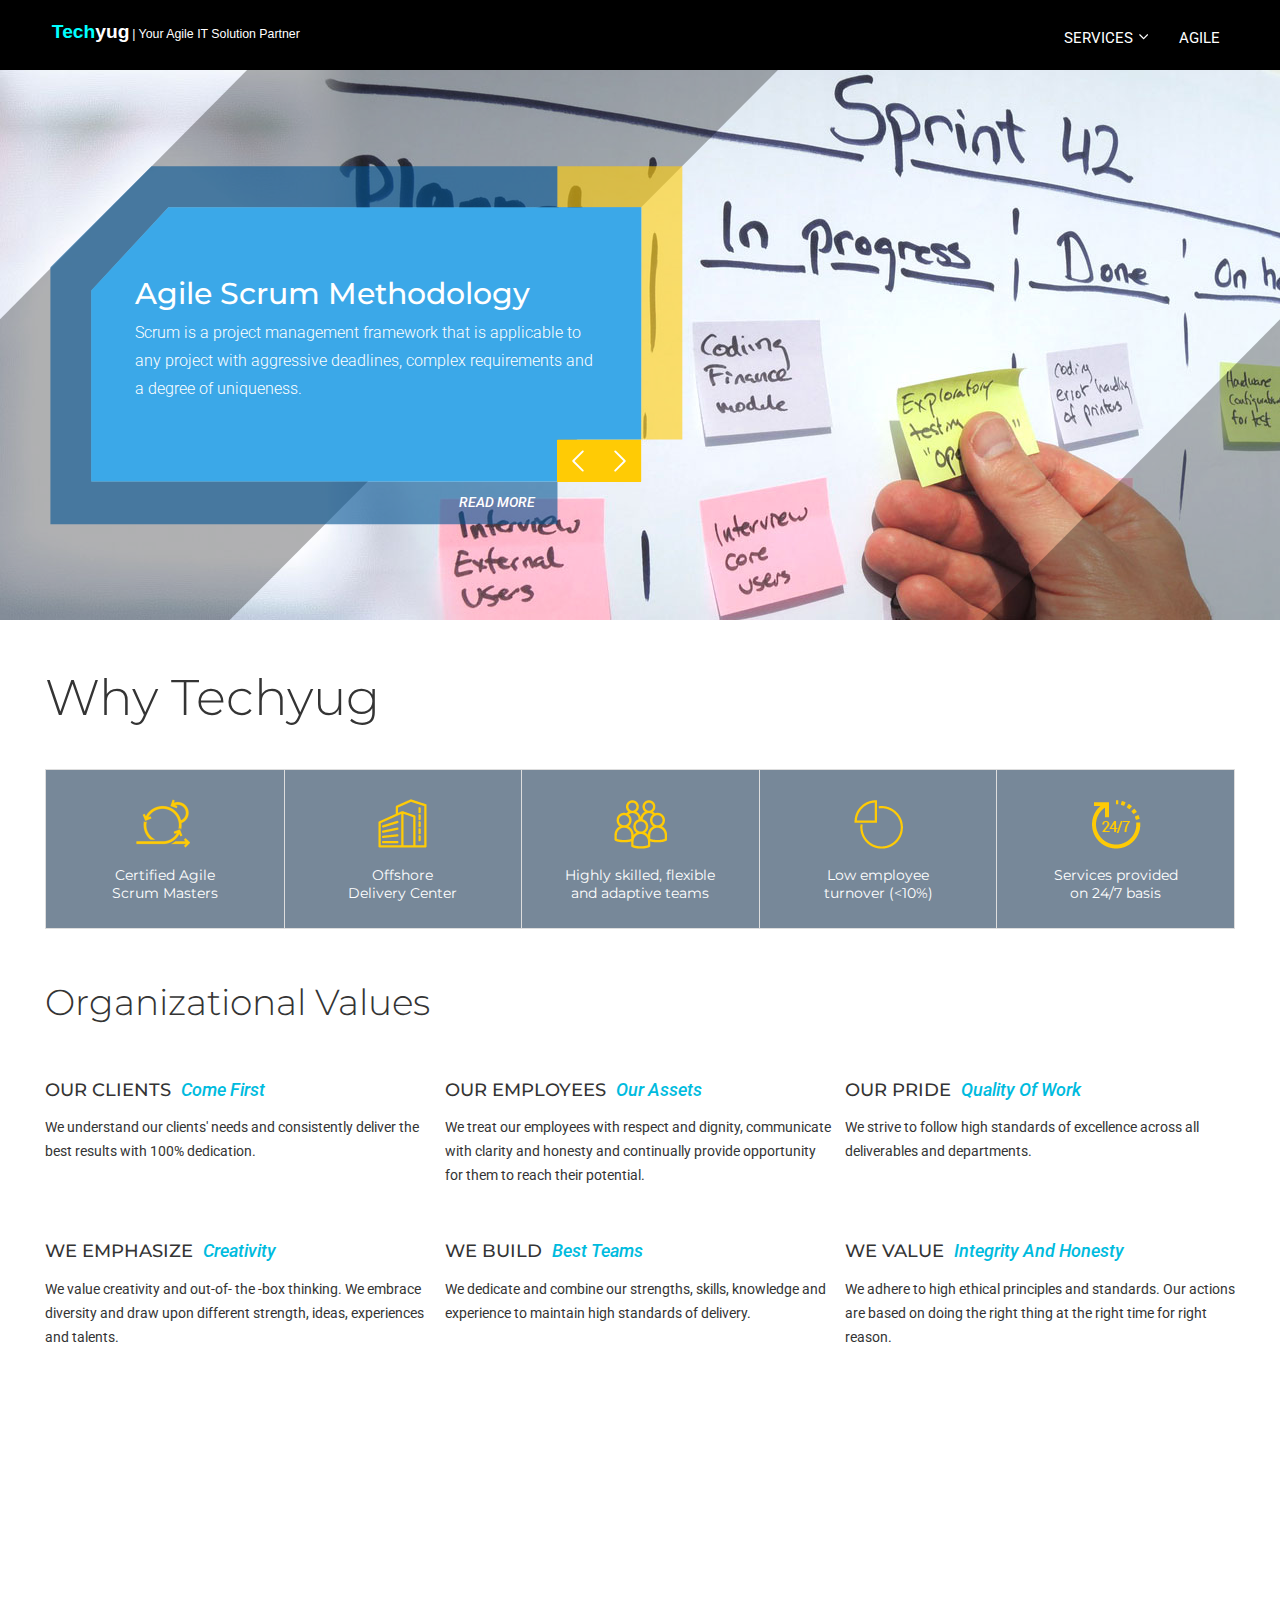
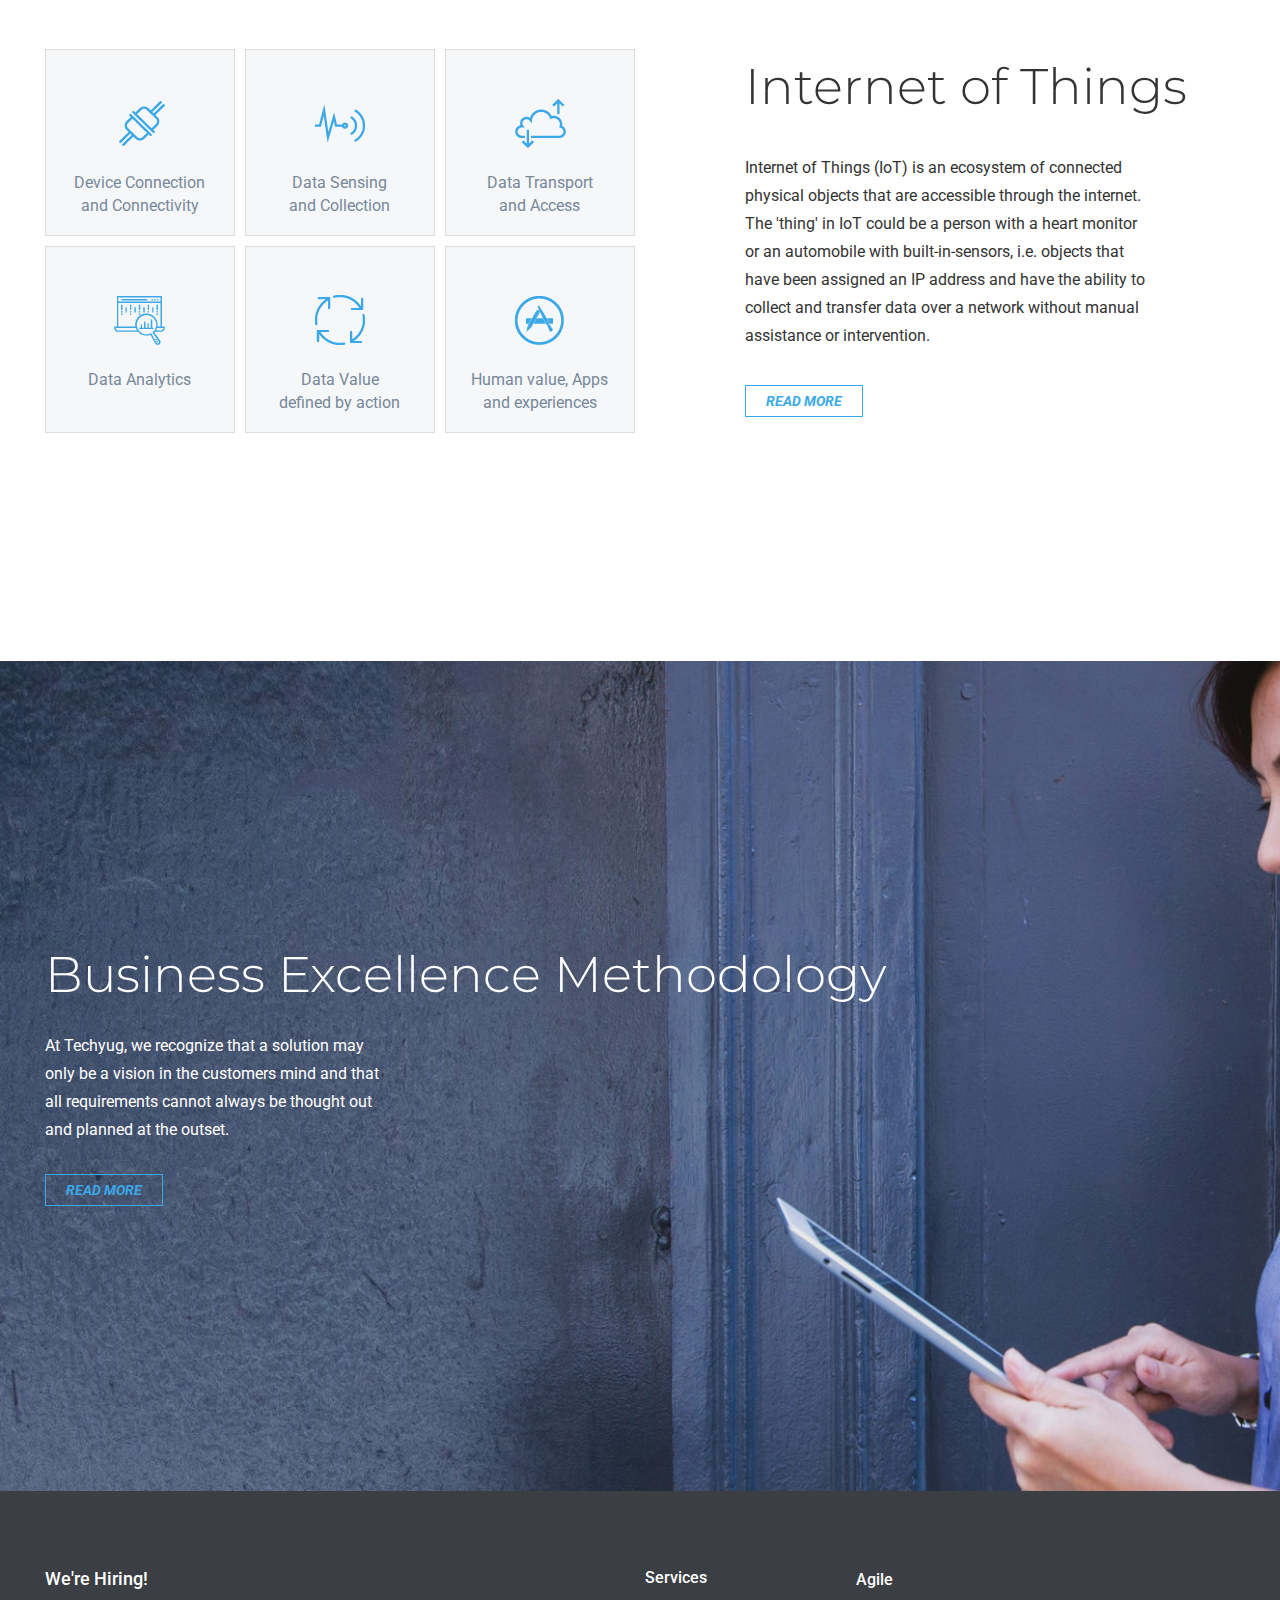
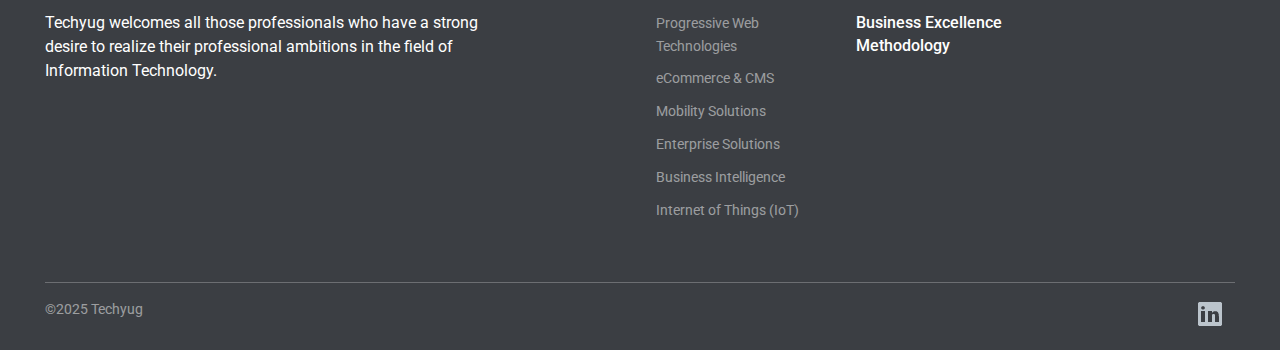
<file: index.html>
<!DOCTYPE html>
<html lang="en">

<head>
  <meta http-equiv="Content-Type" content="text/html; charset=UTF-8">

  <title>Software Development | Offshore Web Development | Mobile Application Development | Internet of Things | IoT
    Services Company Chandigarh, NCR/Delhi, India | Business Intelligence | TechYug</title>
  <meta name="description"
    content="TechYug: Offshore Outsourcing Software Development, Web Development Services, Mobile Application Development, Content Management System for News &amp; Media, Internet of Things, Blockchain consulting, IoT Company and Custom Application Development services across India, UK, Europe, London.">
  <meta name="keywords"
    content="Software Development, Offshore Web Development, CMS, Internet of Things, IoT, IoT Services Company Chandigarh London, Content Management System, Internet of Things, blockchain, cryptocurrency, ICO, consulting, blockchain solutions, blockchain innovation, Business Intelligence, Custom Application Development, Mobile Application Development, software development services India, UK, USA, London">
  <meta name="robots" content="index,follow">
  <meta name="viewport" content="width=device-width, initial-scale=1.0, maximum-scale=1.0, user-scalable=yes">
  <link rel="shortcut icon" href="/favicon.ico">
  <link rel="apple-touch-icon" href="//touch-icon-iphone.png">
  <link rel="apple-touch-icon" sizes="76x76" href="/images/touch-icon-ipad.png">
  <link rel="apple-touch-icon" sizes="120x120" href="/images/touch-icon-iphone-retina.png">
  <link rel="apple-touch-icon" sizes="152x152" href="/images/touch-icon-ipad-retina.png">
  <link href="https://fonts.googleapis.com/css?family=Montserrat:300,300i,400,400i,500,500i,600,600i,700,700i"
    rel="stylesheet">
  <link href="/css/bootstrap.css" rel="stylesheet">
  <link rel="stylesheet" href="/css/style.min.css">
  <link href="/css/owl.carousel.min.css" rel="stylesheet">
  <link href="/css/swiper.min.css" rel="stylesheet">
  <link rel="stylesheet" href="/css/animations.css" type="text/css">
  <link href="/stylesheet/main.css" rel="stylesheet">
  <link href="/stylesheet/responsive.css" rel="stylesheet">
  <style>
    .body-fixed .o-wrapper {
      display: none;
    }
  </style>
</head>

<body class="home fixed_nav" data-new-gr-c-s-check-loaded="14.1045.0" data-gr-ext-installed="" style="">
  <div id="o-wrapper" class="o-wrapper">
    <!--Header Start -->
    <header class="">
      <div class="container-fluid navbar navbar-default navbar-fixed-top">
        <div class="container">
          <div class="row">
            <div class="col-xs-10 col-sm-6 col-md-5">
              <div class="logo"><a href="/"><img src="/images/techyug-logo.svg"
                    alt="Techyug | Your Agile IT Solution Partner"></a></div>
            </div>
            <div class="col-xs-2 col-sm-6 col-md-7">
              <div class="menu_icon visible-xs visible-sm"> <a href="javascript:;"
                  id="c-button--slide-right"><span></span></a> </div>
              <div class="top-nav visible-md visible-lg">
                <ul class="nav navbar-nav">
                  <li class="dropdown"><a href="javascript:;" data-toggle="dropdown" role="button" aria-haspopup="true"
                      aria-expanded="false">Services <span class="caret"></span></a>
                    <ul role="menu" class="dropdown-menu">
                      <li><a href="/progressive-web-technologies.html">Progressive Web Technologies</a></li>
                      <li><a href="/ecommerce-cms-solutions.html">eCommerce &amp; CMS</a></li>
                      <li><a href="/mobile-enterprise-solutions.html">Mobility Solutions</a></li>
                      <li><a href="/enterprise-solutions.html">Enterprise Solutions</a></li>
                      <li><a href="/business-intelligence.html">Business Intelligence</a></li>
                      <li><a href="/iot.html">Internet of Things (IoT)</a></li>
                    </ul>
                  </li>
                  <li><a href="/agile-scrum-methodology.html">Agile</a></li>
                </ul>
              </div>
            </div>
          </div>
        </div>
      </div>
    </header>
    <!--Header End -->
    <!-- home- banner -->
    <section class="home-banner">
      <div class="swiper-container home-slider swiper-container-horizontal">
        <div class="swiper-wrapper" style="transform: translate3d(-3806px, 0px, 0px); transition-duration: 0ms;">
          <div class="swiper-slide banner-1 swiper-slide-active" data-swiper-slide-index="1" style="width: 1903px;">
            <div class="banner-overlay visible-xs"></div>
            <div class="container ">
              <div class="banner-content">
                <h3>Agile Scrum Methodology</h3>
                <p class="hidden-xs">Scrum is a project management framework that is applicable to any project with
                  aggressive deadlines, complex requirements and a degree of uniqueness.</p>
                <div class="banner-read-more"><a href="/agile-scrum-methodology.html">Read More</a></div>
              </div>
              <div class="banner-content-BG"> <img src="/images/home-banner-contentBg.svg" class="visible-lg"><img
                  src="/images/shape-md.svg" class="hidden-lg hidden-xs"> </div>
            </div>
          </div>
          <div class="swiper-slide banner-2 swiper-slide-next" data-swiper-slide-index="2" style="width: 1903px;">
            <div class="banner-overlay visible-xs"></div>
            <div class="container ">
              <div class="banner-content">
                <h3>eCommerce &amp; CMS</h3>
                <p class="hidden-xs">Techyug has an exhaustive experience in building eCommerce web portal solutions for
                  customer communication and service,
                  supply chain management, sales automation and other business functionalities.</p>
                <div class="banner-read-more"><a href="/ecommerce-cms-solutions.html">Read More</a></div>
              </div>
              <div class="banner-content-BG"><img src="/images/home-banner-contentBg.svg" class="visible-lg"><img
                  src="/images/shape-md.svg" class="hidden-lg hidden-xs"></div>
            </div>
          </div>
          <div class="swiper-slide banner-3" data-swiper-slide-index="3" style="width: 1903px;">
            <div class="banner-overlay visible-xs"></div>
            <div class="container ">
              <div class="banner-content">
                <h3>Mobility Solutions</h3>
                <p class="hidden-xs">Techyug empower and engage you in new and innovative ways with enterprise mobile
                  solutions across your organization, transforming
                  everything from business processes to consumer interactions.</p>
                <div class="banner-read-more"><a href="/mobile-enterprise-solutions.html">Read More</a></div>
              </div>
              <div class="banner-content-BG"> <img src="/images/home-banner-contentBg.svg" class="visible-lg"><img
                  src="/images/shape-md.svg" class="hidden-lg hidden-xs"></div>
            </div>
          </div>
          <div class="swiper-slide banner-4" data-swiper-slide-index="4" style="width: 1903px;">
            <div class="banner-overlay visible-xs"></div>
            <div class="container ">
              <div class="banner-content">
                <h3>Enterprise Solutions</h3>
                <p class="hidden-xs">Techyug develops portal and collaboration solutions that accelerate business
                  process through more efficient utilization of corporate information resources, leverage IT outsourcing
                  cost-effectiveness and alleviate solution administration efforts.</p>
                <div class="banner-read-more"><a href="/enterprise-solutions.html">Read More</a></div>
              </div>
              <div class="banner-content-BG"> <img src="/images/home-banner-contentBg.svg" class="visible-lg"><img
                  src="/images/shape-md.svg" class="hidden-lg hidden-xs"> </div>
            </div>
          </div>
          <div class="swiper-slide banner-5" data-swiper-slide-index="5" style="width: 1903px;">
            <div class="banner-overlay visible-xs"></div>
            <div class="container ">
              <div class="banner-content">
                <h3>Business Intelligence</h3>
                <p class="hidden-xs">Techyug has an extensive experience in designing state of art business intelligence
                  solutions on various domains around the globe to help our clients in making decision based on data
                  analysis and dashboards.</p>
                <div class="banner-read-more"><a href="/business-intelligence.html">Read More</a></div>
              </div>
              <div class="banner-content-BG"> <img src="/images/home-banner-contentBg.svg" class="visible-lg"><img
                  src="/images/shape-md.svg" class="hidden-lg hidden-xs"> </div>
            </div>
          </div>
        </div>

        <!-- Add Arrows -->
        <div class="container">
          <div class="home-slider-pre-next">
            <div class="swiper-controls">
              <div class="swiper-button-next">
                <svg xmlns="http://www.w3.org/2000/svg" viewBox="0 0 50 50" width="24" height="24"
                  style="fill: rgb(255, 255, 255);">
                  <path
                    style="line-height:normal;text-indent:0;text-align:start;text-decoration-line:none;text-decoration-style:solid;text-decoration-color:#000;text-transform:none;block-progression:tb;isolation:auto;mix-blend-mode:normal"
                    d="M 14.978516 2.9804688 A 2.0002 2.0002 0 0 0 13.585938 6.4140625 L 32.171875 25 L 13.585938 43.585938 A 2.0002 2.0002 0 1 0 16.414062 46.414062 L 36.414062 26.414062 A 2.0002 2.0002 0 0 0 36.414062 23.585938 L 16.414062 3.5859375 A 2.0002 2.0002 0 0 0 14.978516 2.9804688 z"
                    color="#000" font-weight="400" font-family="sans-serif" white-space="normal" overflow="visible">
                  </path>
                </svg>
              </div>
              <div class="swiper-button-prev">
                <svg xmlns="http://www.w3.org/2000/svg" viewBox="0 0 50 50" width="24" height="24"
                  style="fill: rgb(255, 255, 255);">
                  <path d="M33.557,3.586l-20,20c-0.781,0.781-0.781,2.047,0,2.828l20,20c0.019,0.02,0.038,0.039,0.058,0.058
	c0.797,0.765,2.063,0.739,2.828-0.058c0.765-0.797,0.739-2.063-0.058-2.828L17.799,25L36.385,6.414
	c0.386-0.376,0.604-0.892,0.604-1.431c0.002-1.105-0.893-2.001-1.997-2.003C34.451,2.98,33.934,3.198,33.557,3.586z">
                  </path>
                </svg>
              </div>
            </div>
          </div>
        </div>
      </div>
    </section>

    <!-- Home banner END -->

    <!-- Why Techyug Start -->
    <section class="why-stiga">
      <div class="container">
        <div class="row">
          <div class="col-sm-12">
            <h3>Why Techyug</h3>
            <div class="why-techyug-option">
              <ul class="clearfix">
                <li class="w1">Certified Agile <br>
                  Scrum Masters</li>
                <li class="w2">Offshore <br>
                  Delivery Center</li>
                <li class="w3">Highly skilled, flexible <br>
                  and adaptive teams</li>
                <li class="w4">Low employee <br>
                  turnover (&lt;10%)</li>
                <li class="w5">Services provided <br>
                  on 24/7 basis</li>
              </ul>
            </div>
            <!-- <div class="why-stiga-all"><a href="/executive-summary.html" class="btn-view read-more_link">READ MORE</a>
            </div> -->
            <div class="org-value">
              <h4>Organizational Values</h4>
              <div class="row">
                <div class="col-sm-4">
                  <h5>OUR CLIENTS <span>Come First</span></h5>
                  <p>We understand our clients' needs and consistently deliver the best results with 100% dedication.
                  </p>
                </div>
                <div class="col-sm-4">
                  <h5>OUR EMPLOYEES <span>Our Assets</span></h5>
                  <p>We treat our employees with respect and dignity, communicate with clarity and honesty and
                    continually provide opportunity for them to reach their potential.</p>
                </div>
                <div class="col-sm-4">
                  <h5>OUR PRIDE <span>Quality of Work</span></h5>
                  <p>We strive to follow high standards of excellence across all deliverables and departments.</p>
                </div>
              </div>
              <div class="row">
                <div class="col-sm-4">
                  <h5>WE EMPHASIZE <span>Creativity</span></h5>
                  <p>We value creativity and out-of- the -box thinking. We embrace diversity and draw upon different
                    strength, ideas, experiences and talents.</p>
                </div>
                <div class="col-sm-4">
                  <h5>WE BUILD <span>Best Teams</span></h5>
                  <p>We dedicate and combine our strengths, skills, knowledge and experience to maintain high standards
                    of delivery.</p>
                </div>
                <div class="col-sm-4">
                  <h5>WE VALUE <span>Integrity and Honesty</span></h5>
                  <p>We adhere to high ethical principles and standards. Our actions are based on doing the right thing
                    at the right time for right reason.</p>
                </div>
              </div>
            </div>
          </div>
        </div>
      </div>
    </section>
    <!-- Why Techyug End -->

    <!-- IOT Start -->
    <section class="iot">
      <div class="container">
        <div class="row">
          <div class="col-sm-12 col-md-5 col-md-offset-1 pull-right">
            <h3>Internet of Things</h3>
            <p>Internet of Things (IoT) is an ecosystem of connected physical objects that are accessible through the
              internet. The 'thing' in IoT could be a person with a heart monitor or an automobile with
              built-in-sensors, i.e. objects that have been assigned an IP address and have the ability to collect and
              transfer data over a network without manual assistance or intervention.</p>
            <div class="more-iot"> <a href="/iot.html" class="btn-view read-more_link">READ MORE</a> </div>
          </div>
          <div class="col-sm-12 col-md-6">
            <div class="iot-box">
              <ul>
                <li class="iot-icon1"> Device Connection<br>
                  and Connectivity </li>
                <li class="iot-icon2"> Data Sensing<br>
                  and Collection </li>
                <li class="iot-icon3"> Data Transport<br>
                  and Access </li>
                <li class="iot-icon4"> Data Analytics </li>
                <li class="iot-icon5"> Data Value<br>
                  defined by action </li>
                <li class="iot-icon6"> Human value, Apps<br>
                  and experiences </li>
              </ul>
            </div>
          </div>
        </div>
      </div>
    </section>
    <!-- IOT End -->

    <!--Business Excellence Methodology Start -->
    <section class="bem">
      <div class="container">
        <div class="row">
          <div class="col-sm-12">
            <h3>Business Excellence Methodology </h3>
            <p>At Techyug, we recognize that a solution may only be a vision in the customers mind and that all
              requirements cannot always be thought out and planned at the outset.</p>
            <div class="more-bem"><a href="/business-excellence-methodology.html" class="btn-view read-more_link">READ
                MORE</a></div>
          </div>
        </div>
      </div>
    </section>
    <!--Business Excellence Methodology End -->

    <!----------------------------------------------------Footer Section Start ------------------------------------------------------------>

    <footer id="footer">
      <div class="container">
        <div class="row">
          <div class="col-xs-12 col-sm-4 col-md-6">
            <div class="carrer-sec">
              <h5>We're Hiring!</h5>
              <p>Techyug welcomes all those professionals who have a strong <br class="visible-lg">
                desire to realize their professional ambitions in the field of<br class="visible-lg">
                Information Technology.</p>
              <!-- <p><a href="/career.html" class="read-more_link">VIEW OPENINGS</a></p> -->
            </div>
          </div>
          <div class="col-xs-12 col-sm-8 col-md-6">
            <div class="row">
              <div class="col-xs-6 col-sm-4">
                <h6><a href="/ecommerce-cms-solutions.html">Services</a></h6>
                <ul class="footer-links">
                  <li><a href="/progressive-web-technologies.html">Progressive Web Technologies</a></li>
                  <li><a href="/ecommerce-cms-solutions.html">eCommerce &amp; CMS</a></li>
                  <li><a href="/mobile-enterprise-solutions.html">Mobility Solutions</a></li>
                  <li><a href="/enterprise-solutions.html">Enterprise Solutions</a></li>
                  <li><a href="/business-intelligence.html">Business Intelligence</a></li>
                  <li><a href="/iot.html">Internet of Things (IoT)</a></li>
                </ul>
              </div>
              <div class="col-xs-12 col-sm-4">
                <ul class="footer-links">
                  <li><a href="/agile-scrum-methodology.html"><strong>Agile</strong></a></li>
                  <li><a href="/business-excellence-methodology.html"><strong>Business Excellence
                        Methodology</strong></a></li>
                  <!-- <li><a href="/contactUs.html"><strong>Contact</strong></a></li> -->
                </ul>
              </div>
            </div>
          </div>
          <div class="col-xs-12 col-sm-12 clearfix">
            <div class="copy-right-sec">
              <div class="copyright"> ©2025 Techyug</div>
              <div class="footer-social-media"> <a href="http://www.linkedin.com/company/TechYugLtd" target="_blank"
                  title="Linkedin">linkedin</a></div>
            </div>
          </div>
        </div>
      </div>
    </footer>
  </div>

  <!-- End of o-wrapper -->

  <nav id="c-menu--slide-right" class="c-menu c-menu--slide-right">
    <button class="c-menu__close">X
      <!-- Close Menu &rarr; -->
    </button>
    <ul class="c-menu__items">
      <li class="dropdown c-menu__item"><a class="c-menu__link" href="/executive-summary.html">Company <span
            class="caret"></span></a>
        <ul role="menu" class="dropdown-menu">
          <li><a href="/executive-summary.html" class="c-menu__link">Executive Summary</a></li>
          <li><a href="/people.html" class="c-menu__link">People</a></li>
          <li><a href="/partners.html" class="c-menu__link">Partners</a></li>
          <li><a href="/testimonials.html" class="c-menu__link">Testimonials</a></li>
          <li><a href="/process-maturity.html" class="c-menu__link">Process Maturity</a></li>
          <li><a href="/news.html" class="c-menu__link">News</a></li>
          <li><a href="/Career/Index" class="c-menu__link">Career</a></li>
        </ul>
      </li>
      <li class="dropdown c-menu__item"><a class="c-menu__link" href="/progressive-web-technologies.html">Services <span
            class="caret"></span></a>
        <ul role="menu" class="dropdown-menu">
          <li><a href="/progressive-web-technologies.html" class="c-menu__link">Progressive Web Technologies</a></li>
          <li><a href="/ecommerce-cms-solutions.html" class="c-menu__link">eCommerce &amp; CMS</a></li>
          <li><a href="/mobile-enterprise-solutions.html" class="c-menu__link">Mobility Solutions</a></li>
          <li><a href="/enterprise-solutions.html" class="c-menu__link">Enterprise Solutions</a></li>
          <li><a href="/business-intelligence.html" class="c-menu__link">Business Intelligence</a></li>
          <li><a href="/blockchain-consulting.html" class="c-menu__link">Blockchain Consulting</a></li>
          <li><a href="/iot.html" class="c-menu__link">Internet of Things (IoT)</a></li>
        </ul>
      </li>
      <li class="c-menu__item"><a href="/agile-scrum-methodology.html" class="c-menu__link">Agile</a></li>
      <li class="c-menu__item"><a href="/business-excellence-methodology.html" class="c-menu__link">Business Excellence
          Methodology</a></li>
      <li class="c-menu__item"><a href="ContactUs.html" class="c-menu__link">Contact</a></li>
    </ul>
  </nav>
  <!-- /c-menu slide-right -->
  <div id="c-mask" class="c-mask"></div>
  <!-- /c-mask -->

  <script type="text/javascript" async="" src="https://ssl.google-analytics.com/ga.js"></script>
  <script src="/js/jquery.js"></script>
  <script src="/js/bootstrap.js"></script>
  <script src="/js/owl.carousel.min.js"></script>
  <script src="/js/swiper.min.js"></script>
  <script src="/js/css3-animate-it.js"></script>
  <script src="/js/menu.js"></script>
  <script src="/js/scripts.js"></script>
  <script>

    $(document).ready(function () {
      /*if($(window).width() >= 320 && $(window).height() > 480)*/
      // home page top banner

      /*
      if($(window).width() > 767)
      {
       var swiper = new Swiper('.swiper-container-main', {
              pagination: '.swiper-pagination',
              direction: 'vertical',
              slidesPerView: 1,
              paginationClickable: true,
              spaceBetween: 0,
              mousewheelControl: true
          });
      }
      */
      /*   $('.home-banner').owlCarousel({
        singleItem:true,
          autoPlay: 10000,
          margin:0,
          pagination : false,
          navigation : true,
        });
      */
      $('.org-value-slider').owlCarousel({
        singleItem: true,
        autoPlay: 10000,
        margin: 0,
        pagination: false,
        navigation: true,
      });

      if ($(window).width() < 767) {
        $('.why-techyug-option ul').owlCarousel({
          loop: true,
          items: 1,
          autoPlay: 5000,
          itemsCustom: false,
          itemsTabletSmall: false,
          itemsMobile: [480, 1],
          margin: 0,
          pagination: false,
          navigation: true,
        });

      };

      if ($(window).width() > 767) {
        var footer_height = $('.footer-content').outerHeight();
        var get_pos = $(window).height() - footer_height;
        get_pos = get_pos / 2;
        $('.footer-content').css({ "top": get_pos + "px", "position": "absolute" });
      }

      // for home page banner section height 
      if ($(window).width() < 767) {

        //$('.swiper-slide:first-child, div.home-banner, .swiper-slide:nth-child(2), .ov, .swiper-slide:nth-child(3), .why, .why-content, .swiper-slide:nth-child(4), .be, .swiper-slide:nth-child(5), .news, .swiper-slide:nth-child(6), .testimonials').css({'height': $(window).height() + 'px', 'min-height' : $(window).height() + 'px'});


      }


      if ($(window).width() < 767) {

        $('.home-banner, .home-banner .swiper-slide, .swiper-slide .container').css({ 'height': ($(window).height() - 46) + 'px', 'min-height': ($(window).height() - 46) + 'px' });
        $('.swiper-slide .container').addClass('vh-center');
      }

    });

    $(window).resize(function () {

      if ($(window).width() > 767) {
        var footer_height = $('.footer-content').outerHeight();
        var get_pos = $(window).height() - footer_height;
        get_pos = get_pos / 2;
        $('.footer-content').css({ "top": get_pos + "px", "position": "absolute" });
      }


      // for home page banner section height
      if ($(window).width() < 767) {
        $('.home-banner, .home-banner .swiper-slide, .swiper-slide .container').css({ 'height': ($(window).height() - 46) + 'px', 'min-height': ($(window).height() - 46) + 'px' });
        $('.swiper-slide .container').addClass('vh-center');
      }

    });


    $(document).ready(function () {

      var swiper = new Swiper('.home-slider', {
        pagination: '.swiper-pagination',
        paginationClickable: true,
        nextButton: '.swiper-button-next',
        prevButton: '.swiper-button-prev',
        spaceBetween: 0,
        items: 1,
        margin: 10,
        autoplay: 6000,
        loop: true

      });

    })

    /*Ten Year Celibration
    $(document).ready(function(){
    	
      setTimeout(function(){ 
        	
        $('.celebration-wrapper').fadeOut(1000);
        $('body').removeClass('body-fixed');
        var swiper = new Swiper('.home-slider', {
            pagination: '.swiper-pagination',
            paginationClickable: true,
            nextButton: '.swiper-button-next',
            prevButton: '.swiper-button-prev',
            spaceBetween: 0,
        items:1,
        margin:10,
        autoplay:6000,
        loop: true
      	
    });
      	
      }, 4000);
    	
      $(window).scroll(function(){
    	
        if($(window).scrollTop() > 150 && $(window).width() < 1200){
      	
          $('.desktop-ten-year-sticky').hide();
      	
        }
        else{
      	
          $('.desktop-ten-year-sticky').show();
        }
      });
    
    });*/

  </script>

</html>
</file>
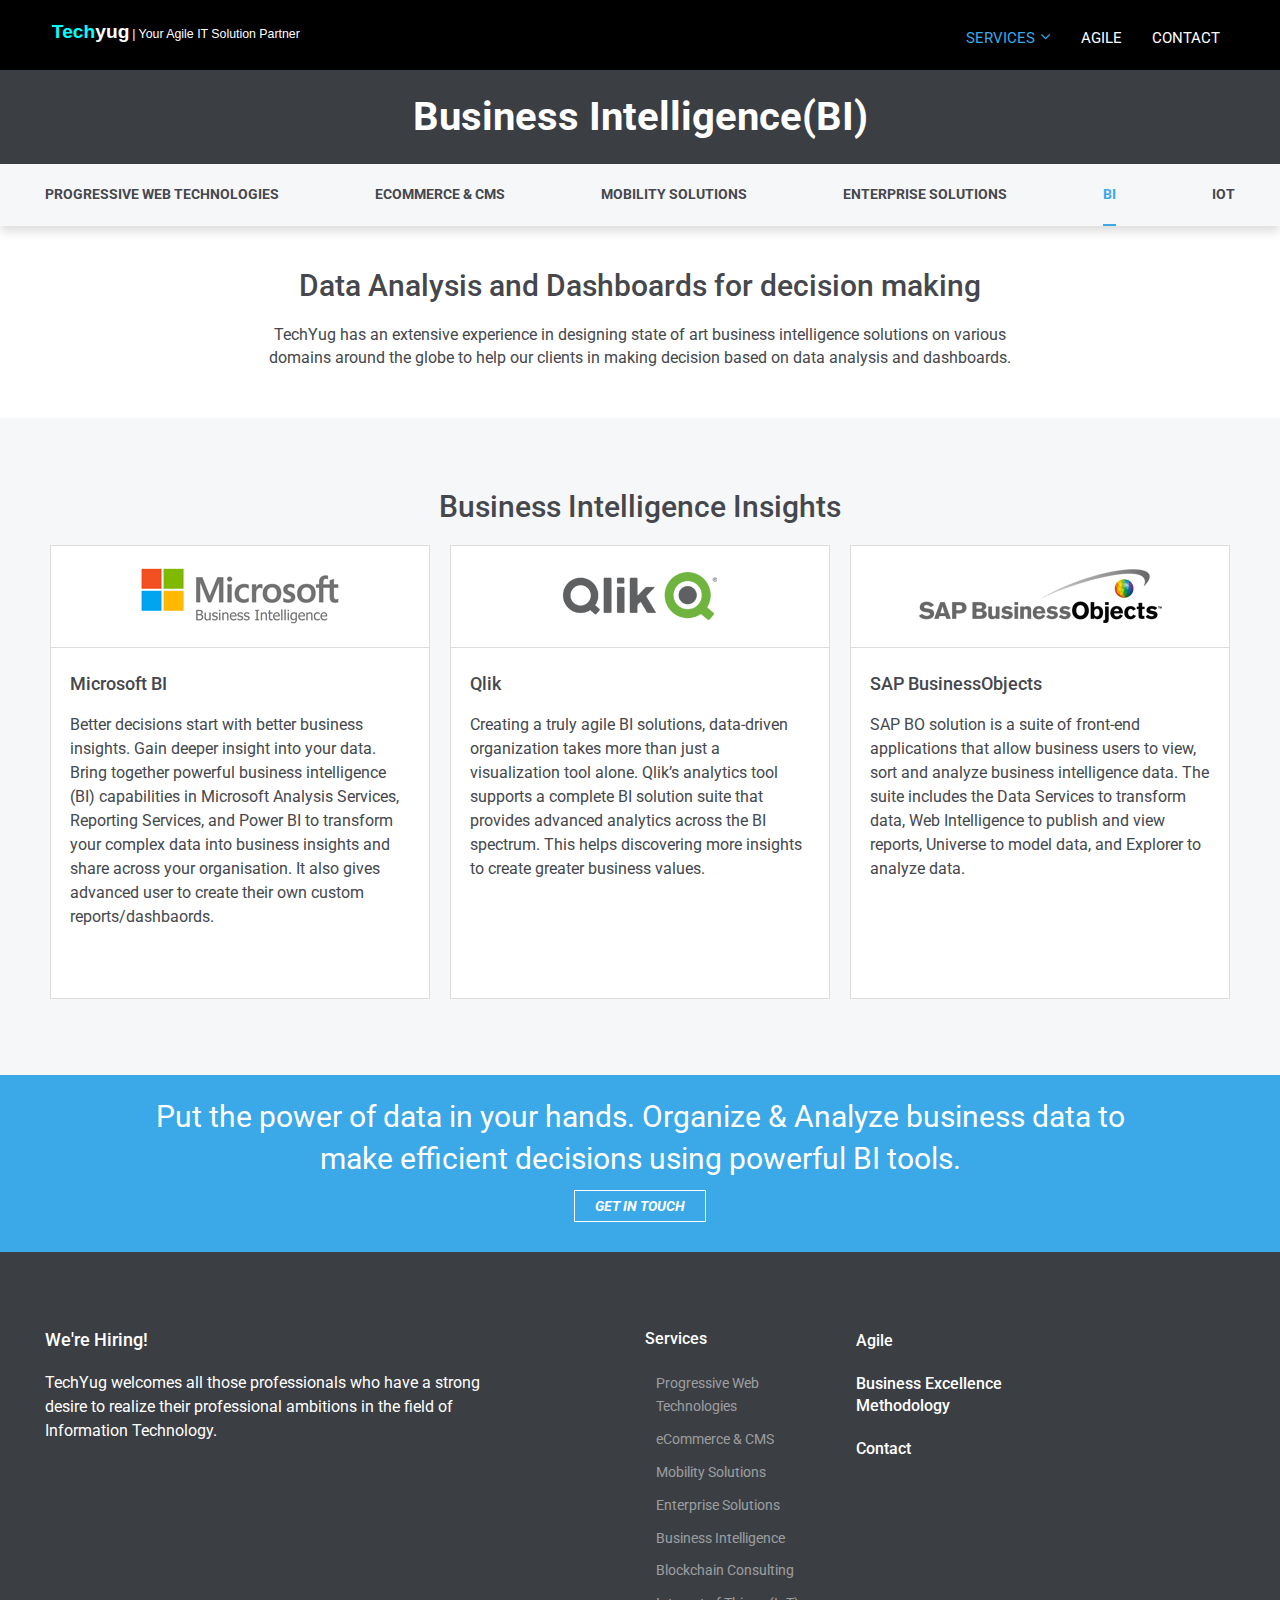
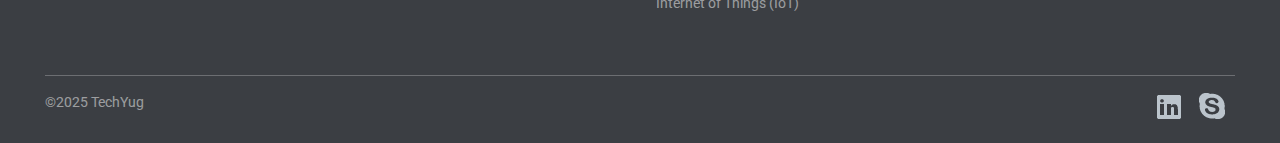
<file: business-intelligence.html>
<!DOCTYPE html>
<html lang="en">

<head>
  <meta http-equiv="Content-Type" content="text/html; charset=UTF-8">

  <title>Business Intelligence Software | TechYug</title>
  <meta name="description"
    content="TechYug offers best Business Intelligence Expert services and solutions in Chandigarh, Delhi and NCR. Our experienced consultants deliver you expert BI consultation and services.">
  <meta name="keywords"
    content="Business Intelligence, Microsoft BI, Qlik, SAP BusinessObjects, Dashboards, KPI, Data Analytics, Data Warehousing, BI Solutions, BI Experts Services, Chandigarh, Delhi, NCR">
  <meta name="robots" content="index,follow">
  <meta name="viewport" content="width=device-width, initial-scale=1.0, maximum-scale=1.0, user-scalable=yes">
  <link rel="shortcut icon" href="/favicon.ico">
  <link rel="apple-touch-icon" href="/images/touch-icon-iphone.png">
  <link rel="apple-touch-icon" sizes="76x76" href="/images/touch-icon-ipad.png">
  <link rel="apple-touch-icon" sizes="120x120" href="/images/touch-icon-iphone-retina.png">
  <link rel="apple-touch-icon" sizes="152x152" href="/images/touch-icon-ipad-retina.png">
  <link href="/css/bootstrap.css" rel="stylesheet">
  <link rel="stylesheet" href="/css/style.min.css">
  <link href="/stylesheet/main.css" rel="stylesheet">
  <link href="/stylesheet/responsive.css" rel="stylesheet">
  <style>
    .mb-0 {
      margin-bottom: 0;
    }

    .content-wrap-inner.mb-0 h2 {
      margin-top: 47px;
    }

    @media (max-width: 992px) {
      .content-wrap-inner.mb-0 h2 {
        margin-top: 17px;
      }

      .ecom-services-slider .ecom-single-slide {
        margin-bottom: 30px;
      }

      .ecom-services-slider .ecom-single-slide .ecom-slide-content {
        min-height: inherit;
      }
    }
  </style>
</head>

<body class="" style="">
  <div id="o-wrapper" class="o-wrapper">

    <!--Header Start -->
    <header class="">
      <div class="container-fluid navbar navbar-default navbar-fixed-top">
        <div class="container">
          <div class="row">
            <div class="col-xs-10 col-sm-6 col-md-5">
              <div class="logo"><a href="/"><img src="/images/techyug-logo.svg"
                    alt="TechYug | Your Agile IT Solution Partner"></a></div>
            </div>
            <div class="col-xs-2 col-sm-6 col-md-7">
              <div class="menu_icon visible-xs visible-sm"> <a href="javascript:;"
                  id="c-button--slide-right"><strong>Menu</strong><span></span></a> </div>
              <div class="top-nav visible-md visible-lg">
                <ul class="nav navbar-nav">
                  <li class="dropdown active_nav"><a href="javascript:;">Services <span class="caret"></span></a>
                    <ul role="menu" class="dropdown-menu">
                      <li><a href="/progressive-web-technologies.html">Progressive Web Technologies</a></li>
                      <li><a href="/ecommerce-cms-solutions.html">eCommerce &amp; CMS</a></li>
                      <li><a href="/mobile-enterprise-solutions.html">Mobility Solutions</a></li>
                      <li><a href="/enterprise-solutions.html">Enterprise Solutions</a></li>
                      <li><a href="javascript:;">Business Intelligence</a></li>
                      <li><a href="/iot.html">Internet of Things (IoT)</a></li>
                    </ul>
                  </li>
                  <li><a href="/agile-scrum-methodology.html">Agile</a></li>
                  <li><a href="ContactUs.html">Contact</a></li>
                </ul>
              </div>
            </div>
          </div>
        </div>
      </div>
    </header>
    <!--Header End -->

    <!-- page heading -->
    <section class="page-title">
      <div class="container-fluid inner-page-heading">
        <div class="row">
          <div class="col-sm-12 text-center">
            <h1>Business Intelligence(BI)</h1>
          </div>
        </div>
      </div>
    </section>

    <!-- Page sub menus -->
    <section class="sub-nav hidden-xs hidden-sm">
      <div class="container">
        <div class="row">
          <div class="col-sm-12">
            <ul>
              <li><a href="/progressive-web-technologies.html">Progressive Web Technologies</a></li>
              <li><a href="/ecommerce-cms-solutions.html">eCommerce &amp; CMS</a></li>
              <li><a href="/mobile-enterprise-solutions.html">MOBILITY SOLUTIONS</a></li>
              <li><a href="/enterprise-solutions.html">Enterprise Solutions</a></li>
              <li><a href="javascript:;" class="active">BI</a></li>
              <li><a href="/iot.html">IoT</a></li>
            </ul>
          </div>
        </div>
      </div>
    </section>
    <section class="content-wrap-inner">
      <div class="container">
        <div class="row">
          <div class="col-sm-12 text-center page-top-content">
            <h2>Data Analysis and Dashboards for decision making</h2>
            <p class="para-intro">TechYug has an extensive experience in designing state of art business intelligence
              solutions on various<br class="visible-lg">
              domains around the globe to help our clients in making decision based on data analysis and dashboards.</p>
          </div>
        </div>
      </div>
    </section>


    <div class="ecom-services-slider bg-gray content-wrap-inner mb-0">
      <section>
        <div class="container">
          <div class="row">
            <div class="col-sm-12 text-center">
              <h2>Business Intelligence Insights</h2>
            </div>
            <div class="col-sm-12 col-md-4">
              <div class="ecom-single-slide">
                <div class="ecom-slide-header">
                  <figure><img src="/images/logo-microsoft-bi.png" alt="Microsoft BI" title="Microsoft BI"></figure>
                </div>
                <div class="ecom-slide-content">
                  <h5>Microsoft BI</h5>
                  <p>Better decisions start with better business insights. Gain deeper insight into your data. Bring
                    together powerful business intelligence (BI) capabilities in Microsoft Analysis Services, Reporting
                    Services, and Power BI to transform your complex data into business insights and share across your
                    organisation. It also gives advanced user to create their own custom reports/dashbaords.</p>
                </div>
              </div>
            </div>
            <div class="col-sm-12 col-md-4">
              <div class="ecom-single-slide">
                <div class="ecom-slide-header">
                  <figure><img src="/images/logo-qlik-bi.png" alt="Qlik" title="Qlik"></figure>
                </div>
                <div class="ecom-slide-content">
                  <h5>Qlik</h5>
                  <p>Creating a truly agile BI solutions, data-driven organization takes more than just a visualization
                    tool alone. Qlik’s analytics tool supports a complete BI solution suite that provides advanced
                    analytics across the BI spectrum. This helps discovering more insights to create greater business
                    values.</p>
                </div>
              </div>
            </div>
            <div class="col-sm-12 col-md-4">
              <div class="ecom-single-slide">
                <div class="ecom-slide-header">
                  <figure><img src="/images/logo-sap-bi.png" alt="SAP BusinessObjects" title="SAP BusinessObjects">
                  </figure>
                </div>
                <div class="ecom-slide-content">
                  <h5>SAP BusinessObjects</h5>
                  <p>SAP BO solution is a suite of front-end applications that allow business users to view, sort and
                    analyze business intelligence data. The suite includes the Data Services to transform data, Web
                    Intelligence to publish and view reports, Universe to model data, and Explorer to analyze data.</p>
                </div>
              </div>
            </div>
          </div>
        </div>
      </section>
    </div>

    <!-- Bottom tag line section start -->
    <section class="bottom-tag-line">
      <div class="container">
        <div class="row">
          <div class="col-sm-12">
            <p>Put the power of data in your hands.
              Organize &amp; Analyze business data to make efficient decisions using powerful BI tools.</p>
            <p><a href="/contactus.html" class="read-more_link btn-white">GET IN TOUCH </a></p>
          </div>
        </div>
      </div>
    </section>

    <!------------------------------------------------------------Footer Section Start ------------------------------------------------------------>

    <footer id="footer">
      <div class="container">
        <div class="row">
          <div class="col-xs-12 col-sm-4 col-md-6">
            <div class="carrer-sec">
              <h5>We're Hiring!</h5>
              <p>TechYug welcomes all those professionals who have a strong <br class="visible-lg">
                desire to realize their professional ambitions in the field of<br class="visible-lg">
                Information Technology.</p>
              <!-- <p><a href="/Career/Index" class="read-more_link">VIEW OPENINGS</a></p> -->
            </div>
          </div>
          <div class="col-xs-12 col-sm-8 col-md-6">
            <div class="row">
              <div class="col-xs-6 col-sm-4">
                <h6><a href="/ecommerce-cms-solutions.html">Services</a></h6>
                <ul class="footer-links">
                  <li><a href="/progressive-web-technologies.html">Progressive Web Technologies</a></li>
                  <li><a href="/ecommerce-cms-solutions.html">eCommerce &amp; CMS</a></li>
                  <li><a href="/mobile-enterprise-solutions.html">Mobility Solutions</a></li>
                  <li><a href="/enterprise-solutions.html">Enterprise Solutions</a></li>
                  <li><a href="javascript:;">Business Intelligence</a></li>
                  <li><a href="/blockchain-consulting.html">Blockchain Consulting</a></li>
                  <li><a href="/iot.html">Internet of Things (IoT)</a></li>
                </ul>
              </div>
              <div class="col-xs-12 col-sm-4">
                <ul class="footer-links">
                  <li><a href="/agile-scrum-methodology.html"><strong>Agile</strong></a></li>
                  <li><a href="/business-excellence-methodology.html"><strong>Business Excellence
                        Methodology</strong></a></li>
                  <li><a href="/contactus.html"><strong>Contact</strong></a></li>
                </ul>
              </div>
            </div>
          </div>
          <div class="col-xs-12 col-sm-12">
            <div class="copy-right-sec">
              <div class="copyright"> ©2025 TechYug</div>
              <div class="footer-social-media"> <a href="http://www.linkedin.com/company/TechYugLtd" target="_blank"
                  title="Linkedin">linkedin</a> <a href="callto:TechYugLtd/" title="Skype">Skype</a> </div>
            </div>
          </div>
        </div>
      </div>
    </footer>

    <!------------------------------------------------Footer Say Section End ------------------------------------------------------------>

  </div>
  <!-- End of  o-wrapper-->

  <nav id="c-menu--slide-right" class="c-menu c-menu--slide-right">
    <button class="c-menu__close">X
      <!-- Close Menu &rarr; -->
    </button>
    <ul class="c-menu__items">
      <li class="dropdown c-menu__item"><a class="c-menu__link" href="/progressive-web-technologies.html">Services <span
            class="caret"></span></a>
        <ul role="menu" class="dropdown-menu">
          <li><a href="/progressive-web-technologies.html" class="c-menu__link">Progressive Web Technologies</a></li>
          <li><a href="/ecommerce-cms-solutions.html" class="c-menu__link">eCommerce &amp; CMS</a></li>
          <li><a href="/mobile-enterprise-solutions.html" class="c-menu__link">Mobility Solutions</a></li>
          <li><a href="/enterprise-solutions.html" class="c-menu__link">Enterprise Solutions</a></li>
          <li><a href="javascript:;" class="c-menu__link">Business Intelligence</a></li>
          <li><a href="/iot.html" class="c-menu__link">Internet of Things (IoT)</a></li>
        </ul>
      </li>
      <li class="c-menu__item"><a href="/agile-scrum-methodology.html" class="c-menu__link">Agile</a></li>
      <li class="c-menu__item"><a href="/business-excellence-methodology.html" class="c-menu__link">Business Excellence
          Methodology</a></li>
      <li class="c-menu__item"><a href="/contactus.html" class="c-menu__link">Contact</a></li>
    </ul>
  </nav>
  <!-- /c-menu slide-right -->
  <div id="c-mask" class="c-mask"></div>
  <!-- /c-mask -->

  <script src="/js/jquery.js"></script>
  <script src="/js/bootstrap.js"></script>
  <script src="/js/owl.carousel.min.js"></script>
  <script src="/js/menu.js"></script>
  <script src="/js/scripts.js"></script>

</body>

</html>
</file>
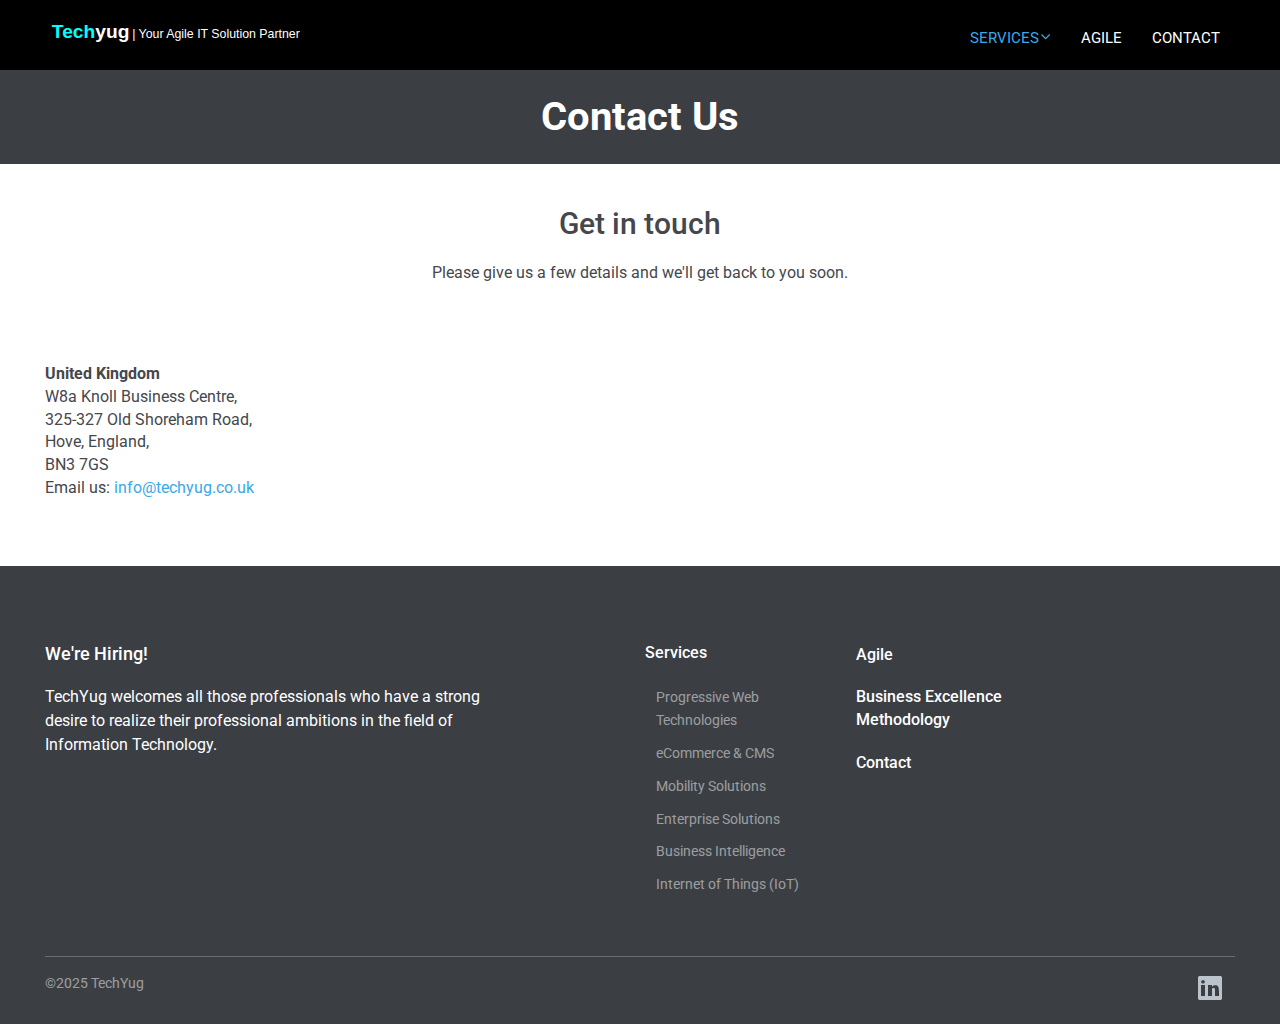
<file: ContactUs.html>
<!DOCTYPE html>
<html lang="en"><head><meta http-equiv="Content-Type" content="text/html; charset=UTF-8">

<title>Internet of Things, IoT Services Company, IoT Software Development, Chandigarh, NCR/Delhi, India, UK | TechYug</title>
<meta name="description" content="Internet of Things (IoT) is an ecosystem of connected physical objects that are accessible through the internet - TechYug">
<meta name="keywords" content="Internet of Things, IoT Services, IoT Services Company Chandigarh, physical objects, Sensors, Data Analytics Services, Data Sensing and Collection">
<meta name="robots" content="index,follow">
<meta name="viewport" content="width=device-width, initial-scale=1.0, maximum-scale=1.0, user-scalable=yes">
<link rel="shortcut icon" href="/favicon.ico">
<link rel="apple-touch-icon" href="/images/touch-icon-iphone.png">
<link rel="apple-touch-icon" sizes="76x76" href="/images/touch-icon-ipad.png">
<link rel="apple-touch-icon" sizes="120x120" href="/images/touch-icon-iphone-retina.png">
<link rel="apple-touch-icon" sizes="152x152" href="/images/touch-icon-ipad-retina.png">
<link href="/css/bootstrap.css" rel="stylesheet">
<link rel="stylesheet" href="/css/style.min.css">
<link href="/stylesheet/main.css" rel="stylesheet">
<link href="/stylesheet/responsive.css" rel="stylesheet">
</head>
<body class="fixed_nav" style="">
<div id="o-wrapper" class="o-wrapper"> 
  
  <!--Header Start -->
  <header class="">
    <div class="container-fluid navbar navbar-default navbar-fixed-top">
      <div class="container">
        <div class="row">
          <div class="col-xs-10 col-sm-6 col-md-5">
            <div class="logo"><a href="/"><img src="/images/techyug-logo.svg" alt="TechYug | Your Agile IT Solution Partner"></a></div>
          </div>
          <div class="col-xs-2 col-sm-6 col-md-7">
            <div class="menu_icon visible-xs visible-sm"> <a href="javascript:;" id="c-button--slide-right"><strong>Menu</strong><span></span></a> </div>
            <div class="top-nav visible-md visible-lg">
              <ul class="nav navbar-nav">
                <li class="dropdown active_nav"><a href="javascript:;">Services<span class="caret"></span></a>
                  <ul role="menu" class="dropdown-menu">
					<li><a href="/progressive-web-technologies.html">Progressive Web Technologies</a></li>				  
                    <li><a href="/ecommerce-cms-solutions.html">eCommerce &amp; CMS</a></li>
                    <li><a href="/mobile-enterprise-solutions.html">Mobility Solutions</a></li>
                    <li><a href="/enterprise-solutions.html">Enterprise Solutions</a></li>
                    <li><a href="/business-intelligence.html">Business Intelligence</a></li>
                    <li><a href="javascript:;">Internet of Things (IoT)</a></li>
                  </ul>
                </li>
                <li><a href="/agile-scrum-methodology.html">Agile</a></li>
                <li><a href="ContactUs.html">Contact</a></li>
              </ul>
            </div>
          </div>
        </div>
      </div>
    </div>
  </header>
  <!--Header End --> 
  
  <!-- page heading -->
  <section class="page-title">
    <div class="container-fluid inner-page-heading">
      <div class="row">
        <div class="col-sm-12 text-center">
          <h1>Contact Us</h1>
        </div>
      </div>
    </div>
  </section>
    
  <section class="content-wrap-inner ecom-sol">
    <div class="container">
      <div class="row">
        <div class="col-sm-12 text-center page-top-content">
          <h2>Get in touch</h2>
          <p>Please give us a few details and we'll get back to you soon.</p>
      </div>
      </div>
    </div>
  </section>
  <div class="container">
    <div class="row">
        <!-- Address Column -->
        <div class="col-md-6">
            <address>
                <strong>United Kingdom</strong><br>
                W8a Knoll Business Centre, <br>
                325-327 Old Shoreham Road, <br> Hove, England, <br> BN3 7GS <br>
                Email us: <a href="mailto:info@techyug.co.uk">info@techyug.co.uk</a>
            </address>
            <p></p>
        </div>
    </div>
</div>
<br><br>

  <!------------------------------------------------------------Footer Section Start ------------------------------------------------------------>
  
  <footer id="footer">
    <div class="container">
      <div class="row">
        <div class="col-xs-12 col-sm-4 col-md-6">
          <div class="carrer-sec">
            <h5>We're Hiring!</h5>
            <p>TechYug welcomes all those professionals who have a strong <br class="visible-lg">
              desire to realize their professional ambitions in the field of<br class="visible-lg">
              Information Technology.</p>
            <!-- <p><a href="/career.html" class="read-more_link">VIEW OPENINGS</a></p> -->
          </div>
        </div>
        <div class="col-xs-12 col-sm-8 col-md-6">
          <div class="row">
            <div class="col-xs-6 col-sm-4">
              <h6><a href="/ecommerce-cms-solutions.html">Services</a></h6>
              <ul class="footer-links">
				<li><a href="/progressive-web-technologies.html">Progressive Web Technologies</a></li>
                <li><a href="/ecommerce-cms-solutions.html">eCommerce &amp; CMS</a></li>
                <li><a href="/mobile-enterprise-solutions.html">Mobility Solutions</a></li>
                <li><a href="/enterprise-solutions.html">Enterprise Solutions</a></li>
                <li><a href="/business-intelligence.html">Business Intelligence</a></li>
				<li><a href="javascript:;">Internet of Things (IoT)</a></li>
              </ul>
            </div>
            <div class="col-xs-12 col-sm-4">
              <ul class="footer-links">
                <li><a href="/agile-scrum-methodology.html"><strong>Agile</strong></a></li>
                <li><a href="/business-excellence-methodology.html"><strong>Business Excellence Methodology</strong></a></li>
                <li><a href="ContactUs.html"><strong>Contact</strong></a></li>
              </ul>
            </div>
          </div>
        </div>
        <div class="col-xs-12 col-sm-12">
          <div class="copy-right-sec">
            <div class="copyright"> ©2025 TechYug</div>
            <div class="footer-social-media"> <a href="http://www.linkedin.com/company/TechYugLtd" target="_blank" title="Linkedin">linkedin</a></div>
          </div>
        </div>
      </div>
    </div>
  </footer>
  
  <!------------------------------------------------Footer Say Section End ------------------------------------------------------------> 
  
</div>
<!-- End of  o-wrapper-->

<nav id="c-menu--slide-right" class="c-menu c-menu--slide-right">
  <button class="c-menu__close">X<!-- Close Menu &rarr; --></button>
  <ul class="c-menu__items">
   <li class="dropdown c-menu__item"><a class="c-menu__link" href="javascript:;">Services <span class="caret"></span></a>
      <ul role="menu" class="dropdown-menu">
		<li><a href="javascript:;" class="c-menu__link">Progressive Web Technologies</a></li>
        <li><a href="/ecommerce-cms-solutions.html" class="c-menu__link">eCommerce &amp; CMS</a></li>
        <li><a href="/mobile-enterprise-solutions.html" class="c-menu__link">Mobility Solutions</a></li>
        <li><a href="/enterprise-solutions.html" class="c-menu__link">Enterprise Solutions</a></li>
        <li><a href="/business-intelligence.html" class="c-menu__link">Business Intelligence</a></li>
		<li><a href="/blockchain-consulting.html" class="c-menu__link">Blockchain Consulting</a></li>
		<li><a href="javascript:;" class="c-menu__link">Internet of Things (IoT)</a></li>
      </ul>
    </li>
    <li class="c-menu__item"><a href="/agile-scrum-methodology.html" class="c-menu__link">Agile</a></li>
    <li class="c-menu__item"><a href="/business-excellence-methodology.html" class="c-menu__link">Business Excellence Methodology</a></li>
    <li class="c-menu__item"><a href="/contactus.html" class="c-menu__link">Contact</a></li>
  </ul>
</nav>
<!-- /c-menu slide-right -->
<div id="c-mask" class="c-mask"></div>
<!-- /c-mask --> 

<script src="/js/jquery.js"></script> 
<script src="/js/bootstrap.js"></script> 
<script src="/js/owl.carousel.min.js"></script> 
<script src="/js/menu.js"></script> 
<script src="/js/scripts.js"></script>

</body></html>
</file>
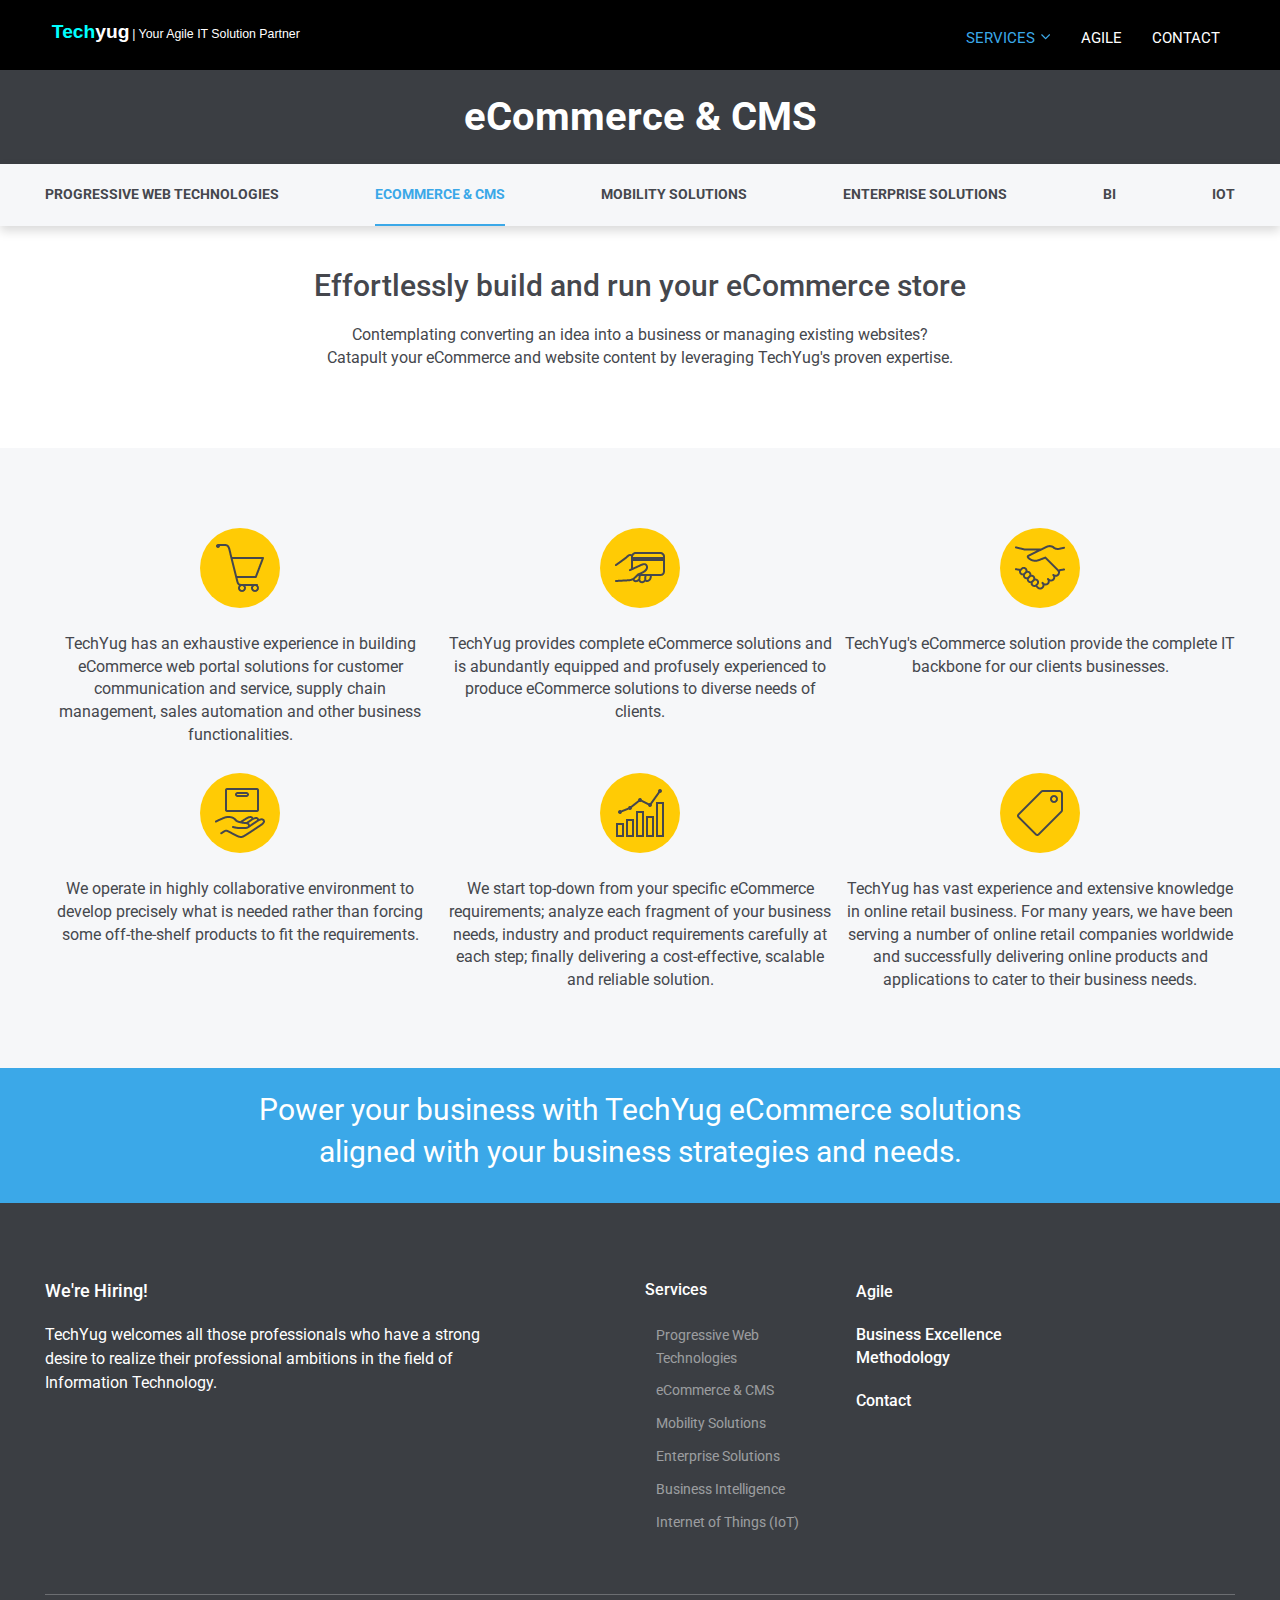
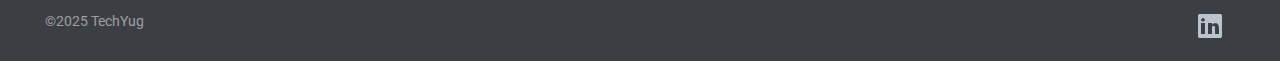
<file: ecommerce-cms-solutions.html>
<!DOCTYPE html>
<!-- saved from url=(0054)/ecommerce-cms-solutions.html -->
<html lang="en">

<head>
  <meta http-equiv="Content-Type" content="text/html; charset=UTF-8">

  <title>eCommerce Software Solution | eCommerce Solutions | TechYug</title>
  <meta name="description"
    content="TechYug provides eCommerce solutions, payment gateway and shopping cart websites and portals which can help you to expand your business online. We develop b2b, b2c portals">
  <meta name="keywords"
    content="eCommerce, eCommerce India, eCommerce solutions India, eCommerce solutions, USA, UK, Australia, England">
  <meta name="robots" content="index,follow">
  <meta name="viewport" content="width=device-width, initial-scale=1.0, maximum-scale=1.0, user-scalable=yes">
  <link rel="shortcut icon" href="/favicon.ico">
  <link rel="apple-touch-icon" href="/images/touch-icon-iphone.png">
  <link rel="apple-touch-icon" sizes="76x76" href="/images/touch-icon-ipad.png">
  <link rel="apple-touch-icon" sizes="120x120" href="/images/touch-icon-iphone-retina.png">
  <link rel="apple-touch-icon" sizes="152x152" href="/images/touch-icon-ipad-retina.png">
  <link href="/css/bootstrap.css" rel="stylesheet">
  <link href="/css/owl.carousel.min.css" rel="stylesheet">
  <link rel="stylesheet" href="/css/style.min.css">
  <link href="/stylesheet/main.css" rel="stylesheet">
  <link href="/stylesheet/responsive.css" rel="stylesheet">
</head>

<body class="" style="">
  <div id="o-wrapper" class="o-wrapper">
    <!--Header Start -->
    <header class="">
      <div class="container-fluid navbar navbar-default navbar-fixed-top">
        <div class="container">
          <div class="row">
            <div class="col-xs-10 col-sm-6 col-md-5">
              <div class="logo"><a href="/"><img src="/images/techyug-logo.svg"
                    alt="TechYug | Your Agile IT Solution Partner"></a></div>
            </div>
            <div class="col-xs-2 col-sm-6 col-md-7">
              <div class="menu_icon visible-xs visible-sm"> <a href="javascript:;"
                  id="c-button--slide-right"><strong>Menu</strong><span></span></a> </div>
              <div class="top-nav visible-md visible-lg">
                <ul class="nav navbar-nav">
                  <li class="dropdown active_nav"><a href="javascript:;">Services <span class="caret"></span></a>
                    <ul role="menu" class="dropdown-menu">
                      <li><a href="/progressive-web-technologies.html">Progressive Web Technologies</a></li>
                      <li><a href="javascript:;">eCommerce &amp; CMS</a></li>
                      <li><a href="/mobile-enterprise-solutions.html">Mobility Solutions</a></li>
                      <li><a href="/enterprise-solutions.html">Enterprise Solutions</a></li>
                      <li><a href="/business-intelligence.html">Business Intelligence</a></li>
                      <li><a href="/iot.html">Internet of Things (IoT)</a></li>
                    </ul>
                  </li>
                  <li><a href="/agile-scrum-methodology.html">Agile</a></li>
                  <li><a href="/contactus.html">Contact</a></li>
                </ul>
              </div>
            </div>
          </div>
        </div>
      </div>
    </header>
    <!--Header End -->

    <!-- page heading -->
    <section class="page-title">
      <div class="container-fluid inner-page-heading">
        <div class="row">
          <div class="col-sm-12 text-center">
            <h1>eCommerce &amp; CMS</h1>
          </div>
        </div>
      </div>
    </section>

    <!-- Page sub menus -->
    <section class="sub-nav hidden-xs hidden-sm">
      <div class="container">
        <div class="row">
          <div class="col-sm-12">
            <ul>
              <li><a href="/progressive-web-technologies.html">Progressive Web Technologies</a></li>
              <li><a href="javascript:;" class="active">eCommerce &amp; CMS</a></li>
              <li><a href="/mobile-enterprise-solutions.html">MOBILITY SOLUTIONS</a></li>
              <li><a href="/enterprise-solutions.html">Enterprise Solutions</a></li>
              <li><a href="/business-intelligence.html">BI</a></li>
              <li><a href="/iot.html">IoT</a></li>
            </ul>
          </div>
        </div>
      </div>
    </section>

    <!-- top section End -->

    <section class="content-wrap-inner ecom-sol">
      <div class="container">
        <div class="row">
          <div class="col-sm-12 text-center page-top-content">
            <h2>Effortlessly build and run your eCommerce store</h2>
            <p class="para-intro">Contemplating converting an idea into a business or managing existing websites?<br>
              Catapult your eCommerce and website content by leveraging TechYug's proven expertise. </p>
          </div>
        </div>
      </div>
    </section>
    <section class="bg-gray">
      <div class="container">
        <div class="row">
          <div class="col-sm-12">
            <div id="ecommerce-solutions" class="row ecomm-row">
              <div class="col-sm-4 text-center">
                <div class="ecom-icons"> <span>
                    <figure><img src="/images/icon-cart.png" alt="" title=""></figure>
                  </span> </div>
                <p>TechYug has an exhaustive experience in building eCommerce web portal solutions for customer
                  communication and service, supply chain management, sales automation and other business
                  functionalities.</p>
              </div>
              <div class="col-sm-4 text-center">
                <div class="ecom-icons"> <span>
                    <figure><img src="/images/icon-credit-card.png" alt="" title=""></figure>
                  </span> </div>
                <p>TechYug provides complete eCommerce solutions and is abundantly equipped and profusely experienced to
                  produce eCommerce solutions to diverse needs of clients. </p>
              </div>
              <div class="col-sm-4 text-center">
                <div class="ecom-icons"> <span>
                    <figure><img src="/images/icon-shake-hand.png" alt="" title=""></figure>
                  </span> </div>
                <p>TechYug's eCommerce solution provide the complete IT backbone for our clients businesses. </p>
              </div>
            </div>
            <div class="row ecomm-row">
              <div class="col-sm-4 text-center">
                <div class="ecom-icons"> <span>
                    <figure><img src="/images/icon-shelf.png" alt="" title=""></figure>
                  </span> </div>
                <p>We operate in highly collaborative environment to develop precisely what is needed rather than
                  forcing some off-the-shelf products to fit the requirements. </p>
              </div>
              <div class="col-sm-4 text-center">
                <div class="ecom-icons"> <span>
                    <figure><img src="/images/icon-graph.png" alt="" title=""></figure>
                  </span> </div>
                <p>We start top-down from your specific eCommerce requirements; analyze each fragment of your business
                  needs, industry and product requirements carefully at each step; finally delivering a cost-effective,
                  scalable and reliable solution. </p>
              </div>
              <div class="col-sm-4 text-center">
                <div class="ecom-icons"> <span>
                    <figure><img src="/images/icon-tag.png" alt="" title=""></figure>
                  </span> </div>
                <p>TechYug has vast experience and extensive knowledge in online retail business. For many years, we
                  have been serving a number of online retail companies worldwide and successfully delivering online
                  products and applications to cater to their business needs.</p>
              </div>
            </div>
          </div>
        </div>
      </div>
    </section>

    <!-- ----------------------eCommerce services -------------------------------->
    
    <section class="bottom-tag-line">
      <div class="container">
        <div class="row">
          <div class="col-sm-12">
            <p>Power your business with TechYug eCommerce solutions <br>
              aligned with your business strategies and needs.</p>
            <!-- <p><a href="/contactus.html" class="read-more_link btn-white">GET IN TOUCH </a></p> -->
          </div>
        </div>
      </div>
    </section>

    <!------------------------------------------------------------Footer Section Start ------------------------------------------------------------>

    <footer id="footer">
      <div class="container">
        <div class="row">
          <div class="col-xs-12 col-sm-4 col-md-6">
            <div class="carrer-sec">
              <h5>We're Hiring!</h5>
              <p>TechYug welcomes all those professionals who have a strong <br class="visible-lg">
                desire to realize their professional ambitions in the field of<br class="visible-lg">
                Information Technology.</p>
              <!-- <p><a href="/contactus.html" class="read-more_link">VIEW OPENINGS</a></p> -->
            </div>
          </div>
          <div class="col-xs-12 col-sm-8 col-md-6">
            <div class="row">
              <div class="col-xs-6 col-sm-4">
                <h6><a href="javascript:;">Services</a></h6>
                <ul class="footer-links">
                  <li><a href="/progressive-web-technologies.html">Progressive Web Technologies</a></li>
                  <li><a href="javascript:;">eCommerce &amp; CMS</a></li>
                  <li><a href="/mobile-enterprise-solutions.html">Mobility Solutions</a></li>
                  <li><a href="/enterprise-solutions.html">Enterprise Solutions</a></li>
                  <li><a href="/business-intelligence.html">Business Intelligence</a></li>
                  <li><a href="/iot.html">Internet of Things (IoT)</a></li>
                </ul>
              </div>
              <div class="col-xs-12 col-sm-4">
                <ul class="footer-links">
                  <li><a href="/agile-scrum-methodology.html"><strong>Agile</strong></a></li>
                  <li><a href="/business-excellence-methodology.html"><strong>Business Excellence
                        Methodology</strong></a></li>
                  <li><a href="ContactUs.html"><strong>Contact</strong></a></li>
                </ul>
              </div>
            </div>
          </div>
          <div class="col-xs-12 col-sm-12">
            <div class="copy-right-sec">
              <div class="copyright"> ©2025 TechYug</div>
              <div class="footer-social-media"> <a href="http://www.linkedin.com/company/TechYugLtd" target="_blank"
                  title="Linkedin">linkedin</a></div>
            </div>
          </div>
        </div>
      </div>
    </footer>

    <!------------------------------------------------------Footer Section End ------------------------------------------------------------>

  </div>
  <!-- End of  o-wrapper-->

  <nav id="c-menu--slide-right" class="c-menu c-menu--slide-right">
    <button class="c-menu__close">X
      <!-- Close Menu &rarr; -->
    </button>
    <ul class="c-menu__items">
      <li class="dropdown c-menu__item"><a class="c-menu__link" href="/progressive-web-technologies.html">Services <span
            class="caret"></span></a>
        <ul role="menu" class="dropdown-menu">
          <li><a href="/progressive-web-technologies.html" class="c-menu__link">Progressive Web Technologies</a></li>
          <li><a href="javascript:;" class="c-menu__link">eCommerce &amp; CMS</a></li>
          <li><a href="/mobile-enterprise-solutions.html" class="c-menu__link">Mobility Solutions</a></li>
          <li><a href="/enterprise-solutions.html" class="c-menu__link">Enterprise Solutions</a></li>
          <li><a href="/business-intelligence.html" class="c-menu__link">Business Intelligence</a></li>
          <li><a href="/iot.html" class="c-menu__link">Internet of Things (IoT)</a></li>
        </ul>
      </li>
      <li class="c-menu__item"><a href="/news-media-cms.html" class="c-menu__link">Product</a></li>
      <li class="c-menu__item"><a href="/clients.html" class="c-menu__link">Clients</a></li>
      <li class="c-menu__item"><a href="/agile-scrum-methodology.html" class="c-menu__link">Agile</a></li>
      <li class="c-menu__item"><a href="/business-excellence-methodology.html" class="c-menu__link">Business Excellence
          Methodology</a></li>
      <li class="c-menu__item"><a href="/contactUs" class="c-menu__link">Contact</a></li>
    </ul>
  </nav>
  <!-- /c-menu slide-right -->
  <div id="c-mask" class="c-mask"></div>
  <!-- /c-mask -->

  <script src="/js/jquery.js"></script> 
  <script src="/js/bootstrap.js"></script> 
  <script src="/js/owl.carousel.min.js"></script> 
  <script src="/js/menu.js"></script> 
  <script src="/js/scripts.js"></script> 
  <script>
  //eCommerce Page slider
  
       $('#ecom-services-slider').owlCarousel({
      loop:true,
       itemsCustom : [ 
        [0, 1],
        [600, 2],
        [1000, 3],
        [1200, 3],
      ],
    navigation : true,
     pagination:true
  
  
      // items : 3,
      // itemsCustom : false,
      // itemsDesktop : [1199, 3],
      // itemsDesktopSmall : [979, 3],
      // itemsTablet : [768, 2],
      // itemsTabletSmall : false,
      // itemsMobile : [480, 1],
      // margin:0,
     
     
  });
  
  </script> 

</body>

</html>
</file>
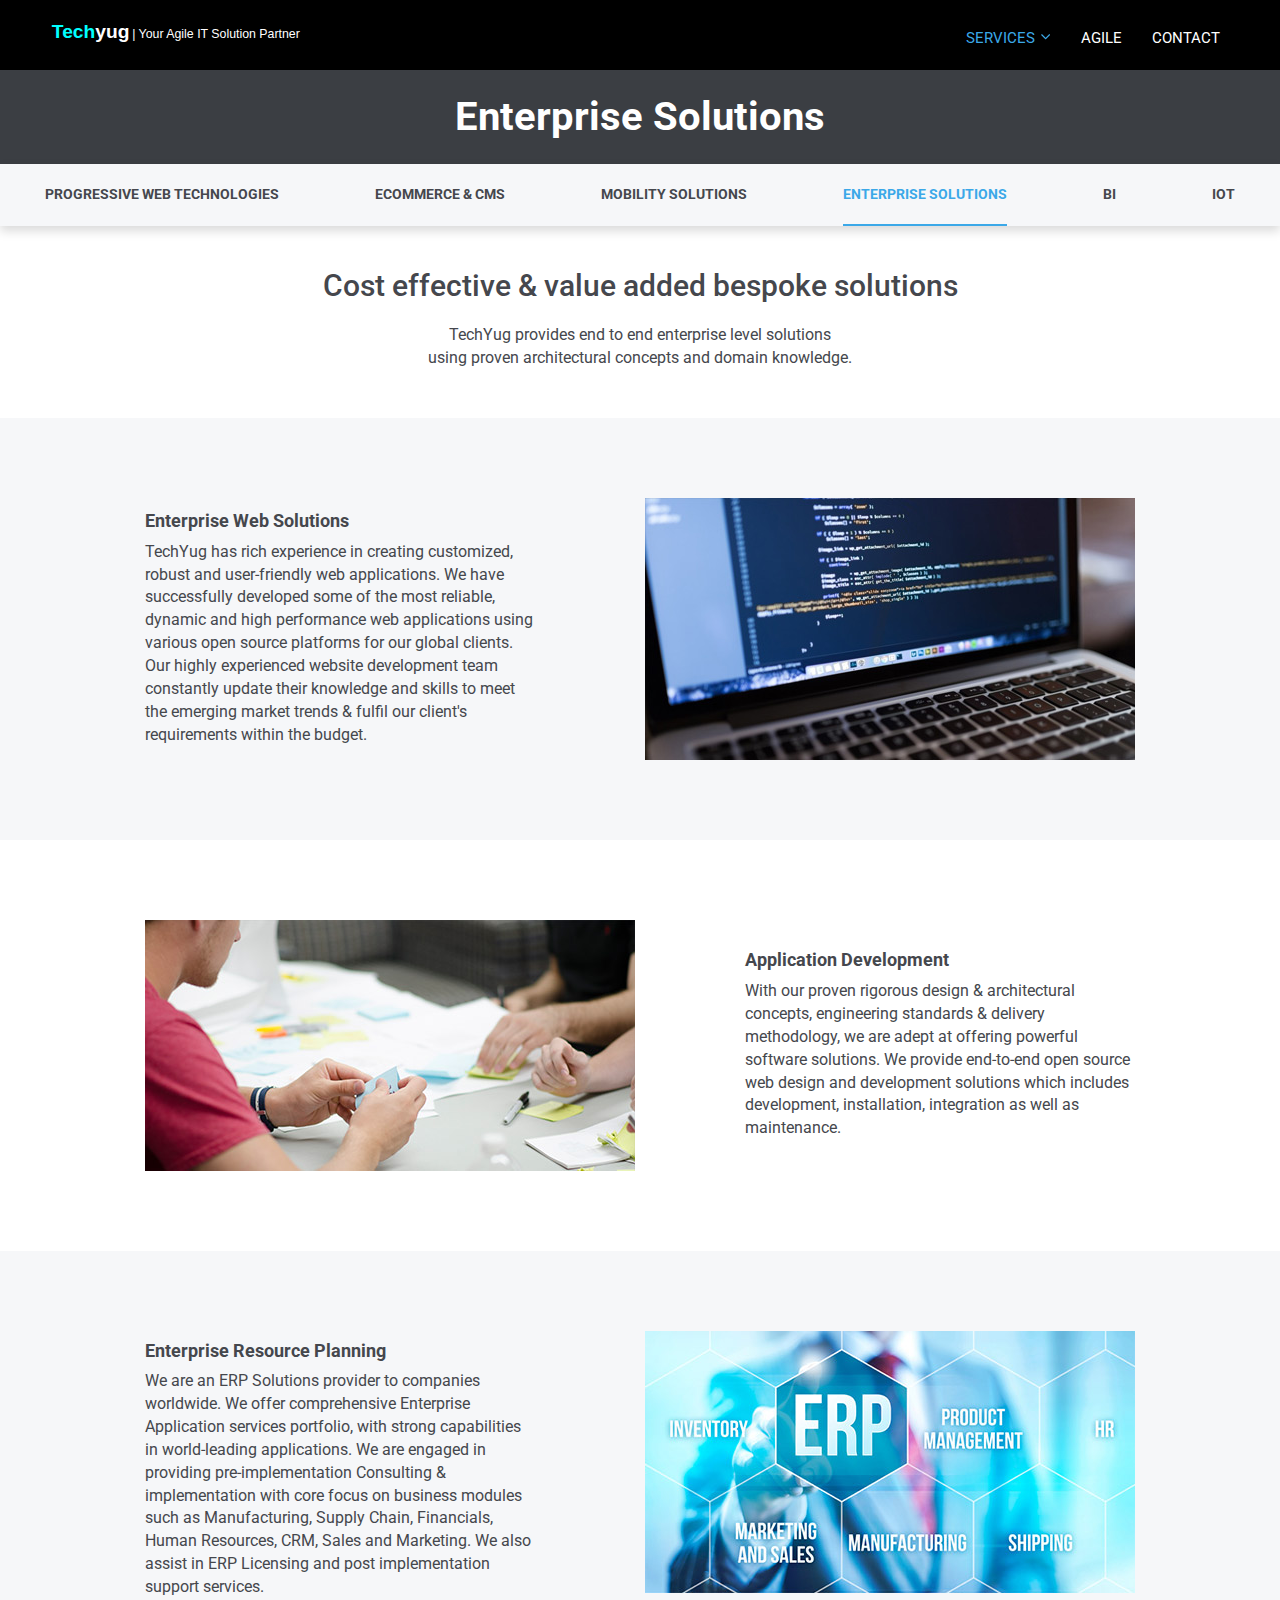
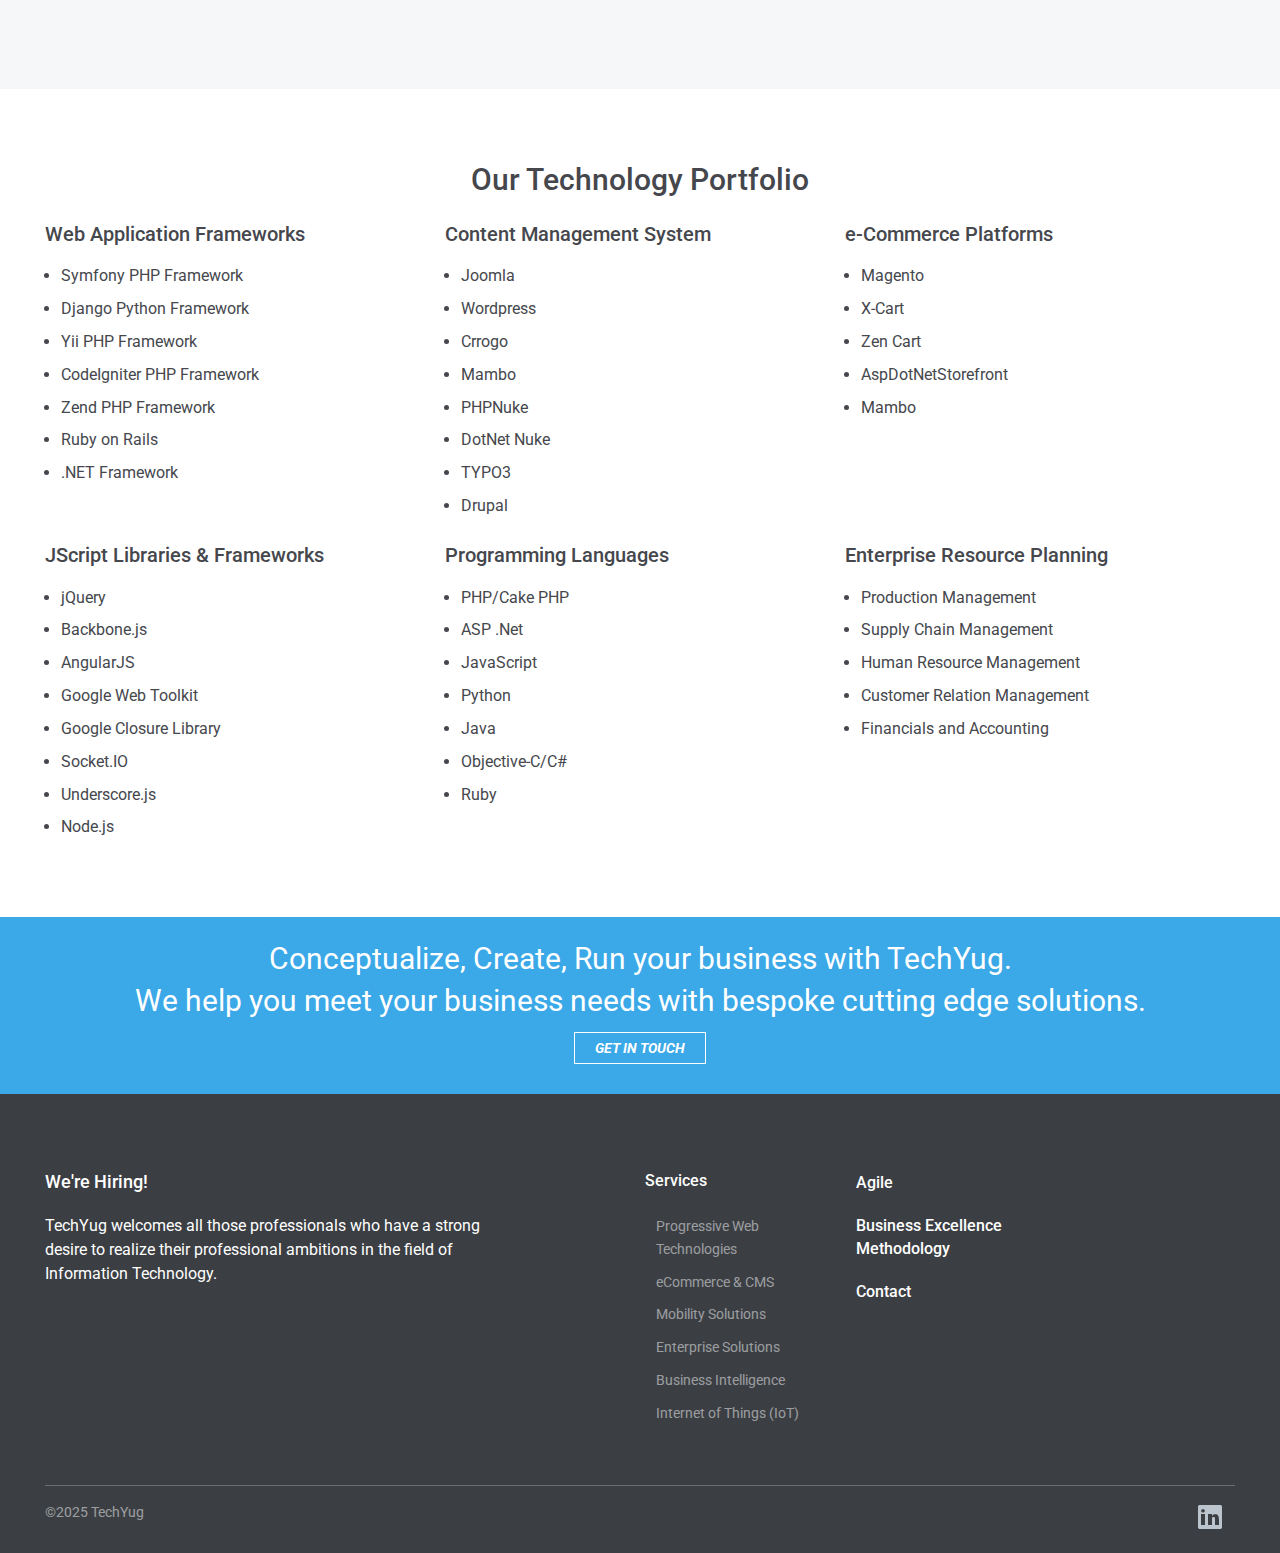
<file: enterprise-solutions.html>
<!DOCTYPE html>
<html lang="en"><head><meta http-equiv="Content-Type" content="text/html; charset=UTF-8">

<title>Enterprise Solutions | TechYug</title>
<meta name="description" content="TechYug provides end to end enterprise level solutions using proven architectural concepts and domain knowledge">
<meta name="keywords" content="Enterprise Web Solutions, Application Development, Enterprise Resource Planning, ERP, CRM, Content Management System, e-Commerce Platforms, Magento, Wordpress, Drupal, PHP, Chandigarh, NCR, Delhi, India, UK, Company">
<meta name="robots" content="index,follow">
<link rel="shortcut icon" href="/favicon.ico">
<link rel="apple-touch-icon" href="/images/touch-icon-iphone.png">
<link rel="apple-touch-icon" sizes="76x76" href="/images/touch-icon-ipad.png">
<link rel="apple-touch-icon" sizes="120x120" href="/images/touch-icon-iphone-retina.png">
<link rel="apple-touch-icon" sizes="152x152" href="/images/touch-icon-ipad-retina.png">
<meta name="viewport" content="width=device-width, initial-scale=1.0, maximum-scale=1.0, user-scalable=yes">
<link href="/css/bootstrap.css" rel="stylesheet">
<link rel="stylesheet" href="/css/style.min.css">
<link href="/stylesheet/main.css" rel="stylesheet">
<link href="/stylesheet/responsive.css" rel="stylesheet">
</head>
<body class="" style="">
<div id="o-wrapper" class="o-wrapper"> 
  <!--Header Start -->
  <header class="">
    <div class="container-fluid navbar navbar-default navbar-fixed-top">
      <div class="container">
        <div class="row">
          <div class="col-xs-10 col-sm-6 col-md-5">
            <div class="logo"><a href="/"><img src="/images/techyug-logo.svg" alt="TechYug | Your Agile IT Solution Partner"></a></div>
          </div>
          <div class="col-xs-2 col-sm-6 col-md-7">
            <div class="menu_icon visible-xs visible-sm"> <a href="javascript:;" id="c-button--slide-right"><strong>Menu</strong><span></span></a> </div>
            <div class="top-nav visible-md visible-lg">
              <ul class="nav navbar-nav">
                <li class="dropdown active_nav"><a href="javascript:;">Services <span class="caret"></span></a>
                  <ul role="menu" class="dropdown-menu">
					<li><a href="/progressive-web-technologies.html">Progressive Web Technologies</a></li>
                    <li><a href="/ecommerce-cms-solutions.html">eCommerce &amp; CMS</a></li>
                    <li><a href="/mobile-enterprise-solutions.html">Mobility Solutions</a></li>
                    <li><a href="javascript:;">Enterprise Solutions</a></li>
                    <li><a href="/business-intelligence.html">Business Intelligence</a></li>
                    <li><a href="/iot.html">Internet of Things (IoT)</a></li>
                  </ul>
                </li>
                <li><a href="/agile-scrum-methodology.html">Agile</a></li>
                <li><a href="/contactus.html">Contact</a></li>
              </ul>
            </div>
          </div>
        </div>
      </div>
    </div>
  </header>
  <!--Header End --> 
  
  <!-- page heading -->
  <section class="page-title">
    <div class="container-fluid inner-page-heading">
      <div class="row">
        <div class="col-sm-12 text-center">
          <h1>Enterprise Solutions</h1>
        </div>
      </div>
    </div>
  </section>
  
  <!-- Page sub menus -->
  <section class="sub-nav hidden-xs hidden-sm">
    <div class="container">
      <div class="row">
        <div class="col-sm-12">
          <ul>
            <li><a href="/progressive-web-technologies.html">Progressive Web Technologies</a></li>
            <li><a href="/ecommerce-cms-solutions.html">eCommerce &amp; CMS</a></li>
            <li><a href="/mobile-enterprise-solutions.html">MOBILITY SOLUTIONS</a></li>
            <li><a href="javascript:;" class="active">Enterprise Solutions</a></li>
            <li><a href="/business-intelligence.html">BI</a></li>
            <li><a href="/iot.html">IoT</a></li>
          </ul>
        </div>
      </div>
    </div>
  </section>
  
  <!-- top section End -->
  
  <section class="content-wrap-inner">
    <div class="container">
      <div class="row">
        <div class="col-sm-12 text-center page-top-content">
          <h2>Cost effective &amp; value added bespoke solutions</h2>
          <p class="para-intro">TechYug provides end to end enterprise level solutions<br>
            using proven architectural concepts and domain knowledge.</p>
        </div>
      </div>
    </div>
  </section>
  <section class="web-features bg-gray">
    <div class="container">
      <div class="row content-wrap-height">
        <div class="col-sm-6 col col-md-4 col-md-offset-1">
          <div class="valign-middle content-wrap" style="height: 262px;">
            <h5>Enterprise Web Solutions</h5>
            <p>TechYug has rich experience in creating customized, robust and user-friendly web applications. We have successfully developed some of the most reliable, dynamic and high performance web applications using various open source platforms for our global clients. Our highly experienced website development team constantly update their knowledge and skills to meet the emerging market trends &amp; fulfil our client's requirements within the budget.</p>
          </div>
        </div>
        <div class="col-sm-6 col col-md-5 col-md-offset-1"> <img src="/images/web-app-dev1.jpg" alt="Enterprise Web Solutions" title="Enterprise Web Solutions"> </div>
      </div>
    </div>
  </section>
  <section class="web-features bg-white">
    <div class="container">
      <div class="row content-wrap-height">
        <div class="col-sm-6 col-md-5 col-md-offset-1 hidden-xs"> <img alt="" src="/images/App-development.jpg"> </div>
        <div class="col-sm-6 col-md-4 col-md-offset-1">
          <div class="valign-middle content-wrap" style="height: 251px;">
            <h5>Application Development</h5>
            <p>With our proven rigorous design &amp; architectural concepts, engineering standards &amp; delivery methodology, we are adept at offering powerful software solutions. We provide end-to-end open source web design and development solutions which includes development, installation, integration as well as maintenance.</p>
          </div>
          <div class="col-xs-12 visible-xs"> <img src="/images/App-development.jpg" title="Application Development" alt="Application Development"> </div>
        </div>
      </div>
    </div>
  </section>
  <section class="web-features bg-gray">
    <div class="container">
      <div class="row content-wrap-height">
        <div class="col-sm-6 col-md-4 col-md-offset-1">
          <div class="valign-middle content-wrap" style="height: 278px;">
            <h5>Enterprise Resource Planning</h5>
            <p>We are an ERP Solutions provider to companies worldwide. We offer comprehensive Enterprise Application services portfolio, with strong capabilities in world-leading applications. We are engaged in providing pre-implementation Consulting &amp; implementation with core focus on business modules such as Manufacturing, Supply Chain, Financials, Human Resources, CRM, Sales and Marketing.  We also assist in ERP Licensing and post implementation support services.</p>
          </div>
        </div>
        <div class="col-sm-6 col-md-5 col-md-offset-1"> <img src="/images/ERP.jpg" alt="Enterprise Resource Planning" title="Enterprise Resource Planning"> </div>
      </div>
    </div>
  </section>
  <section class="all-web-app-sec">
    <div class="container">
      <div class="row">
        <div class="col-sm-12">
          <h2 class="tech-portfolio text-center">Our Technology Portfolio</h2>
        </div>
      </div>
      <div class="row">
        <div class="col-sm-4">
          <h5>Web Application Frameworks</h5>
          <ul>
            <li>Symfony PHP Framework</li>
            <li>Django Python Framework</li>
            <li>Yii PHP Framework</li>
            <li>CodeIgniter PHP Framework</li>
            <li>Zend PHP Framework</li>
            <li>Ruby on Rails</li>
            <li>.NET Framework</li>
          </ul>
        </div>
        <div class="col-sm-4">
          <h5>Content Management System</h5>
          <ul>
            <li>Joomla</li>
            <li>Wordpress</li>
            <li>Crrogo</li>
            <li>Mambo</li>
            <li>PHPNuke</li>
            <li>DotNet Nuke</li>
            <li>TYPO3</li>
            <li>Drupal</li>
          </ul>
        </div>
        <div class="col-sm-4">
          <h5>e-Commerce Platforms</h5>
          <ul>
            <li>Magento</li>
            <li>X-Cart
            </li><li>Zen Cart</li>
            <li>AspDotNetStorefront</li>
            <li>Mambo</li>
          </ul>
        </div>
      </div>
      <div class="row">
        <div class="col-sm-4">
          <h5>JScript Libraries &amp; Frameworks</h5>
          <ul>
            <li> jQuery</li>
            <li>Backbone.js</li>
            <li>AngularJS</li>
            <li>Google Web Toolkit</li>
            <li>Google Closure Library</li>
            <li>Socket.IO</li>
            <li>Underscore.js</li>
            <li>Node.js</li>
          </ul>
        </div>
        <div class="col-sm-4">
          <h5>Programming Languages</h5>
          <ul>
            <li>PHP/Cake PHP</li>
            <li>ASP .Net</li>
            <li>JavaScript</li>
            <li>Python</li>
            <li>Java</li>
            <li>Objective-C/C#</li>
            <li>Ruby</li>
          </ul>
        </div>
        <div class="col-sm-4">
          <h5>Enterprise Resource Planning</h5>
          <ul>
            <li>Production Management</li>
            <li>Supply Chain Management</li>
            <li>Human Resource Management</li>
            <li>Customer Relation Management</li>
            <li>Financials and Accounting</li>
          </ul>
        </div>
      </div>
    </div>
  </section>
  <section class="bottom-tag-line">
    <div class="container">
      <div class="row">
        <div class="col-sm-12">
          <p>Conceptualize, Create, Run your business with TechYug.<br class="hidden-xs">
            We help you meet your business needs with bespoke cutting edge solutions.</p>
          <p><a href="ContactUs.html" class="read-more_link btn-white">GET IN TOUCH </a></p>
        </div>
      </div>
    </div>
  </section>
  
  <!------------------------------------------------------------Footer Section Start ------------------------------------------------------------>
  
  <footer id="footer">
    <div class="container">
      <div class="row">
        <div class="col-xs-12 col-sm-4 col-md-6">
          <div class="carrer-sec">
            <h5>We're Hiring!</h5>
            <p>TechYug welcomes all those professionals who have a strong <br class="visible-lg">
              desire to realize their professional ambitions in the field of<br class="visible-lg">
              Information Technology.</p>
            <!-- <p><a href="/career.html" class="read-more_link">VIEW OPENINGS</a></p> -->
          </div>
        </div>
        <div class="col-xs-12 col-sm-8 col-md-6">
          <div class="row">
            <div class="col-xs-6 col-sm-4">
              <h6><a href="/ecommerce-cms-solutions.html">Services</a></h6>
              <ul class="footer-links">
				<li><a href="/progressive-web-technologies.html">Progressive Web Technologies</a></li>
                <li><a href="/ecommerce-cms-solutions.html">eCommerce &amp; CMS</a></li>
                <li><a href="/mobile-enterprise-solutions.html">Mobility Solutions</a></li>
                <li><a href="javascript:;">Enterprise Solutions</a></li>
                <li><a href="/business-intelligence.html">Business Intelligence</a></li>
                <li><a href="/iot.html">Internet of Things (IoT)</a></li>
              </ul>
            </div>
            <div class="col-xs-12 col-sm-4">
              <ul class="footer-links">
                <li><a href="/agile-scrum-methodology.html"><strong>Agile</strong></a></li>
                <li><a href="/business-excellence-methodology.html"><strong>Business Excellence Methodology</strong></a></li>
                <li><a href="/contactus.html"><strong>Contact</strong></a></li>
              </ul>
            </div>
          </div>
        </div>
        <div class="col-xs-12 col-sm-12">
          <div class="copy-right-sec">
            <div class="copyright"> ©2025 TechYug</div>
            <div class="footer-social-media"> <a href="http://www.linkedin.com/company/TechYugLtd" target="_blank" title="Linkedin">linkedin</a></div>
          </div>
        </div>
      </div>
    </div>
  </footer>
  <!------------------------------------------------------Footer Section End ------------------------------------------------------------> 
  
</div>
<!-- End of  o-wrapper-->

<nav id="c-menu--slide-right" class="c-menu c-menu--slide-right">
  <button class="c-menu__close">X<!-- Close Menu &rarr; --></button>
  <ul class="c-menu__items">
    <li class="dropdown c-menu__item"><a class="c-menu__link" href="/progressive-web-technologies.html">Services <span class="caret"></span></a>
      <ul role="menu" class="dropdown-menu">
		<li><a href="/progressive-web-technologies.html" class="c-menu__link">Progressive Web Technologies</a></li>
        <li><a href="/ecommerce-cms-solutions.html" class="c-menu__link">eCommerce &amp; CMS</a></li>
        <li><a href="/mobile-enterprise-solutions.html" class="c-menu__link">Mobility Solutions</a></li>
        <li><a href="javascript:;" class="c-menu__link">Enterprise Solutions</a></li>
        <li><a href="/business-intelligence.html" class="c-menu__link">Business Intelligence</a></li>
		<li><a href="/blockchain-consulting.html" class="c-menu__link">Blockchain Consulting</a></li>
        <li><a href="/iot.html" class="c-menu__link">Internet of Things (IoT)</a></li>
      </ul>
    </li>
    <li class="c-menu__item"><a href="/agile-scrum-methodology.html" class="c-menu__link">Agile</a></li>
    <li class="c-menu__item"><a href="/business-excellence-methodology.html" class="c-menu__link">Business Excellence Methodology</a></li>
    <li class="c-menu__item"><a href="/contactus.html" class="c-menu__link">Contact</a></li>
  </ul>
</nav>
<!-- /c-menu slide-right -->
<div id="c-mask" class="c-mask"></div>
<!-- /c-mask --> 
<script src="/js/jquery.js"></script> 
<script src="/js/bootstrap.js"></script> 
<script src="/js/owl.carousel.min.js"></script> 
<script src="/js/menu.js"></script> 
<script src="/js/scripts.js"></script>

</body></html>
</file>
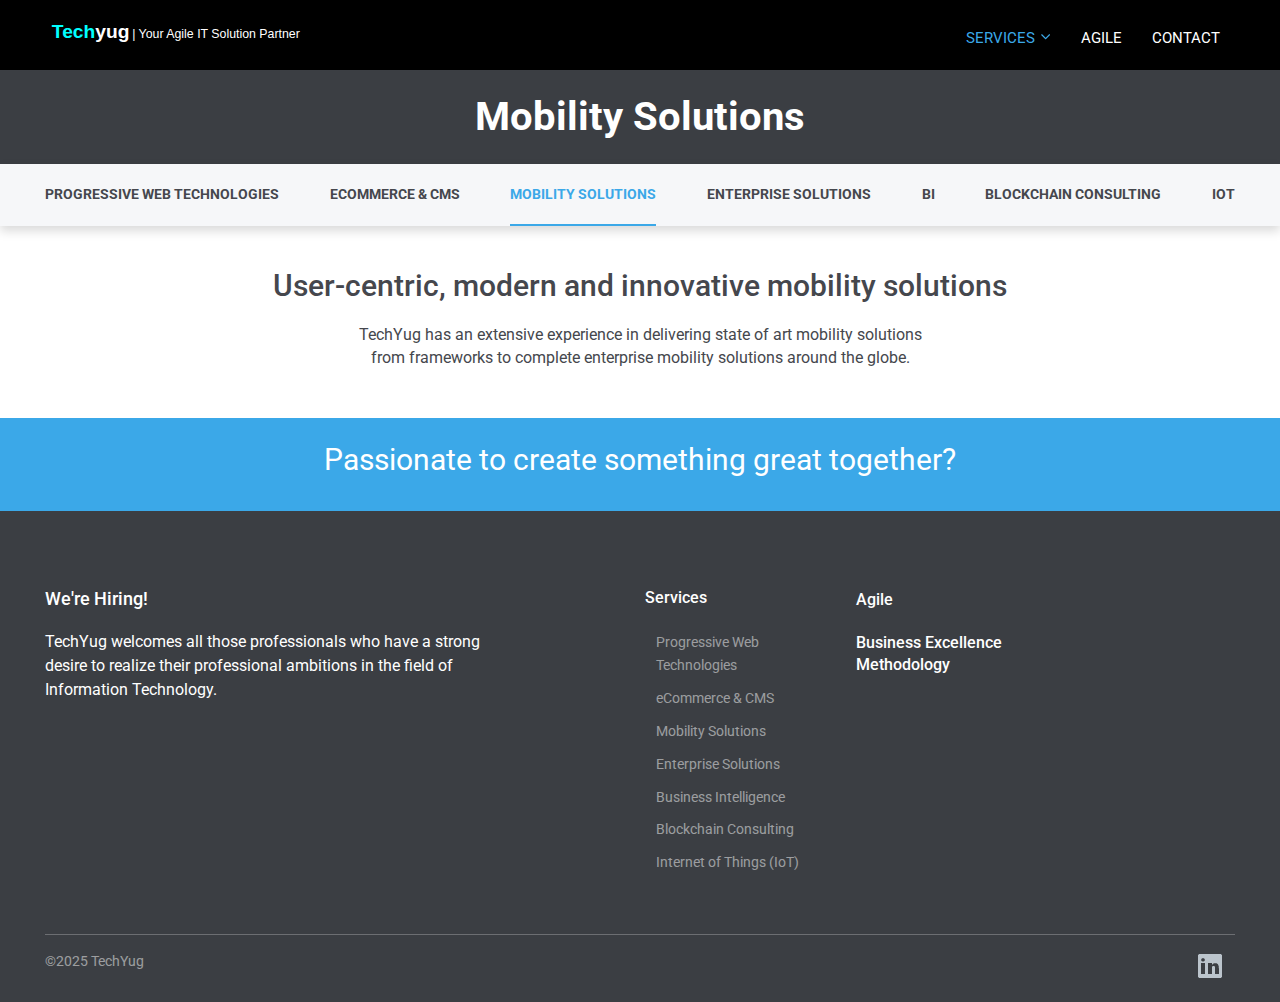
<file: mobile-enterprise-solutions.html>
<!DOCTYPE html>
<html lang="en"><head><meta http-equiv="Content-Type" content="text/html; charset=UTF-8">

<title>Mobile Enterprise Solutions | Mobile Application Development | TechYug</title>
<meta name="description" content="TechYug is a mobile application development company. We offer mobile enterprise solutions for iPad, iPhone, blackberry, windows mobile and Symbian OS.">
<meta name="keywords" content="Mobile apps, Mobile app development, mobile application development, mobile enterprise solutions, mobile applications">
<meta name="robots" content="index,follow">
<meta name="viewport" content="width=device-width, initial-scale=1.0, maximum-scale=1.0, user-scalable=yes">
<link rel="shortcut icon" href="/favicon.ico">
<link rel="apple-touch-icon" href="/images/touch-icon-iphone.png">
<link rel="apple-touch-icon" sizes="76x76" href="/images/touch-icon-ipad.png">
<link rel="apple-touch-icon" sizes="120x120" href="/images/touch-icon-iphone-retina.png">
<link rel="apple-touch-icon" sizes="152x152" href="/images/touch-icon-ipad-retina.png">
<link href="/css/bootstrap.css" rel="stylesheet">
<link rel="stylesheet" href="/css/style.min.css">
<link href="/stylesheet/main.css" rel="stylesheet">
<link href="/stylesheet/responsive.css" rel="stylesheet">
</head>
<body class="" style="">
<div id="o-wrapper" class="o-wrapper"> 
  <!--Header Start -->
  <header class="">
    <div class="container-fluid navbar navbar-default navbar-fixed-top">
      <div class="container">
        <div class="row">
          <div class="col-xs-10 col-sm-6 col-md-5">
            <div class="logo"><a href="/"><img src="/images/techyug-logo.svg" alt="TechYug | Your Agile IT Solution Partner"></a></div>
          </div>
          <div class="col-xs-2 col-sm-6 col-md-7">
            <div class="menu_icon visible-xs visible-sm"> <a href="javascript:;" id="c-button--slide-right"><strong>Menu</strong><span></span></a> </div>
            <div class="top-nav visible-md visible-lg">
              <ul class="nav navbar-nav">
                <li class="dropdown active_nav"><a href="javascript:;">Services <span class="caret"></span></a>
                  <ul role="menu" class="dropdown-menu">
					<li><a href="/progressive-web-technologies.html">Progressive Web Technologies</a></li>
                    <li><a href="/ecommerce-cms-solutions.html">eCommerce &amp; CMS</a></li>
                    <li><a href="javascript:;">Mobility Solutions</a></li>
                    <li><a href="/enterprise-solutions.html">Enterprise Solutions</a></li>
                    <li><a href="/business-intelligence.html">Business Intelligence</a></li>
					<li><a href="/blockchain-consulting.html">Blockchain Consulting</a></li>
					<li><a href="/iot.html">Internet of Things (IoT)</a></li>
                  </ul>
                </li>
                <li><a href="/agile-scrum-methodology.html">Agile</a></li>
                <li><a href="ContactUs.html">Contact</a></li>
              </ul>
            </div>
          </div>
        </div>
      </div>
    </div>
  </header>
  <!--Header End --> 
  
  <!-- page heading -->
  <section class="page-title">
    <div class="container-fluid inner-page-heading">
      <div class="row">
        <div class="col-sm-12 text-center">
          <h1>Mobility Solutions</h1>
        </div>
      </div>
    </div>
  </section>
  
  <!-- Page sub menus -->
  <section class="sub-nav hidden-xs hidden-sm">
    <div class="container">
      <div class="row">
        <div class="col-sm-12">
          <ul>
			<li><a href="/progressive-web-technologies.html">Progressive Web Technologies</a></li>
            <li><a href="/ecommerce-cms-solutions.html">eCommerce &amp; CMS</a></li>
            <li><a href="javascript:;" class="active">MOBILITY SOLUTIONS</a></li>
            <li><a href="/enterprise-solutions.html">Enterprise Solutions</a></li>
            <li><a href="/business-intelligence.html">BI</a></li>
			<li><a href="/blockchain-consulting.html">Blockchain Consulting</a></li>
            <li><a href="/iot.html">IoT</a></li>
          </ul>
        </div>
      </div>
    </div>
  </section>
  <section class="content-wrap-inner">
    <div class="container">
      <div class="row">
        <div class="col-sm-12 text-center page-top-content">
          <h2>User-centric, modern and innovative mobility solutions</h2>
          <p>TechYug has an extensive experience in delivering state of art mobility solutions<br>
            from frameworks to complete enterprise mobility solutions around the globe.</p>
        </div>
      </div>
    </div>
  </section>
  
  <!------------------------------------------------------------ Mobility-solution  Section Start ------------------------------------------------------------>
  <section class="mobility-solution"> 
    
  </section>
  <!------------------------------------------------- Mobility-solution  Section End ------------------------------------------------------------> 
  
  <!--------------------------------------------- Bottom Tag-line Section Start ------------------------------------------------------------>
  <section class="bottom-tag-line">
    <div class="container">
      <div class="row">
        <div class="col-sm-12">
          <p>Passionate to create something great together?</p>
          <!-- <p><a href="/Ccontactus.html" class="read-more_link btn-white">GET IN TOUCH </a></p> -->
        </div>
      </div>
    </div>
  </section>
  
  <!----------------------------------------Footer Section Start ------------------------------------------------------------>
  
  <footer id="footer">
    <div class="container">
      <div class="row">
        <div class="col-xs-12 col-sm-4 col-md-6">
          <div class="carrer-sec">
            <h5>We're Hiring!</h5>
            <p>TechYug welcomes all those professionals who have a strong <br class="visible-lg">
              desire to realize their professional ambitions in the field of<br class="visible-lg">
              Information Technology.</p>
            <!-- <p><a href="/contactus.html" class="read-more_link">VIEW OPENINGS</a></p> -->
          </div>
        </div>
        <div class="col-xs-12 col-sm-8 col-md-6">
          <div class="row">
            <div class="col-xs-6 col-sm-4">
              <h6><a href="/ecommerce-cms-solutions.html">Services</a></h6>
              <ul class="footer-links">
				<li><a href="/progressive-web-technologies.html">Progressive Web Technologies</a></li>
                <li><a href="/ecommerce-cms-solutions.html">eCommerce &amp; CMS</a></li>
                <li><a href="javascript:;">Mobility Solutions</a></li>
                <li><a href="/enterprise-solutions.html">Enterprise Solutions</a></li>
                <li><a href="/business-intelligence.html">Business Intelligence</a></li>
				<li><a href="/blockchain-consulting.html">Blockchain Consulting</a></li>
				<li><a href="/iot.html">Internet of Things (IoT)</a></li>
              </ul>
            </div>
            <div class="col-xs-12 col-sm-4">
              <ul class="footer-links">
                <li><a href="/agile-scrum-methodology.html"><strong>Agile</strong></a></li>
                <li><a href="/business-excellence-methodology.html"><strong>Business Excellence Methodology</strong></a></li>
                <!-- <li><a href="/contactus.html"><strong>Contact</strong></a></li> -->
              </ul>
            </div>
          </div>
        </div>
        <div class="col-xs-12 col-sm-12">
          <div class="copy-right-sec">
            <div class="copyright"> ©2025 TechYug</div>
            <div class="footer-social-media"> <a href="http://www.linkedin.com/company/TechYugLtd" target="_blank" title="Linkedin">linkedin</a></div>
          </div>
        </div>
      </div>
    </div>
  </footer>
  <!--------------------------------------------------Footer Say Section End ------------------------------------------------------------> 
  
</div>
<!-- End of  o-wrapper-->
<nav id="c-menu--slide-right" class="c-menu c-menu--slide-right">
  <button class="c-menu__close">X<!-- Close Menu &rarr; --></button>
  <ul class="c-menu__items">
    <li class="dropdown c-menu__item"><a class="c-menu__link" href="/executive-summary.html">Company <span class="caret"></span></a>
      <ul role="menu" class="dropdown-menu">
        <li><a href="/executive-summary.html" class="c-menu__link">Executive Summary</a></li>
        <li><a href="/people.html" class="c-menu__link">People</a></li>
        <li><a href="/partners.html" class="c-menu__link">Partners</a></li>
        <li><a href="/testimonials.html" class="c-menu__link">Testimonials</a></li>
        <li><a href="/process-maturity.html" class="c-menu__link">Process Maturity</a></li>
        <li><a href="/news.html" class="c-menu__link">News</a></li>
        <li><a href="/Career/Index" class="c-menu__link">Career</a></li>
      </ul>
    </li>
    <li class="dropdown c-menu__item"><a class="c-menu__link" href="/progressive-web-technologies.html">Services <span class="caret"></span></a>
      <ul role="menu" class="dropdown-menu">
		<li><a href="/progressive-web-technologies.html" class="c-menu__link">Progressive Web Technologies</a></li>
        <li><a href="/ecommerce-cms-solutions.html" class="c-menu__link">eCommerce &amp; CMS</a></li>
        <li><a href="javascript:;" class="c-menu__link">Mobility Solutions</a></li>
        <li><a href="/enterprise-solutions.html" class="c-menu__link">Enterprise Solutions</a></li>
        <li><a href="/business-intelligence.html" class="c-menu__link">Business Intelligence</a></li>
		<li><a href="/blockchain-consulting.html" class="c-menu__link">Blockchain Consulting</a></li>
		<li><a href="/iot.html" class="c-menu__link">Internet of Things (IoT)</a></li>
      </ul>
    </li>
    <li class="c-menu__item"><a href="/agile-scrum-methodology.html" class="c-menu__link">Agile</a></li>
    <li class="c-menu__item"><a href="/business-excellence-methodology.html" class="c-menu__link">Business Excellence Methodology</a></li>
    <li class="c-menu__item"><a href="/contactus.html" class="c-menu__link">Contact</a></li>
  </ul>
</nav>
<!-- /c-menu slide-right -->
<div id="c-mask" class="c-mask"></div>
<!-- /c-mask --> 

<script src="/js/jquery.js"></script> 
<script src="/js/bootstrap.js"></script> 
<script src="/js/owl.carousel.min.js"></script> 
<script src="/js/menu.js"></script> 
<script src="/js/scripts.js"></script>

</body></html>
</file>
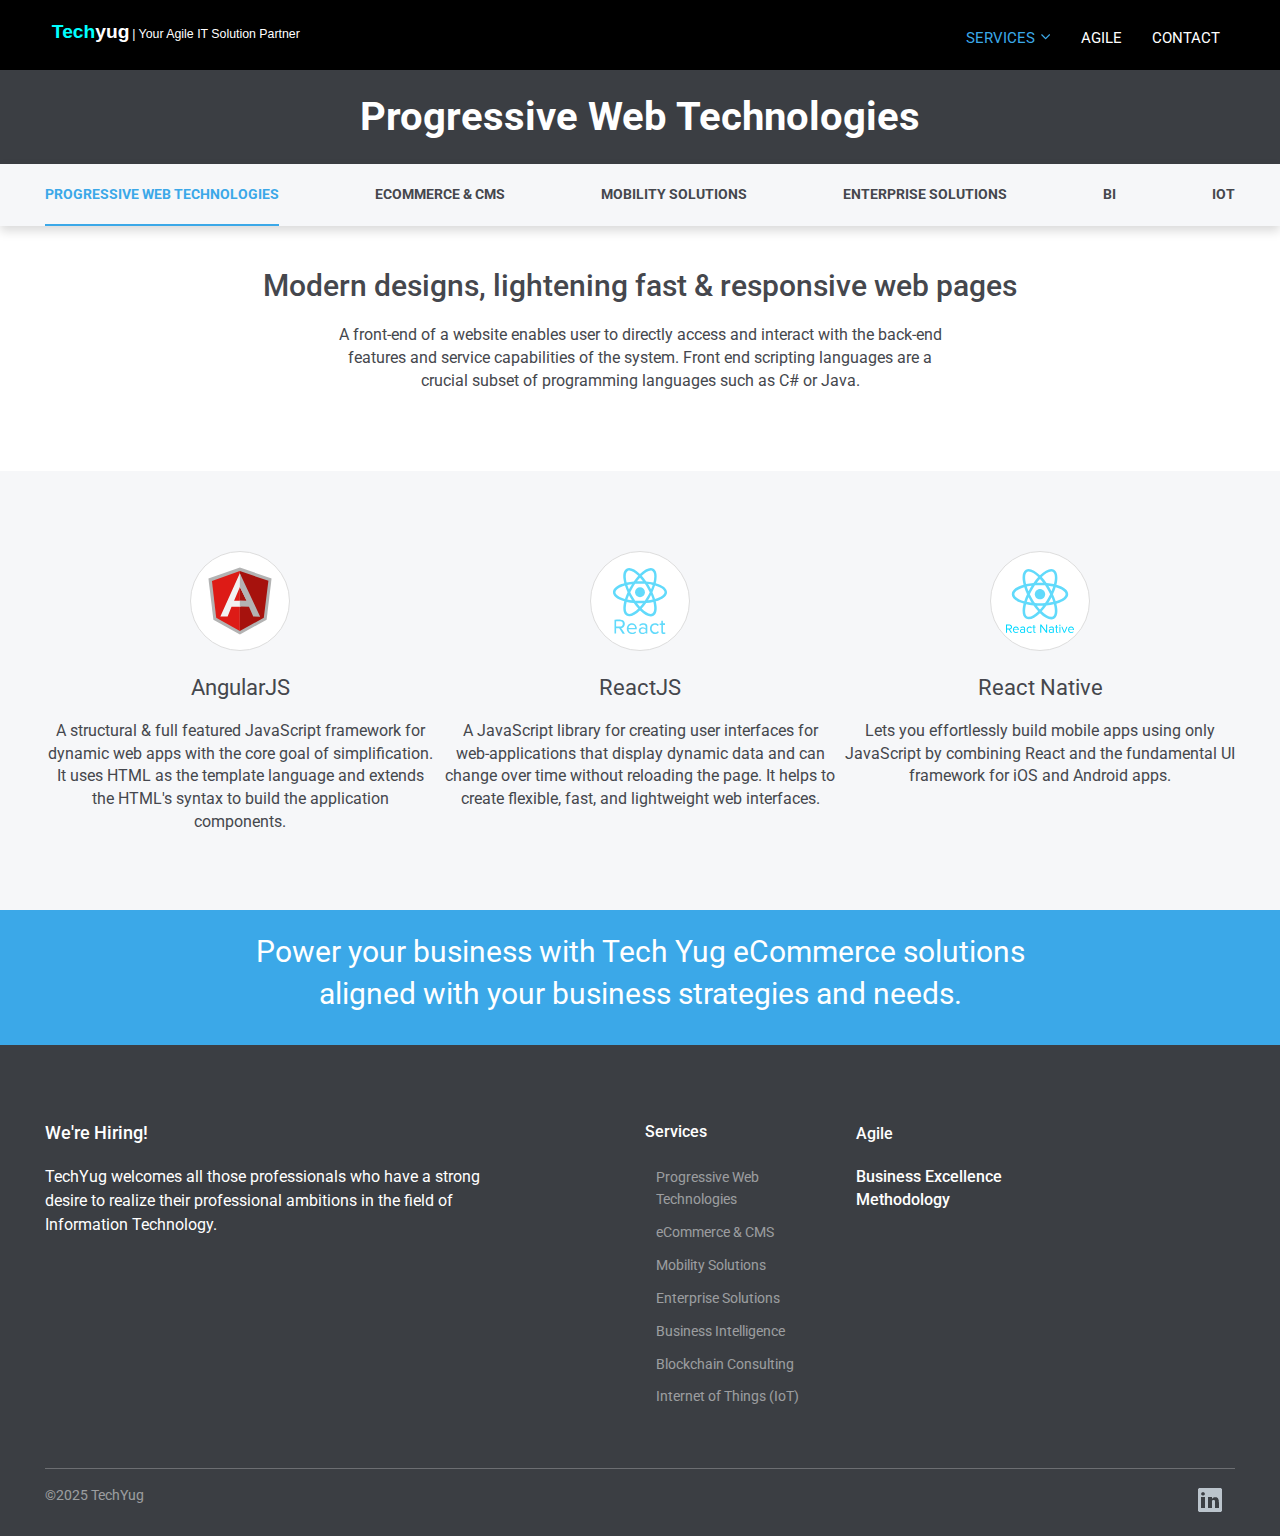
<file: progressive-web-technologies.html>
<!DOCTYPE html>
<html lang="en">

<head>
  <meta http-equiv="Content-Type" content="text/html; charset=UTF-8">

  <title>Progressive Web Technologies | TechYug</title>
  <meta name="description"
    content="TechYug provides Front End Technologies with Modern designs Lightening Fast &amp; Responsive web pages">
  <meta name="keywords" content="AngularJS, ReactJS, React Native, jQuery, HTML5, Responsive, Mobile, Fast, London">
  <meta name="robots" content="index,follow">
  <meta name="viewport" content="width=device-width, initial-scale=1.0, maximum-scale=1.0, user-scalable=yes">
  <link rel="shortcut icon" href="/favicon.ico">
  <link rel="apple-touch-icon" href="/images/touch-icon-iphone.png">
  <link rel="apple-touch-icon" sizes="76x76" href="/images/touch-icon-ipad.png">
  <link rel="apple-touch-icon" sizes="120x120" href="/images/touch-icon-iphone-retina.png">
  <link rel="apple-touch-icon" sizes="152x152" href="/images/touch-icon-ipad-retina.png">
  <link href="/css/bootstrap.css" rel="stylesheet">
  <link href="/css/owl.carousel.min.css" rel="stylesheet">
  <link rel="stylesheet" href="/css/style.min.css">
  <link href="/stylesheet/main.css" rel="stylesheet">
  <link href="/stylesheet/responsive.css" rel="stylesheet">
  <style>
    .frontend-tech-sol .ecom-icons figure {
      background-color: #fff;
      padding: 15px;
      border: solid 1px #ddd;
      height: 100px;
      width: 100px;
    }

    .frontend-tech-sol h3 {
      margin-bottom: 20px;
    }
  </style>
</head>

<body class="" style="">
  <div id="o-wrapper" class="o-wrapper">
    <!--Header Start -->
    <header class="">
      <div class="container-fluid navbar navbar-default navbar-fixed-top">
        <div class="container">
          <div class="row">
            <div class="col-xs-10 col-sm-6 col-md-5">
              <div class="logo"><a href="/"><img src="/images/techyug-logo.svg"
                    alt="TechYug | Your Agile IT Solution Partner"></a></div>
            </div>
            <div class="col-xs-2 col-sm-6 col-md-7">
              <div class="menu_icon visible-xs visible-sm"> <a href="javascript:;"
                  id="c-button--slide-right"><strong>Menu</strong><span></span></a> </div>
              <div class="top-nav visible-md visible-lg">
                <ul class="nav navbar-nav">
                  <li class="dropdown active_nav"><a href="javascript:;">Services <span class="caret"></span></a>
                    <ul role="menu" class="dropdown-menu">
                      <li><a href="javascript:;">Progressive Web Technologies</a></li>
                      <li><a href="/ecommerce-cms-solutions.html">eCommerce &amp; CMS</a></li>
                      <li><a href="/mobile-enterprise-solutions.html">Mobility Solutions</a></li>
                      <li><a href="/enterprise-solutions.html">Enterprise Solutions</a></li>
                      <li><a href="/business-intelligence.html">Business Intelligence</a></li>
                      <li><a href="/blockchain-consulting.html">Blockchain Consulting</a></li>
                      <li><a href="/iot.html">Internet of Things (IoT)</a></li>
                    </ul>
                  </li>
                  <li><a href="/agile-scrum-methodology.html">Agile</a></li>
                  <li><a href="ContactUs.html">Contact</a></li>
                </ul>
              </div>
            </div>
          </div>
        </div>
      </div>
    </header>
    <!--Header End -->

    <!-- page heading -->
    <section class="page-title">
      <div class="container-fluid inner-page-heading">
        <div class="row">
          <div class="col-sm-12 text-center">
            <h1>Progressive Web Technologies</h1>
          </div>
        </div>
      </div>
    </section>

    <!-- Page sub menus -->
    <section class="sub-nav hidden-xs hidden-sm">
      <div class="container">
        <div class="row">
          <div class="col-sm-12">
            <ul>
              <li><a href="javascript:;" class="active">Progressive Web Technologies</a></li>
              <li><a href="/ecommerce-cms-solutions.html">eCommerce &amp; CMS</a></li>
              <li><a href="/mobile-enterprise-solutions.html">MOBILITY SOLUTIONS</a></li>
              <li><a href="/enterprise-solutions.html">Enterprise Solutions</a></li>
              <li><a href="/business-intelligence.html">BI</a></li>
              <li><a href="/iot.html">IoT</a></li>
            </ul>
          </div>
        </div>
      </div>
    </section>

  <!-- top section End -->
  
  <section class="content-wrap-inner ecom-sol">
    <div class="container">
      <div class="row">
        <div class="col-sm-12 text-center page-top-content">
          <h2>Modern designs, lightening fast &amp; responsive web pages</h2>
          <p class="para-intro">A front-end of a website enables user to directly access and interact with the back-end<br>
            features and service capabilities of the system. Front end scripting languages are a<br>crucial subset of programming languages such as C# or Java. </p>
        </div>
      </div>
    </div>
  </section>
  <section class="bg-gray frontend-tech-sol">
    <div class="container">
      <div class="row">
        <div class="col-sm-12">
          <div id="ecommerce-solutions" class="row ecomm-row">
            <div class="col-sm-4 text-center">
              <div class="ecom-icons"> <span>
                <figure><img src="/images/angular.svg" alt="AngularJS" title="AngularJS"></figure>
                </span> </div>
              <h3>AngularJS</h3>
              <p>A structural &amp; full featured JavaScript framework for dynamic web apps with the core goal of simplification. It uses HTML as the template language and extends the HTML's syntax to build the application components.</p>
            </div>
            <div class="col-sm-4 text-center">
              <div class="ecom-icons"> <span>
                <figure><img src="/images/react.svg" alt="ReactJS" title="ReactJS"></figure>
                </span> </div>
              <h3>ReactJS</h3>
              <p>A JavaScript library for creating user interfaces for web-applications that display dynamic data and can change over time without reloading the page. It helps to create flexible, fast, and lightweight web interfaces.</p>
            </div>
            <div class="col-sm-4 text-center">
              <div class="ecom-icons"> <span>
                <figure><img src="/images/react-native.svg" alt="React Native" title="React Native"></figure>
                </span> </div>
              <h3>React Native</h3>
              <p>Lets you effortlessly build mobile apps using only JavaScript by combining React and the fundamental UI framework for iOS and Android apps.</p>
            </div>
          </div>
        </div>
      </div>
    </div>
  </section>
  <section class="bottom-tag-line">
    <div class="container">
      <div class="row">
        <div class="col-sm-12">
          <p>Power your business with Tech Yug eCommerce solutions <br>
            aligned with your business strategies and needs.</p>
        </div>
      </div>
    </div>
  </section>
  
  <!------------------------------------------------------------Footer Section Start ------------------------------------------------------------>

    <footer id="footer">
      <div class="container">
        <div class="row">
          <div class="col-xs-12 col-sm-4 col-md-6">
            <div class="carrer-sec">
              <h5>We're Hiring!</h5>
              <p>TechYug welcomes all those professionals who have a strong <br class="visible-lg">
                desire to realize their professional ambitions in the field of<br class="visible-lg">
                Information Technology.</p>
              <!-- <p><a href="/career.html" class="read-more_link">VIEW OPENINGS</a></p> -->
            </div>
          </div>
          <div class="col-xs-12 col-sm-8 col-md-6">
            <div class="row">
              <div class="col-xs-6 col-sm-4">
                <h6><a href="javascript:;">Services</a></h6>
                <ul class="footer-links">
                  <li><a href="/progressive-web-technologies.html">Progressive Web Technologies</a></li>
                  <li><a href="javascript:;">eCommerce &amp; CMS</a></li>
                  <li><a href="/mobile-enterprise-solutions.html">Mobility Solutions</a></li>
                  <li><a href="/enterprise-solutions.html">Enterprise Solutions</a></li>
                  <li><a href="/business-intelligence.html">Business Intelligence</a></li>
                  <li><a href="/blockchain-consulting.html">Blockchain Consulting</a></li>
                  <li><a href="/iot.html">Internet of Things (IoT)</a></li>
                </ul>
              </div>
              <div class="col-xs-12 col-sm-4">
                <ul class="footer-links">
                  <li><a href="/agile-scrum-methodology.html"><strong>Agile</strong></a></li>
                  <li><a href="/business-excellence-methodology.html"><strong>Business Excellence
                        Methodology</strong></a></li>
                  <!-- <li><a href="/contactus.html"><strong>Contact</strong></a></li> -->
                </ul>
              </div>
            </div>
          </div>
          <div class="col-xs-12 col-sm-12">
            <div class="copy-right-sec">
              <div class="copyright"> ©2025 TechYug<span></div>
              <div class="footer-social-media"> <a href="http://www.linkedin.com/company/TechYugLtd" target="_blank"
                  title="Linkedin">linkedin</a></div>
            </div>
          </div>
        </div>
      </div>
    </footer>

    <!------------------------------------------------------Footer Section End ------------------------------------------------------------>

  </div>
  <!-- End of  o-wrapper-->

  <nav id="c-menu--slide-right" class="c-menu c-menu--slide-right">
    <button class="c-menu__close">X
      <!-- Close Menu &rarr; -->
    </button>
    <ul class="c-menu__items">
      <li class="dropdown c-menu__item"><a class="c-menu__link" href="/executive-summary.html">Company <span
            class="caret"></span></a>
        <ul role="menu" class="dropdown-menu">
          <li><a href="/executive-summary.html" class="c-menu__link">Executive Summary</a></li>
          <li><a href="/people.html" class="c-menu__link">People</a></li>
          <li><a href="/partners.html" class="c-menu__link">Partners</a></li>
          <li><a href="/testimonials.html" class="c-menu__link">Testimonials</a></li>
          <li><a href="/process-maturity.html" class="c-menu__link">Process Maturity</a></li>
          <li><a href="/news.html" class="c-menu__link">News</a></li>
          <li><a href="/Career/Index" class="c-menu__link">Career</a></li>
        </ul>
      </li>
      <li class="dropdown c-menu__item"><a class="c-menu__link" href="/progressive-web-technologies.html">Services <span
            class="caret"></span></a>
        <ul role="menu" class="dropdown-menu">
          <li><a href="/progressive-web-technologies.html" class="c-menu__link">Progressive Web Technologies</a></li>
          <li><a href="javascript:;" class="c-menu__link">eCommerce &amp; CMS</a></li>
          <li><a href="/mobile-enterprise-solutions.html" class="c-menu__link">Mobility Solutions</a></li>
          <li><a href="/enterprise-solutions.html" class="c-menu__link">Enterprise Solutions</a></li>
          <li><a href="/business-intelligence.html" class="c-menu__link">Business Intelligence</a></li>
          <li><a href="/blockchain-consulting.html" class="c-menu__link">Blockchain Consulting</a></li>
          <li><a href="/iot.html" class="c-menu__link">Internet of Things (IoT)</a></li>
        </ul>
      </li>
      <li class="c-menu__item"><a href="/agile-scrum-methodology.html" class="c-menu__link">Agile</a></li>
      <li class="c-menu__item"><a href="/business-excellence-methodology.html" class="c-menu__link">Business Excellence
          Methodology</a></li>
      <li class="c-menu__item"><a href="ContactUs.html" class="c-menu__link">Contact</a></li>
    </ul>
  </nav>
  <!-- /c-menu slide-right -->
  <div id="c-mask" class="c-mask"></div>
  <!-- /c-mask -->
  <script src="/js/jquery.js"></script>
  <script src="/js/bootstrap.js"></script>
  <script src="/js/owl.carousel.min.js"></script>
  <script src="/js/menu.js"></script>
  <script src="/js/scripts.js"></script>
  <script>
    //eCommerce Page slider

    $('#ecom-services-slider').owlCarousel({
      loop: true,
      itemsCustom: [
        [0, 1],
        [600, 2],
        [1000, 3],
        [1200, 3],
      ],
      navigation: true,
      pagination: true


      // items : 3,
      // itemsCustom : false,
      // itemsDesktop : [1199, 3],
      // itemsDesktopSmall : [979, 3],
      // itemsTablet : [768, 2],
      // itemsTabletSmall : false,
      // itemsMobile : [480, 1],
      // margin:0,


    });

  </script>

</body>

</html>
</file>
<file: stylesheet/main.css>
@import url(https://fonts.googleapis.com/css?family=Roboto:400,300,100,500,400italic,500italic,700,700italic,900,900italic);
/*@import url(https://fonts.googleapis.com/css?family=Montserrat:400,700);*/
html, body {
  background-color: #fff;
  color: #000;
  font-size: 1rem; }

body {
  font-size: 1rem;
  font-family: Roboto, sans-serif;
  color: #45474d; }

p {
  font-size: 1rem; }

a {
  color: #3ba8e8;
  text-decoration: none;
  outline: none; }
  a:hover {
    color: #228bc9;
    text-decoration: none;
    outline: none; }
  a:focus {
    color: #228bc9;
    outline: none;
    text-decoration: none; }
  a:active {
    color: #228bc9;
    outline: none;
    text-decoration: none; }

button, button:hover, button:focus, button:active {
  outline: none !important; }

h1, h2, h3, h4, h5, h6 {
  margin: 0;
  color: #45474d;
  font-weight: 400; }

h1 {
  font-size: 2.5rem;
  font-weight: 700; }

h2 {
  font-size: 1.875rem;
  font-weight: 500; }

h3 {
  font-size: 1.375rem; }

h4 {
  font-size: 1.125rem; }

h5 {
  font-size: 1.125rem;
  font-weight: 500; }

h6 {
  font-size: 1rem; }

img {
  display: block;
  max-width: 100%;
  outline: none; }

[class$="-cont"]:after {
  clear: both;
  display: table;
  content: ""; }

.no-pad {
  padding: 0 !important; }

header, footer, section, article {
  display: block; }

input, textarea, select {
  /* appearance: none;
  -webkit-appearance: none;  */}

.read-more_link {
  display: inline-block;
  font-family: Roboto, sans-serif;
  font-size: 0.875rem;
  background: transparent;
  border: solid 1px #3ba8e8;
  padding: 8px 20px;
  color: #3ba8e8;
  text-transform: uppercase;
  font-style: italic;
  font-weight: 700;
  line-height: 0.875rem;
  transition: all 0.5s ease 0s; }
  .read-more_link:hover {
    background-color: #3ba8e8;
    color: #fff; }
  .read-more_link.btn-white {
    border-color: #fff;
    color: #fff; }
    .read-more_link.btn-white:hover {
      background-color: #fff;
      color: #3ba8e8; }

ul {
  list-style-type: none;
  margin: 0;
  padding: 0; }

.inner-page-heading h1 {
  color: #fff;
  padding: 1.5625rem 0; }

.page-title {
  background: #3b3e43;
    /* Old browsers
    background: -moz-linear-gradient(left, #3ba8e8 0%, #ffcb05 100%);

   FF3.6-15 
    background: -webkit-linear-gradient(left, #3ba8e8 0%, #ffcb05 100%);

     Chrome10-25,Safari5.1-6
    background: linear-gradient(to right, #3ba8e8 0%, #ffcb05 100%);
	W3C, IE10+, FF16+, Chrome26+, Opera12+, Safari7+
    filter: progid:DXImageTransform.Microsoft.gradient( startColorstr='#3ba8e8', endColorstr='#ffcb05',GradientType=1 );

     IE6-9 */ }

.bg-gray {
  background-color: #f6f7f9;
  padding: 4.75rem 0 4.75rem; }

.bg-white {
  background-color: #fff;
  padding: 4.75rem 0 4.75rem; }

.top-nav .caret {
  width: 10px;
  height: 10px;
  background: url(../images/menu-arrow.png) no-repeat 0 0;
  border: none; }

.top-nav li.active_nav .caret {
  background-position: 0 -94px; }

.sub-nav {
  background-color: #f6f7f9;
  -webkit-box-shadow: 0 5px 10px rgba(0, 0, 0, 0.15);
  -moz-box-shadow: 0 5px 10px rgba(0, 0, 0, 0.15);
  box-shadow: 0 5px 10px rgba(0, 0, 0, 0.15);
  width: 100%;
  min-height: 60px;
  z-index: 9; }
  .sub-nav ul {
    display: -webkit-box;
    display: -moz-box;
    display: -ms-flexbox;
    display: -webkit-flex;
    display: flex;
    -ms-flex-flow: row nowrap;
    -webkit-flex-flow: row nowrap;
    flex-flow: row nowrap;
    -webkit-box-pack: justify;
    -moz-box-pack: justify;
    -ms-flex-pack: justify;
    -webkit-justify-content: space-between;
    justify-content: space-between;
    -webkit-box-align: center;
    -moz-box-align: center;
    -ms-flex-align: center;
    -webkit-align-items: center;
    align-items: center;
    -ms-flex-line-pack: distribute;
    -webkit-align-content: space-between;
    align-content: space-between; }
    .sub-nav ul li a {
      border-bottom: 2px solid transparent;
      color: #45474d;
      display: block;
      font-size: 0.875rem;
      font-weight: 700;
      padding: 20px 0 20px;
      text-transform: uppercase;
      text-align: center; }
      .sub-nav ul li a:hover {
        border-bottom: 2px solid #3ba8e8;
        color: #3ba8e8;
        text-decoration: none; }
    .sub-nav ul li .active {
      border-bottom: 2px solid #3ba8e8;
      color: #3ba8e8; }

.sub-nav.sub-nav-product ul {
  -webkit-box-pack: center;
  -moz-box-pack: center;
  -ms-flex-pack: center;
  -webkit-justify-content: center;
  justify-content: center; }
  .sub-nav.sub-nav-product ul li a {
    padding-left: 15px;
    padding-right: 15px; }

.home-heading, .why-stiga h3, .trusted h3, .web-cms h3, .iot h3, .bem h3, .home-news h3, .approach-offerings h3 {
  font-size: 3.125rem;
  font-family: "Montserrat", sans-serif;
  color: #343434;
  font-weight: 300; }

.fixed_nav .sub-nav {
  position: fixed;
  top: 4.375rem; }

.content-wrap-inner {
  margin-top: 4.6875rem;
  margin-bottom: 5rem; }
  .content-wrap-inner h2 {
    font-size: 1.875rem;
    margin: 0 0 1.375rem;
    font-weight: 500; }
  .content-wrap-inner p.para-intro {
    margin-bottom: 0;
    padding-top: 0rem;
    font-size: 1rem; }
  .content-wrap-inner .para-intro {
    color: #45474d;
    font-size: 1.125rem;
    margin: 0 auto 2.5rem auto;
    max-width: 65%; }

.content-wrap-nonav-inner {
  margin-top: 4.4375rem;
  margin-bottom: 5rem; }
  .content-wrap-nonav-inner h2 {
    font-size: 1.875rem;
    margin: 0rem 0 0.75rem;
    font-weight: 500;
    line-height: 2.5rem; }
  .content-wrap-nonav-inner p {
    margin-bottom: 0;
    font-size: 1.125rem; }
  .content-wrap-nonav-inner .para-intro {
    color: #45474d;
    font-size: 1.125rem;
    margin: 0 auto 1.8125rem auto;
    max-width: 46%; }

/*Footer tag line on light blur stip*/
.bottom-tag-line {
  background-color: #3ba8e8;
  text-align: center;
  padding: 1.3125rem 0 1.875rem 0; }
  .bottom-tag-line p {
    font-size: 1.875rem;
    line-height: 2.625rem;
    color: #fff;
    width: 88%;
    display: inline-block;
    margin: 0; }
    .bottom-tag-line p a {
      color: #fff;
      font-size: 0.875rem;
      border-color: #fff;
      margin-top: 10px; }
      .bottom-tag-line p a.read-more_link:hover {
        background: #fff none repeat scroll 0 0;
        color: #3ba8e8; }

/*sliding navigation*/
.c-mask {
  z-index: 9998; }

.c-menu--slide-right .dropdown-menu {
  background-color: transparent;
  position: static;
  float: none;
  display: block;
  box-shadow: none;
  border: none;
  margin: 0 0 0.9375rem;
  padding: 0; }
.c-menu--slide-right.c-menu {
  z-index: 9999;
  background-color: #778899; }
.c-menu--slide-right .dropdown > a {
  font-size: 1rem;
  font-weight: 500;
  text-transform: uppercase;
  padding: 0.625rem 0.75rem 0 1.375rem; }
  .c-menu--slide-right .dropdown > a:hover, .c-menu--slide-right .dropdown > a:focus {
    text-decoration: none; }
.c-menu--slide-right .c-menu__close {
  background: url(../images/icon-close.png) no-repeat 0 0;
  color: #000;
  padding: 0;
  position: absolute;
  right: 1.25rem;
  top: 1.25rem;
  text-indent: -9999px;
  overflow: hidden;
  width: 1.625rem;
  height: 1.625rem;
  background-size: 80% 80%; }
.c-menu--slide-right li.c-menu__item {
  border-color: rgba(255, 255, 255, 0); }
  .c-menu--slide-right li.c-menu__item > a {
    text-transform: uppercase;
    color: #fff;
    font-weight: 500; }
  .c-menu--slide-right li.c-menu__item .dropdown-menu .c-menu__link {
    font-size: 0.875rem;
    padding: 0.3125rem 1.375rem;
    color: #dddddd; }
.c-menu--slide-right .caret {
  display: none; }

.dropdown-menu > li > a:hover, .dropdown-menu > li > a:focus {
  background-color: transparent;
  color: #fff !important; }

.c-menu__items {
  padding-top: 3.4375rem; }

.page-top-content p {
  font-size: 1rem;
  margin: 0; }

section p.para-intro {
  max-width: 55%;
  margin: 0 auto; }

#c-menu--slide-right .dropdown-menu > li {
  text-indent: 10px; }

.vh-center, .trusted, .iot, .bem, .home-news {
  display: -webkit-box;
  display: -moz-box;
  display: -ms-flexbox;
  display: -webkit-flex;
  display: flex;
  -ms-flex-flow: row nowrap;
  -webkit-flex-flow: row nowrap;
  flex-flow: row nowrap;
  -webkit-align-items: center;
  -ms-flex-align: center;
  -moz-box-align: center;
  -webkit-box-align: center;
  align-items: center; }

.valign-middle {
  display: -ms-flexbox;
  display: -webkit-flex;
  display: flex;
  -ms-flex-direction: column;
  -webkit-flex-direction: column;
  flex-direction: column;
  -webkit-box-align: center;
  -moz-box-align: center;
  -webkit-box-pack: center;
  -moz-box-pack: center;
  -ms-flex-pack: center;
  -webkit-justify-content: center;
  justify-content: center; }

.valign-top {
  display: -ms-flexbox;
  display: -webkit-flex;
  display: flex;
  -ms-flex-direction: column;
  -webkit-flex-direction: column;
  flex-direction: column;
  -webkit-box-align: start;
  -moz-box-align: start;
  -ms-flex-align: start;
  -webkit-justify-content: flex-start;
  justify-content: flex-start; }

.valign-bottom {
  display: -ms-flexbox;
  display: -webkit-flex;
  display: flex;
  -ms-flex-direction: column;
  -webkit-flex-direction: column;
  flex-direction: column;
  -webkit-box-align: end;
  -moz-box-align: end;
  -ms-flex-align: end;
  -webkit-justify-content: flex-end;
  justify-content: flex-end; }

.halign-top {
  display: -ms-flexbox;
  display: -webkit-flex;
  display: flex;
  -ms-flex-direction: row;
  -webkit-flex-direction: row;
  flex-direction: row;
  -ms-flex-align: start;
  -webkit-align-items: flex-start;
  align-items: flex-start;
  -ms-flex-line-pack: start;
  -webkit-align-content: flex-start;
  align-content: flex-start;
  -webkit-box-pack: start;
  -moz-box-pack: start;
  -ms-flex-pack: start;
  -webkit-justify-content: flex-start;
  justify-content: flex-start; }

/*404 Error*/
.page-not-found {
  padding-top: 3.125rem; }
  .page-not-found p {
    padding-bottom: 10px; }
  .page-not-found ul {
    list-style-type: disc;
    margin: 0 0 10px 20px; }

/*Go to top*/
a.link-to-top {
  background-color: #1e2f4f;
  border-radius: 5px;
  bottom: 50px;
  color: #fff;
  display: inline-block;
  font-size: 0.75rem;
  height: 46px;
  padding: 0;
  position: fixed;
  right: 15px;
  text-align: left;
  text-decoration: none;
  width: 45px;
  z-index: 99;
  display: none; }

.link-to-top span {
  bottom: 5px;
  font-weight: 600;
  left: 11px;
  position: absolute; }

a.link-to-top::before {
  color: #fff;
  content: " ";
  background: url("../images/up-arrow.png") no-repeat center center;
  font-family: FontAwesome;
  font-size: 20px;
  font-style: normal;
  font-weight: normal;
  left: 0px;
  padding-right: 0.5em;
  position: absolute;
  text-decoration: inherit;
  top: 0px;
  width: 48px;
  height: 48px; }

a.link-to-top::after {
  border: 3px solid rgba(255, 255, 255, 0.75);
  content: "";
  height: 48px;
  left: -1px;
  position: absolute;
  right: 0;
  width: 48px;
  -webkit-border-radius: 5px;
  -moz-border-radius: 5px;
  border-radius: 5px; }

a.link-to-top:hover::after {
  border: 3px solid #1e2f4f; }

a.link-to-top:hover::before {
  color: #1e2f4f; }

.wt_p {
  margin-top: 0.3125rem !important; }

header {
  padding-top: 4.375rem;
  background-color: #000;
  -webkit-transition: all 0.5s ease;
  -moz-transition: all 0.5s ease;
  -o-transition: all 0.5s ease;
  transition: all 0.5s ease; }

.top-nav {
  color: #fff;
  transform: translateY(13px);
  -ms-transform: translateY(13px);
  -webkit-transform: translateY(13px);
  -webkit-transition: all 0.5s ease;
  -moz-transition: all 0.5s ease;
  -o-transition: all 0.5s ease;
  transition: all 0.5s ease; }
  .top-nav ul.navbar-nav {
    float: right; }
    .top-nav ul.navbar-nav > li > a {
      color: #fff;
      text-transform: uppercase;
      font-size: 0.9375rem; }
      .top-nav ul.navbar-nav > li > a:hover {
        color: #3ba8e8; }
      .top-nav ul.navbar-nav > li > a:focus {
        color: #3ba8e8; }
    .top-nav ul.navbar-nav > li ul.dropdown-menu {
      background-color: #000;
      border: none;
      -webkit-box-shadow: 0 0 0 0;
      -moz-box-shadow: 0 0 0 0;
      box-shadow: 0 0 0 0;
      padding: 0;
      margin: 0;
      -webkit-border-radius: 0;
      -moz-border-radius: 0;
      -ms-border-radius: 0;
      border-radius: 0;
      overflow: hidden; }
      .top-nav ul.navbar-nav > li ul.dropdown-menu li:first-child a {
        padding-top: 5px; }
      .top-nav ul.navbar-nav > li ul.dropdown-menu li a {
        color: #fff;
        padding: 7px 14px; }
        .top-nav ul.navbar-nav > li ul.dropdown-menu li a:hover {
          color: #3ba8e8; }

.top-nav .dropdown-menu > li:hover > a {
  background-color: #3ba8e8 !important; }

.top-nav .dropdown-menu > li > a:hover, .top-nav .dropdown-menu > li > a:focus {
  color: #fff !important; }

.active_nav > a {
  color: #3ba8e8 !important; }

.top-nav .navbar-nav > .open > a,
.top-nav .navbar-nav > .dropdown > a:hover,
.top-nav .navbar-nav > .dropdown > a:focus {
  background-color: #3ba8e8;
  color: #fff !important; }

.navbar {
  background-color: #000;
  border-bottom: 0 solid rgba(255, 255, 255, 0);
  margin-bottom: 0;
  -webkit-transition: all 0.5s ease;
  -moz-transition: all 0.5s ease;
  -o-transition: all 0.5s ease;
  transition: all 0.5s ease;
  height: 70px; }

.navbar .row {
  position: relative;
  z-index: 9; }

.logo {
  width: 100%;
  -webkit-transition: all 0.5s ease;
  -moz-transition: all 0.5s ease;
  -o-transition: all 0.5s ease;
  transition: all 0.5s ease;
  transform: translateY(11px);
  -ms-transform: translateY(11px);
  -webkit-transform: translateY(11px); }
  .logo a {
    display: block;
    width: 84%; }
  .logo img {
    max-width: 100%;
    height: 100%; }

.menu_icon {
  text-align: right;
  margin-top: 19px;
  -webkit-transition: all 0.5s ease;
  -moz-transition: all 0.5s ease;
  -o-transition: all 0.5s ease;
  transition: all 0.5s ease; }
  .menu_icon a {
    display: inline-block;
    color: #fff;
    text-transform: uppercase;
    width: auto;
    position: relative; }
    .menu_icon a:hover {
      text-decoration: none; }
    .menu_icon a span {
      width: 20px;
      height: 2px;
      background-color: #fff;
      position: relative;
      display: inline-block;
      -webkit-transition: all 0.5s ease;
      -moz-transition: all 0.5s ease;
      -o-transition: all 0.5s ease;
      transition: all 0.5s ease;
      right: 0;
      top: 0px; }
      .menu_icon a span::before {
        position: absolute;
        content: "";
        right: 0;
        top: 6px;
        background-color: #fff;
        width: 100%;
        height: 2px; }
      .menu_icon a span::after {
        position: absolute;
        content: "";
        right: 0;
        top: -6px;
        background-color: #fff;
        width: 100%;
        height: 2px; }
    .menu_icon a strong {
      float: left;
      font-weight: 400;
      padding-right: 10px;
      padding-top: 4px; }

.top-heading {
  background: #778899; }
  .top-heading h1 {
    color: #fff;
    padding: 1.3125rem 0 2.0625rem 0; }

.home-top-heading {
  padding: 1.6875rem 0 1rem 0; }
  .home-top-heading h4 {
    line-height: 1.75rem; }
  .home-top-heading h1 {
    line-height: 60px;
    padding-top: 0; }

@media screen and (max-width: 767px) {
  #home-container {
    margin-top: 8rem; } }

/*
.fixed_nav {
	header { padding-top: 3.1rem;}
	.logo{@include translateY(13px); width: 60%;height:50px;}
	.top-nav{@include translateY(0);}
	.navbar{height:50px;}
}*/
#footer {
  background-color: #3b3e43;
  padding: 4.875rem 0 0rem 0;
  color: #fff;
  /*background: url(../images/banner-footer.jpg) no-repeat center center;*/
  background-size: cover; }
  #footer h6 {
    margin: 0 0 1.5625rem 0; }
    #footer h6 > a {
      color: #fff;
      display: block;
      font-size: 1rem;
      font-weight: 500; }
      #footer h6 > a:hover {
        color: rgba(255, 255, 255, 0.5); }
  #footer .carrer-sec h5 {
    font-weight: 500;
    padding-bottom: 1.375rem;
    color: #fff; }
  #footer .carrer-sec p {
    line-height: 1.5rem;
    margin: 0; }
  #footer .carrer-sec .read-more_link {
    font-size: 0.875rem;
    margin: 1.8125rem 0 0 0;
    background-color: #3ba8e8;
    color: #fff; }
    #footer .carrer-sec .read-more_link:hover {
      background-color: #1e2f4f;
      border-color: #1e2f4f; }
  #footer .footer-links {
    margin: 0;
    padding: 0; }
    #footer .footer-links li {
      list-style: none;
      padding-bottom: 0.625rem;
      margin-left: 0.6875rem; }
      #footer .footer-links li a {
        font-size: 0.875rem;
        color: rgba(255, 255, 255, 0.5); }
        #footer .footer-links li a strong {
          color: #fff;
          font-size: 1rem;
          font-weight: 500;
          display: block;
          padding-bottom: 0.625rem; }
          #footer .footer-links li a strong:hover {
            color: white; }
        #footer .footer-links li a:hover {
          color: rgba(255, 255, 255, 0.5); }
  #footer .copy-right-sec {
    padding: 1rem 0;
    border-top: solid 0.0625rem rgba(255, 255, 255, 0.25);
    margin-top: 50px; }
    #footer .copy-right-sec:after {
      clear: both;
      display: table;
      content: ""; }
    #footer .copy-right-sec .copyright {
      font-size: 0.875rem;
      text-align: center;
      float: left;
      color: rgba(255, 255, 255, 0.5); }
      #footer .copy-right-sec .copyright span {
        display: inline-block;
        margin: 0 10px; }
      #footer .copy-right-sec .copyright a {
        color: #fff; }
        #footer .copy-right-sec .copyright a:hover {
          color: rgba(255, 255, 255, 0.5); }
      #footer .copy-right-sec .copyright strong {
        font-weight: 400; }

.footer-social-media {
  float: right; }
  .footer-social-media a {
    display: inline-block;
    width: 28px;
    transition: all .5s ease;
    margin-right: 0.5625rem;
    height: 28px;
    background-image: url(../images/footer-media.png);
    background-repeat: no-repeat;
    background-position: 0 3px;
    text-indent: -624.9375rem;
    overflow: hidden;
    position: relative; }
    .footer-social-media a::after {
      position: absolute;
      content: "";
      left: 0;
      top: 3px;
      width: 27px;
      height: 27px;
      transition: all .5s ease;
      background-image: url(../images/footer-media.png);
      background-position: 0 bottom;
      -webkit-transform: scale(0);
      -ms-transform: scale(0);
      transform: scale(0); }
    .footer-social-media a:hover::after {
      -webkit-transform: scale(1);
      -ms-transform: scale(1);
      transform: scale(1); }
    .footer-social-media a + a {
      background-position: -43px 0; }
      .footer-social-media a + a::after {
        background-position: -43px bottom;
        top: 0px; }
      .footer-social-media a + a:hover::after {
        -webkit-transform: scale(1);
        -ms-transform: scale(1);
        transform: scale(1); }

#footer .col-sm-4:last-child .footer-links li {
  list-style: outside none none; }

.cmmi-logo {
  margin-top: 3rem; }

.cmmi-logo-colored {
  margin-top: 2rem; }

.cmmi-sec {
  padding-bottom: 5rem; }
  .cmmi-sec h4 {
    font-weight: 700;
    margin-top: 2rem; }
  .cmmi-sec ul {
    padding: 10px 0 10px 20px; }
    .cmmi-sec ul li {
      list-style: disc;
      line-height: 30px; }
    .cmmi-sec ul + h4 {
      margin-bottom: 0.5625rem; }

.cmmi-logo-colored a img {
  margin: 0 auto; }

.swiper-container {
  width: 100%; }

.swiper-wrapper {
  z-index: 10; }

html, body, .o-wrapper {
  position: relative;
  height: 100%; }

.home-heading, .why-stiga h3, .trusted h3, .web-cms h3, .iot h3, .bem h3, .home-news h3, .approach-offerings h3 {
  font-size: 3.125rem;
  font-family: "Montserrat", sans-serif;
  color: #343434;
  font-weight: 300; }

.home-banner {
  height: 100%;
  position: relative;
  width: 100%; }
  .home-banner .home-slider-pre-next {
    position: relative; }
    .home-banner .home-slider-pre-next .swiper-controls {
      position: absolute;
      bottom: inherit;
      bottom: 158px;
      left: 512px;
      width: 84px; }
      .home-banner .home-slider-pre-next .swiper-controls .swiper-button-prev {
        background-color: #ffcb05;
        height: 42px !important;
        line-height: 42px;
        text-align: center;
        width: 42px;
        padding: 0 !important;
        position: absolute;
        left: 0%;
        top: 0; }
      .home-banner .home-slider-pre-next .swiper-controls .swiper-button-next {
        background-color: #ffcb05;
        height: 42px !important;
        line-height: 42px;
        text-align: center;
        width: 42px;
        padding: 0 !important;
        position: absolute;
        right: 0%;
        top: 0; }
      .home-banner .home-slider-pre-next .swiper-controls svg {
        display: inline-block;
        margin: 9px; }

/*Home banner*/
.home-banner, .home-banner .swiper-slide {
  height: 550px; }

.banner-content-BG {
  height: 550px;
  position: absolute;
  top: 0;
  z-index: 8;
  width: 100%; }
  .banner-content-BG img {
    position: absolute;
    left: -345px; }

/*comment*/
.home-banner
.banner-container {
  max-width: 1200px;
  margin: 0 auto; }

.banner-content {
  padding: 204px 0 0 90px;
  position: relative;
  z-index: 11;
  height: 550px; }
  .banner-content h3 {
    font-size: 30px;
    line-height: 40px;
    font-family: "Montserrat", sans-serif;
    color: #fff;
    font-weight: 500;
    max-width: 460px; }
  .banner-content p {
    color: #fff;
    font-weight: 300;
    line-height: 28px;
    margin: 5px 0 0 0;
    width: 460px; }
  .banner-content .banner-read-more {
    position: absolute;
    left: 399px;
    bottom: 106px;
    text-transform: uppercase; }
    .banner-content .banner-read-more a {
      color: #fff;
      font-style: italic;
      font-weight: 500;
      font-size: 14px;
      padding: 10px 15px; }

.banner-0, .banner-1, .banner-2, .banner-3, .banner-4, .banner-5 {
  height: 550px;
  position: relative; }

.banner-0 {
  background: transparent url("../images/CMMI-level3.jpg") no-repeat scroll right center;
  background-size: cover; }

.banner-1 {
  background: transparent url("../images/agile-scrum.jpg") no-repeat scroll right center;
  background-size: cover; }

.banner-2 {
  background: transparent url("../images/eCommerce-and-CMS.jpg") no-repeat scroll center top;
  background-size: cover; }

.banner-3 {
  background: url(../images/Mobility-Solutions.jpg) no-repeat center center;
  background-size: cover;
  background-size: cover; }

.banner-4 {
  background: url(../images/Enterprise-Solutions.jpg) no-repeat center center;
  background-size: cover;
  background-size: cover; }

.banner-5 {
  background: url(../images/Business-Intelligence.jpg) no-repeat center center;
  background-size: cover;
  background-size: cover; }

.banner-6 {
  background: url(../images/banner-blockchain.jpg) no-repeat center center;
  background-size: auto auto;
  background-size: cover; }

.banner-overlay {
  position: absolute;
  left: 0;
  top: 0;
  width: 100%;
  height: 100%;
  background-color: rgba(0, 0, 0, 0.5); }

/**********Why techyug **********/
.why-stiga {
  padding: 50px 0; }
  .why-stiga .why-techyug-option {
    margin: 44px 0 54px 0; }
    .why-stiga .why-techyug-option ul {
      border: solid 1px #dddddd; }
      .why-stiga .why-techyug-option ul li {
        background-color: #778899;
        color: #fff;
        float: left;
        font-family: "Montserrat", sans-serif;
        font-size: 14px;
        text-align: center;
        line-height: 18px;
        padding-top: 96px;
        min-height: 158px;
        width: 20%;
        border-left: solid 1px #dddddd;
        position: relative; }
        .why-stiga .why-techyug-option ul li::before {
          content: "";
          background-image: url("../images/sprite.png");
          background-repeat: no-repeat;
          position: absolute;
          left: 0;
          right: 0;
          margin: 0 auto;
          height: 65px;
          width: 65px;
          top: 20px; }
        .why-stiga .why-techyug-option ul li.w1::before {
          background-position: -16px -108px; }
        .why-stiga .why-techyug-option ul li.w2::before {
          background-position: -142px -108px; }
        .why-stiga .why-techyug-option ul li.w3::before {
          background-position: -269px -108px; }
        .why-stiga .why-techyug-option ul li.w4::before {
          background-position: -396px -108px; }
        .why-stiga .why-techyug-option ul li.w5::before {
          background-position: -522px -108px; }
        .why-stiga .why-techyug-option ul li:first-child {
          border: none; }
  .why-stiga .why-stiga-all {
    position: absolute;
    right: 0px;
    top: 23px; }

/**********Organizational Values **********/
.org-value h4 {
  color: #343434;
  font-family: "Montserrat", sans-serif;
  font-size: 2.25rem;
  margin-bottom: 35px;
  font-weight: 300; }
.org-value h5 {
  color: #343434;
  font-family: "Montserrat", sans-serif;
  font-size: 1.125rem;
  font-weight: 500;
  margin-bottom: 15px;
  text-transform: uppercase; }
  .org-value h5 span {
    color: #00bbde;
    font-family: Roboto, sans-serif;
    font-style: italic;
    font-weight: 500;
    text-transform: capitalize;
    margin-left: 5px; }
.org-value p {
  font-size: 0.875rem;
  color: #343434;
  line-height: 24px; }
.org-value .col-sm-4 {
  margin-top: 22px;
  margin-bottom: 22px; }

/**********Trusted**********/
.trusted {
  background: #202020 url(../images/bg-pattern.png) no-repeat top center;
  background-size: cover;
  padding: 50px 0;
  min-height: calc(100vh - 70px); }
  .trusted h3 {
    color: #fff !important; }
  .trusted .trust-tagline {
    color: #fff;
    font-size: 1rem;
    line-height: 28px;
    padding: 40px 0 0 0; }
  .trusted .trusted-count {
    color: #fff; }
    .trusted .trusted-count .count-ref {
      color: #afb1b3; }
  .trusted h4 {
    color: #fff;
    font-size: 2.25rem;
    font-family: "Montserrat", sans-serif;
    margin-bottom: 35px;
    font-weight: 300; }
  .trusted .what-client-say {
    margin-top: 50px; }
    .trusted .what-client-say p {
      font-size: 1rem;
      color: #fff;
      line-height: 28px;
      padding-right: 20px; }
    .trusted .what-client-say .client-name {
      margin: 23px 0; }
      .trusted .what-client-say .client-name .client-img {
        float: left;
        width: 80px;
        height: 80px;
        -webkit-border-radius: 50%;
        -moz-border-radius: 50%;
        -ms-border-radius: 50%;
        border-radius: 50%;
        overflow: hidden; }
      .trusted .what-client-say .client-name .client-discription {
        font-size: 1rem;
        color: #afb1b3;
        float: left;
        line-height: 30px;
        padding-left: 20px;
        margin-top: 12px;
        width: calc( 100% - 80px); }
        .trusted .what-client-say .client-name .client-discription span {
          color: #666666; }
    .trusted .what-client-say .more-info {
      margin: 10px 0; }
  .trusted .truted-count .col-md-4:first-child .count {
    text-align: left; }
  .trusted .read-all-testimonial {
    position: absolute;
    right: 17px;
    top: 7px; }

/**********Web CMS**********/
.web-cms {
  background-color: #f6f7f9;
  padding: 50px 0;
  min-height: calc(100vh - 70px); }
  .web-cms h3 {
    color: #000; }
  .web-cms p {
    font-size: 1rem;
    line-height: 28px;
    padding: 35px 0px 30px 0;
    max-width: 350px; }
  .web-cms .cms-img {
    position: absolute;
    right: 0%;
    top: -40%;
    max-height: calc(100vh - 70px); }
    .web-cms .cms-img img {
      max-height: calc(125vh - 70px); }
  .web-cms .mac {
    left: 165px;
    position: absolute;
    top: 60px; }
  .web-cms .desktop {
    right: 0px;
    position: absolute;
    top: 0px; }
  .web-cms .popup1 {
    top: 235px;
    right: 60px;
    position: absolute; }
  .web-cms .popup2 {
    bottom: 90px;
    left: 32px;
    position: absolute; }
  .web-cms .mobile-sceen {
    bottom: 250px;
    left: 105px;
    position: absolute; }
  .web-cms .mobile {
    bottom: 320px;
    right: 140px;
    position: absolute; }

/**********IOT**********/
.iot {
  min-height: calc(100vh - 70px); }
  .iot h3 {
    color: #000;
    font-family: "Montserrat", sans-serif;
    padding: 10px 0 40px; }
  .iot .iot-box {
    text-align: center; }
  .iot ul li {
    background-color: #f6f7f9;
    border: solid 1px #dddddd;
    color: #778899;
    float: left;
    height: 187px;
    margin-bottom: 10px;
    padding-top: 122px;
    margin-right: 1.7%;
    position: relative;
    width: 32.2%; }
    .iot ul li:before {
      background-image: url("../images/sprite.png");
      background-repeat: no-repeat;
      content: "";
      margin: 0 auto;
      position: absolute;
      left: 0;
      right: 0;
      top: 40px;
      height: 65px;
      width: 65px; }
    .iot ul li:nth-child(3n) {
      margin-right: 0; }
    .iot ul li.iot-icon1:before {
      background-position: -8px -206px; }
    .iot ul li.iot-icon2:before {
      background-position: -113px -206px; }
    .iot ul li.iot-icon3:before {
      background-position: -215px -206px; }
    .iot ul li.iot-icon4:before {
      background-position: -318px -206px; }
    .iot ul li.iot-icon5:before {
      background-position: -420px -206px; }
    .iot ul li.iot-icon6:before {
      background-position: -523px -206px; }
  .iot p {
    color: #343434;
    padding-right: 18%;
    line-height: 28px; }
  .iot .more-iot {
    padding-top: 25px; }

/**********Business Exellence Methodology*************/
.bem {
  background: url("../images/business-excellence-methodology.jpg") no-repeat top left;
  background-size: cover;
  min-height: calc( 100vh - 70px ); }
  .bem h3 {
    color: #fff !important;
    font-family: "Montserrat", sans-serif;
    margin-bottom: 30px; }
  .bem p {
    color: #fff;
    font-size: 1rem;
    line-height: 28px;
    max-width: 340px; }
  .bem .more-bem {
    padding-top: 20px; }

/**********News**********/
.home-news {
  background-color: #f6f7f9;
  min-height: calc(100vh - 70px); }
  .home-news h3 {
    margin-bottom: 80px;
    font-family: "Montserrat", sans-serif; }
  .home-news .home-news-date {
    color: #66c84f;
    font-size: 0.875rem;
    border-bottom: solid 1px #dddddd;
    padding-bottom: 20px;
    font-weight: 700; }
  .home-news .home-news-content h5 {
    font-size: 1.125rem;
    font-weight: 500;
    color: #343434;
    font-family: "Montserrat", sans-serif;
    margin: 20px 0 0;
    min-height: 50px; }
  .home-news .home-news-content p {
    font-size: 0.875rem;
    color: #343434;
    line-height: 24px;
    min-height: 50px;
   }
  .home-news .home-read-more {
    margin-top: 25px; }
  .home-news .read-all-news {
    position: absolute;
    right: 17px;
    top: 12px; }

/**********Footer**********/
.footer {
  background: url(../images/banner-footer.jpg) no-repeat center center;
  background-size: cover; }

.footer-content {
  top: 40%; }
  .footer-content #footer {
    background: none;
    color: #fff;
    padding: 0; }
    .footer-content #footer a {
      color: #fff; }
    .footer-content #footer .copy-right-sec {
      width: 100%; }

.read-more_link.btn-black {
  border-color: #1e2f4f;
  color: #1e2f4f; }
  .read-more_link.btn-black:hover {
    background-color: #fff;
    border-color: #fff; }

.org-value-slider div, .org-value-slider {
  height: 100%;
  width: 100%; }

.org-value-slider .owl-buttons {
  display: block; }

/* Our Services
----------------------------------------------------*/
@-webkit-keyframes growimageHome {
  0% {
    -webkit-transform: translate3d(0, 0, 0) scale(1); }
  100% {
    -webkit-transform: translate3d(0, 0, 0) scale(1.1); } }
@keyframes growimageHome {
  0% {
    transform: translate3d(0, 0, 0) scale(1); }
  100% {
    transform: translate3d(0, 0, 0) scale(1.1); } }
/*Approach and Offerings*/
.count {
  font-size: 4.5rem;
  font-weight: 100;
  text-align: center;
  position: relative;
  margin-top: 1.375rem; }
  .count:after {
    content: '+';
    color: #778899;
    font-size: 2.25rem;
    font-weight: 100;
    margin-left: 5px;
    position: absolute;
    top: 25%; }
  .count.noplus:after {
    display: none; }

.count-ref {
  color: #778899;
  font-size: 1.125rem;
  margin-top: 0.625rem;
  padding: 0.625rem 0 1.75rem;
  position: relative;
  text-align: center;
  width: 100%; }
  .count-ref:before {
    background-color: #a8b2bd;
    content: '';
    height: 1px;
    left: 0;
    margin: 0 auto;
    position: absolute;
    right: 0;
    top: 0;
    width: 80px; }

.yellow-box {
  background-color: #ffcb05;
  padding: 30px; }
  .yellow-box.we-help {
    min-height: 16.5625rem;
    text-align: center; }
  .yellow-box h4 {
    color: #1e2f4f;
    font-weight: 900;
    line-height: 1.75rem;
    padding: 1.5rem 0 1.25rem;
    text-align: center;
    text-transform: uppercase; }
  .yellow-box p {
    font-size: 1.125rem;
    line-height: 1.5rem;
    max-width: 100%;
    margin-bottom: 0; }

.light-blue-box {
  background-color: #3ba8e8;
  min-height: 16.5625rem;
  padding: 30px; }
  .light-blue-box h4 {
    color: #fff;
    font-weight: 900;
    line-height: 28px;
    padding: 0 0 1.25rem;
    text-align: center;
    text-transform: uppercase; }
  .light-blue-box p {
    font-size: 1.125rem;
    line-height: 1.5rem;
    max-width: 100%; }

.green-box {
  background-color: #66aa45;
  padding: 30px;
  min-height: 16.5625rem; }
  .green-box h4 {
    color: #fff; }
  .green-box p {
    color: #fff;
    max-width: 100%;
    margin: 0; }

.loc, .exec-mgmt {
  text-align: center; }

.exec-mgmt {
  color: #fff; }
  .exec-mgmt figure {
    background-color: rgba(255, 255, 255, 0.4);
    height: 95px;
    margin: 0 auto;
    padding: 7.75px;
    text-align: center;
    width: 95px;
    -webkit-border-radius: 50%;
    -moz-border-radius: 50%;
    -ms-border-radius: 50%;
    border-radius: 50%; }
  .exec-mgmt .exec-name {
    font-size: 1.125rem;
    margin-top: 5px; }
  .exec-mgmt .exec-des {
    font-size: 0.875rem;
    font-style: italic; }

.loc {
  padding-top: 25px; }
  .loc h4 {
    font-weight: 900;
    margin-bottom: 5px;
    text-transform: uppercase; }
  .loc p {
    font-size: 1.125rem;
    font-weight: 300;
    line-height: 1.5rem; }

.loc:first-child {
  border-bottom: 1px solid rgba(255, 255, 255, 0.3);
  padding-top: 0;
  padding-bottom: 24px; }

.exec-services p {
  font-size: 1rem;
  line-height: 1.5rem;
  margin: 1.375rem 0 2.75rem 0; }
.exec-services h2 {
  line-height: 1.875rem; }
.exec-services ul {
  display: -webkit-box;
  display: -moz-box;
  display: -ms-flexbox;
  display: -webkit-flex;
  display: flex;
  -ms-flex-flow: row nowrap;
  -webkit-flex-flow: row nowrap;
  flex-flow: row nowrap;
  -webkit-box-pack: justify;
  -moz-box-pack: justify;
  -ms-flex-pack: justify;
  -webkit-justify-content: space-between;
  justify-content: space-between;
  -webkit-box-align: center;
  -moz-box-align: center;
  -ms-flex-align: center;
  -webkit-align-items: center;
  align-items: center;
  -ms-flex-line-pack: distribute;
  -webkit-align-content: space-between;
  align-content: space-between; }
  .exec-services ul li {
    float: left;
    text-align: center;
    width: 20%; }
    .exec-services ul li figure {
      display: inline-block;
      text-align: center; }
    .exec-services ul li a {
      display: block;
      margin-top: 10px; }

.why-techyug {
  background-color: #fff;
  padding: 4.6875rem 0 5rem; }
  .why-techyug h2 {
    margin-bottom: 1.9375rem; }
  .why-techyug ul {
    display: -webkit-box;
    display: -moz-box;
    display: -ms-flexbox;
    display: -webkit-flex;
    display: flex;
    -ms-flex-flow: row nowrap;
    -webkit-flex-flow: row nowrap;
    flex-flow: row nowrap;
    -webkit-box-pack: justify;
    -moz-box-pack: justify;
    -ms-flex-pack: justify;
    -webkit-justify-content: space-between;
    justify-content: space-between;
    -webkit-box-align: center;
    -moz-box-align: center;
    -ms-flex-align: center;
    -webkit-align-items: center;
    align-items: center;
    -ms-flex-line-pack: distribute;
    -webkit-align-content: space-between;
    align-content: space-between; }
    .why-techyug ul li {
      background-color: #778899;
      float: left;
      margin-right: 10px;
      padding: 3.125rem 0.625rem;
      text-align: center;
      width: 20%; }
      .why-techyug ul li figure {
        display: inline-block;
        text-align: center; }
      .why-techyug ul li span {
        color: #fff;
        display: block;
        margin-top: 25px; }
      .why-techyug ul li:last-child {
        margin-right: 0; }

/*owl controler overright*/
#services-slider .owl-controls, #why-TechYug .owl-controls {
  padding: 10px 0 0; }

#services-slider .owl-controls .owl-dot, #why-techyug .owl-controls .owl-dot {
  display: inline-block; }

#services-slider .owl-controls .owl-dot.active span, #why-techyug .owl-controls .owl-dot.active span {
  background: #3ba8e8; }

#services-slider .owl-controls .owl-dot span, #why-techyug .owl-controls .owl-dot span {
  background: #778899;
  border-radius: 50%;
  display: block;
  height: 10px;
  margin: 5px 7px;
  width: 10px; }

#services-slider li a {
  background-position: center 0;
  background-repeat: no-repeat;
  display: block;
  padding: 90px 0 2px;
  font-weight: 500; }
  #services-slider li a.exp-ecom {
    background-image: url("../images/ecom-icon.png"); }
  #services-slider li a.exp-mobile {
    background-image: url("../images/mobile-icon.png"); }
  #services-slider li a.exp-port-internate {
    background-image: url("../images/portal-icon.png"); }
  #services-slider li a.exp-quickview {
    background-image: url("../images/quickview-icon.png"); }
  #services-slider li a:hover {
    background-position: center -175px; }

ul#why-techyug {
  overflow: hidden; }
  ul#why-techyug .owl-page {
    display: inline-block; }
    ul#why-techyug .owl-page span {
      background: #778899;
      border-radius: 50%;
      display: block;
      height: 10px;
      margin: 5px 7px;
      width: 10px; }
    ul#why-techyug .owl-page.active span {
      background: #3ba8e8; }

#why-techyug .owl-prev {
  text-indent: -9999px;
  height: 21px !important;
  width: 23px;
  padding: 0 !important;
  position: absolute;
  left: 15px;
  top: 45%;
  background: url(../images/home-slider-left-arrow.png) no-repeat 0 0 !important;
  opacity: 1 !important;
  filter: alpha(opacity=100) !important;
  background-size: 50% auto !important;
  cursor: pointer; }
  #why-techyug .owl-prev:hover {
    background-position: left bottom !important; }
#why-techyug .owl-next {
  text-indent: -9999px;
  height: 21px !important;
  width: 23px;
  padding: 0 !important;
  position: absolute;
  right: 5px;
  top: 45%;
  background: url("../images/home-slider-right-arrow.png") no-repeat 0 0 !important;
  opacity: 1 !important;
  filter: alpha(opacity=100) !important;
  background-size: 50% auto !important;
  cursor: pointer; }
  #why-techyug .owl-next:hover {
    background-position: left bottom !important; }

.our-services {
  background-color: #f6f7f9;
  padding-top: 4.6875rem;
  padding-bottom: 5rem;
  text-align: center;
  -webkit-background-size: cover;
  -ms-background-size: cover;
  background-size: cover; }
  .our-services .nav li a:hover {
    background-color: transparent; }
  .our-services .nav li a:focus {
    background-color: transparent; }
  .our-services h2 {
    margin-bottom: 1.875rem; }
  .our-services h4 {
    line-height: 34px;
    font-weight: 300;
    margin: 0 0 30px 0; }
  .our-services h5 {
    line-height: 44px;
    margin-top: 0;
    text-align: center; }
    .our-services h5 a {
      color: #66aa45;
      cursor: text !important; }
  .our-services p {
    text-align: center; }
  .our-services .mt-30 {
    margin-top: 1.25rem; }
  .our-services .nav-tabs {
    border-bottom: 0 solid rgba(255, 255, 255, 0.5);
    margin-top: 0; }
    .our-services .nav-tabs > li {
      width: 24%;
      margin-left: 0.875rem !important; }
      .our-services .nav-tabs > li:first-child {
        margin-left: 0rem !important; }
      .our-services .nav-tabs > li > a {
        padding: 80px 0 20px 0;
        background-position: center 0;
        background-repeat: no-repeat;
        display: block;
        background-color: transparent;
        border: none;
        cursor: default !important; }
        .our-services .nav-tabs > li > a:hover {
          color: #66aa45;
          cursor: default; }
        .our-services .nav-tabs > li > a > span {
          color: #000;
          display: block;
          font-size: 1rem;
          font-weight: 500;
          margin-top: 10px;
          text-align: center; }
        .our-services .nav-tabs > li > a.exp-ecom {
          background-image: url(../images/ecom-icon.png); }
          .our-services .nav-tabs > li > a.exp-ecom:hover {
            background-position: center -175px; }
        .our-services .nav-tabs > li > a.exp-erp {
          background-image: url(../images/ERP-icon.png); }
          .our-services .nav-tabs > li > a.exp-erp:hover {
            background-position: center -175px; }
        .our-services .nav-tabs > li > a.exp-mobile {
          background-image: url(../images/mobile-icon.png); }
          .our-services .nav-tabs > li > a.exp-mobile:hover {
            background-position: center -175px; }
        .our-services .nav-tabs > li > a.exp-port-internate {
          background-image: url(../images/portal-icon.png); }
          .our-services .nav-tabs > li > a.exp-port-internate:hover {
            background-position: center -175px; }
        .our-services .nav-tabs > li > a.exp-quickview {
          background-image: url(../images/quickview-icon.png); }
          .our-services .nav-tabs > li > a.exp-quickview:hover {
            background-position: center -175px; }
      .our-services .nav-tabs > li.active {
        opacity: 1; }
        .our-services .nav-tabs > li.active a, .our-services .nav-tabs > li.active a:hover, .our-services .nav-tabs > li.active a:focus {
          color: #66aa45;
          cursor: default;
          background-color: transparent;
          border: none; }
          .our-services .nav-tabs > li.active a i.fa, .our-services .nav-tabs > li.active a:hover i.fa, .our-services .nav-tabs > li.active a:focus i.fa {
            color: #000;
            font-size: 68px; }
  .our-services .tab-content {
    color: #000;
    padding: 10px 100px 0 100px;
    position: relative;
    text-align: justify; }
  .our-services .button-previous {
    border: 1px solid transparent;
    cursor: pointer;
    left: 1px;
    margin-left: 0px;
    top: 78px;
    height: 50px;
    display: none;
    position: absolute;
    width: 42px;
    border-radius: 0; }
    .our-services .button-previous:hover {
      border: 1px #fecb00 solid; }
      .our-services .button-previous:hover:before {
        border: 2px #fecb00 solid;
        border-right: none;
        border-top: none; }
    .our-services .button-previous:before {
      border: 2px solid #ccc;
      content: "";
      position: absolute;
      top: 17px;
      left: 17px;
      z-index: 1026;
      width: 11px;
      height: 11px;
      -webkit-transform: rotate(45deg);
      -ms-transform: rotate(45deg);
      transform: rotate(45deg);
      border-right: none;
      border-top: none; }
  .our-services .button-next {
    border: 1px solid transparent;
    right: 1px;
    top: 78px;
    width: 42px;
    height: 50px;
    display: none;
    position: absolute;
    cursor: pointer;
    -webkit-border-radius: 0;
    -moz-border-radius: 0;
    -ms-border-radius: 0;
    border-radius: 0; }
    .our-services .button-next:hover {
      border: 1px #fecb00 solid; }
      .our-services .button-next:hover:before {
        border: 2px #fecb00 solid;
        border-left: none;
        border-bottom: none; }
    .our-services .button-next:before {
      content: "";
      position: absolute;
      top: 17px;
      right: 17px;
      z-index: 1026;
      width: 11px;
      height: 11px;
      border: 2px solid #ccc;
      -webkit-transform: rotate(45deg);
      -ms-transform: rotate(45deg);
      transform: rotate(45deg);
      border-left: none;
      border-bottom: none; }

.people-row {
  margin-top: 3.125rem;
  display: -webkit-box;
  display: -moz-box;
  display: -ms-flexbox;
  display: -webkit-flex;
  display: flex;
  -ms-flex-flow: row nowrap;
  -webkit-flex-flow: row nowrap;
  flex-flow: row nowrap;
  -webkit-box-pack: justify;
  -moz-box-pack: justify;
  -ms-flex-pack: justify;
  -webkit-box-pack: flex-start;
  -moz-box-pack: flex-start;
  -ms-flex-pack: flex-start;
  -webkit-justify-content: flex-start;
  justify-content: flex-start;
  -webkit-align-items: flex-start;
  -ms-flex-align: flex-start;
  -moz-box-align: flex-start;
  -webkit-box-align: flex-start;
  align-items: flex-start;
  -ms-flex-line-pack: distribute;
  -webkit-align-content: distribute;
  align-content: distribute; }
  .people-row .people-pic {
    display: inline-block;
    flex: 1 0 7.5%;
    -webkit-flex: 1 0 7.5%;
    text-align: center;
    margin-right: 1.875rem;
    margin-bottom: 0.25rem; }
    .people-row .people-pic img {
      max-width: inherit;
      margin: 0 auto; }
  .people-row .people-info {
    display: inline-block;
    flex: 1 0 75%;
    -webkit-flex: 1 0 75%; }
    .people-row .people-info .people-name {
      font-size: 1.25rem;
      font-weight: 700; }
      .people-row .people-info .people-name span {
        color: #778899;
        display: block;
        font-size: 0.875rem;
        font-weight: 400; }
    .people-row .people-info p {
      font-size: 1rem;
      line-height: 1.5rem;
      margin: 1.25rem 0 0 0; }

ul.clients li {
  border-width: 0px 0px 1px 1px;
  border-style: solid;
  border-color: #dddddd;
  float: left;
  text-align: center;
  width: 20%;
  }
  ul.clients li:nth-child(5n) {
    border-width: 0px 1px 1px 1px; }
  ul.clients li:last-child {
    border-width: 0px 1px 1px 1px;
    width: 20%; }
  ul.clients li.top-border {
    /* border-top: 1px solid #dddddd; */
    }
  ul.clients li:nth-child(1),
  ul.clients li:nth-child(2),
  ul.clients li:nth-child(3),
  ul.clients li:nth-child(4),
  ul.clients li:nth-child(5) {
      border-top: solid 1px #ddd;
  }
  ul.clients li img {
    margin: 0 auto; }
ul.clients:after {
  clear: both;
  display: table;
  content: ""; }

.content-wrap-inner.ecom-sol {
  margin-bottom: 4.875rem; }

#ecommerce-solutions {
  margin-top: 0.25rem; }

.ecom-icons {
  margin-bottom: 1.5625rem; }
  .ecom-icons figure {
    background-color: #ffcb05;
    -webkit-border-radius: 50%;
    -moz-border-radius: 50%;
    -ms-border-radius: 50%;
    border-radius: 50%;
    display: -webkit-box;
    display: -moz-box;
    display: -ms-flexbox;
    display: -webkit-flex;
    display: flex;
    margin: 0 auto;
    -webkit-align-items: center;
    -ms-flex-align: center;
    -moz-box-align: center;
    -webkit-box-align: center;
    align-items: center;
    height: 80px;
    vertical-align: middle;
    transition: all 0.5s ease 0s;
    width: 80px; }
    .ecom-icons figure img {
      margin: auto; }

.ecomm-row {
  margin-bottom: 1rem; }
  .ecomm-row:last-child {
    margin-bottom: 0rem; }
    .ecomm-row:last-child p {
      margin: 0; }

#ecommerce-services {
  padding: 4.625rem 0 4.375rem 0;
  /*background-color: $light-gray;*/ }

.ecom-services-slider {
  padding-top: 1.5625rem; }
  .ecom-services-slider .ecom-single-slide {
    border: 1px solid #dddddd;
    background-color: #fff;
    margin: 0 5px; }
    .ecom-services-slider .ecom-single-slide .ecom-slide-header {
      border-bottom: 1px solid #dddddd;
      text-align: center;
      padding: 1.25rem 0.3125rem;
      min-height: 102px; }
      .ecom-services-slider .ecom-single-slide .ecom-slide-header img {
        margin: 0 auto;
        max-width: 100%; }
    .ecom-services-slider .ecom-single-slide .ecom-slide-content {
      padding: 1.625rem 1.1875rem 1.1875rem;
      min-height: 21.875rem; }
      .ecom-services-slider .ecom-single-slide .ecom-slide-content h5 {
        padding-bottom: 1.25rem; }
      .ecom-services-slider .ecom-single-slide .ecom-slide-content p {
        line-height: 1.5rem; }
  .ecom-services-slider .owl-controls {
    text-align: center;
    padding: 0.9375rem 0 0 0; }
    .ecom-services-slider .owl-controls .owl-buttons div {
      cursor: pointer;
      height: 48px;
      overflow: hidden;
      position: absolute;
      text-indent: -9999px;
      top: 50%;
      width: 26px; }
    .ecom-services-slider .owl-controls .owl-buttons .owl-prev {
      background: transparent url("../images/ecom-slider-left-arrow.png") no-repeat scroll 0 0;
      left: -1.875rem; }
      .ecom-services-slider .owl-controls .owl-buttons .owl-prev:hover {
        background-position: 0 -72px; }
    .ecom-services-slider .owl-controls .owl-buttons .owl-next {
      background: transparent url("../images/ecom-slider-right-arrow.png") no-repeat scroll 0 0;
      right: -1.875rem; }
      .ecom-services-slider .owl-controls .owl-buttons .owl-next:hover {
        background-position: 0 -72px; }
    .ecom-services-slider .owl-controls .owl-page {
      display: inline-block; }
      .ecom-services-slider .owl-controls .owl-page span {
        background: #778899;
        border-radius: 50%;
        display: block;
        height: 10px;
        margin: 5px 7px;
        width: 10px; }
      .ecom-services-slider .owl-controls .owl-page.active span {
        background: #3ba8e8; }
    .ecom-services-slider .owl-controls.clickable .owl-dot:hover span {
      background: #3ba8e8; }
  .ecom-services-slider.owl-carousel .owl-item img {
    width: inherit; }

#why-techyug {
  overflow: hidden; }
  #why-techyug .owl-page {
    display: inline-block; }
    #why-techyug .owl-page span {
      background: #778899;
      border-radius: 50%;
      display: block;
      height: 10px;
      margin: 5px 7px;
      width: 10px; }
    #why-techyug .owl-page.active span {
      background: #3ba8e8; }

.mobility-solution-row {
  padding: 5rem 0 0 0; }
  .mobility-solution-row:nth-child(odd) {
    background-color: #f6f7f9; }
  .mobility-solution-row:nth-child(even) {
    background-color: #fff; }
  .mobility-solution-row .mobility-solution-content {
    width: 24.375rem;
    padding: 0 0 0 6.25rem;
    box-sizing: content-box; }
    .mobility-solution-row .mobility-solution-content h5 {
      font-size: 1.25rem;
      font-weight: 700; }
    .mobility-solution-row .mobility-solution-content p {
      padding-top: 1.375rem; }
  .mobility-solution-row img {
    margin: 0 auto; }

#news-years {
  background-color: #fff;
  padding: 1.8125rem 0;
  z-index: 9;
  width: 100%; }
  #news-years ul {
    list-style: none;
    margin: 0;
    padding: 0; }
    #news-years ul li {
      display: inline-block;
      border-right: 1px solid #dddddd;
      padding: 0.125rem 1.25rem;
      line-height: 1rem; }
      #news-years ul li:last-child {
        border: none; }
      #news-years ul li a {
        display: inline-block;
        color: #778899;
        padding: 0rem 0rem;
        line-height: 0.875rem;
        position: relative;
        text-decoration: none; }
        #news-years ul li a:hover {
          text-decoration: none;
          color: #3ba8e8; }
          #news-years ul li a:hover:hover::after {
            position: absolute;
            content: "";
            bottom: -0.625rem;
            background-color: #3ba8e8;
            height: 2px;
            width: 100%;
            left: 0; }
        #news-years ul li a.active-year::after {
          position: absolute;
          content: "";
          bottom: -0.625rem;
          background-color: #3ba8e8;
          height: 2px;
          width: 100%;
          left: 0; }

.fixed_nav #news-years {
  position: fixed;
  top: 8.25rem;
  -webkit-box-shadow: 0 5px 10px rgba(0, 0, 0, 0.15);
  -moz-box-shadow: 0 5px 10px rgba(0, 0, 0, 0.15);
  box-shadow: 0 5px 10px rgba(0, 0, 0, 0.15); }

.all-year-section > section {
  padding: 4.625rem 0 4.375rem 0; }
  .all-year-section > section:nth-child(even) {
    background-color: #f6f7f9; }
  .all-year-section > section#year-2022 {
    padding-top: 0 !important;
    padding-bottom: 4.375rem; }
.all-year-section h2 {
  padding: 0rem 0 1.5625rem 0;
  text-align: center; }
.all-year-section .latest-new-box {
  padding: 1.25rem 1.25rem 0;
  margin-bottom: 0.625rem;
  background-size: cover;
  min-height: 19.375rem;
  position: relative; }
  .all-year-section .latest-new-box .latest-news-sec-cont {
    width: 100%; }
    .all-year-section .latest-new-box .latest-news-sec-cont .latest-new-date {
      border: 1px solid #fff;
      color: #fff;
      float: left;
      margin-top: 0.625rem;
      padding-bottom: 0.625rem;
      text-align: center;
      width: 4.375rem; }
      .all-year-section .latest-new-box .latest-news-sec-cont .latest-new-date strong {
        display: block;
        font-size: 2.5rem;
        line-height: 2.5rem; }
      .all-year-section .latest-new-box .latest-news-sec-cont .latest-new-date span {
        display: block;
        font-size: 0.75rem;
        text-transform: uppercase; }
    .all-year-section .latest-new-box .latest-news-sec-cont .latest-new-content {
      float: left;
      padding-left: 1.875rem;
      width: 75%; }
      .all-year-section .latest-new-box .latest-news-sec-cont .latest-new-content p {
        color: #fff;
        font-size: 2.5rem;
        margin: 0;
        line-height: 0.875rem; }
        .all-year-section .latest-new-box .latest-news-sec-cont .latest-new-content p:first-child {
          padding-bottom: 1.25rem;
          line-height: 3rem; }
        .all-year-section .latest-new-box .latest-news-sec-cont .latest-new-content p a {
          font-weight: 900;
          color: #fff;
          text-transform: uppercase;
          font-size: 0.875rem; }

.single-news-box {
  border: 1px solid #dddddd;
  background-color: #fff;
  padding: 1.25rem;
  min-height: 2rem;
  position: relative;
  margin-bottom: 0.625rem; }
  .single-news-box .news-images img {
    margin: 0 auto; }
  .single-news-box small {
    font-size: 0.875rem;
    font-weight: 700;
    display: block;
    line-height: 0.875rem;
    color: #66aa45; }
  .single-news-box h5 {
    font-size: 1.25rem;
    font-weight: 500;
    line-height: 1.5rem;
    padding: 0.625rem 0 0.5rem 0; }
  .single-news-box p {
    line-height: 1.5rem;
    font-weight: 300;
    -webkit-transition: all 0.5s ease;
    -moz-transition: all 0.5s ease;
    -o-transition: all 0.5s ease;
    transition: all 0.5s ease; }
    .single-news-box p:last-child {
      margin: 0; }
  .single-news-box .news-more {
    margin-top: 10px; }
    .single-news-box .news-more a {
      text-transform: uppercase;
      font-size: 0.875rem;
      color: #3ba8e8;
      font-weight: 700;
      font-style: italic; }
  .single-news-box .news_content {
    height: 3rem;
    overflow: hidden;
    -webkit-transition: all 0.5s ease;
    -moz-transition: all 0.5s ease;
    -o-transition: all 0.5s ease;
    transition: all 0.5s ease; }
    .single-news-box .news_content ul {
      margin: 0 0 0.625rem 1.25rem;
      padding: 0;
      list-style-type: disc; }
    .single-news-box .news_content ol {
      margin: 0 0 0.625rem 1.25rem;
      padding: 0 0 0 7px; }
  .modal-body .single-news-box {
    border: none; }
  .single-news-box .close {
    background: #f6f7f9;
    -webkit-border-radius: 50%;
    -moz-border-radius: 50%;
    -ms-border-radius: 50%;
    border-radius: 50%;
    color: #000;
    font-size: 1rem;
    height: 2.1875rem;
    opacity: 1;
    filter: alpha(opacity=100);
    padding: 0.625rem;
    position: absolute;
    right: -1.75rem;
    top: -2.0625rem;
    width: 2.1875rem; }

.news-grid {
  position: relative; }

#news1-2016 .modal-content, #news2-2016 .modal-content, #news3-2016 .modal-content {
  -webkit-border-radius: 0;
  -moz-border-radius: 0;
  -ms-border-radius: 0;
  border-radius: 0; }

#news1-2016 .single-news-box, #news2-2016 .single-news-box, #news3-2016 .single-news-box {
  border: none; }

.all-partners section {
  padding: 5rem 0 4.25rem 0; }
  .all-partners section:nth-child(even) {
    background-color: #f6f7f9; }
  .all-partners section h5 {
    padding: 0 0 1.25rem 0;
    font-weight: 700; }

.partners-logo {
  width: 100%;
  height: 6.375rem;
  text-align: center;
  display: table;
  table-layout: fixed;
  border: 1px solid #dddddd;
  background-color: #fff; }
  .partners-logo .partners-cell {
    display: table-cell;
    vertical-align: middle; }
    .partners-logo .partners-cell img {
      margin: 0 auto; }

.qlik-top-links {
  padding-bottom: 1.5625rem;
  text-align: center;
  padding-top: 0.3125rem; }
  .qlik-top-links a {
    font-weight: 700;
    color: #fff;
    position: relative;
    background-color: #ffcb05;
    display: inline-block;
    padding: 1.0625rem 3.4375rem;
    margin-left: 0.0625rem;
    line-height: 1rem; }
    .qlik-top-links a:first-child {
      background-color: #66aa45; }
    .qlik-top-links a:last-child::before {
      background: #ffcb05;
      border-left: 2px solid #fff;
      content: "";
      height: 3.125rem;
      left: -0.625rem;
      position: absolute;
      top: 0;
      -ms-transform: skew(-20deg);
      -webkit-transform: skew(-20deg);
      transform: skew(-20deg);
      width: 1.5625rem; }
    .qlik-top-links a:first-child {
      background-color: #66aa45;
      padding-right: 3.875rem; }
    .qlik-top-links a:hover {
      text-decoration: none; }
    .qlik-top-links a.selectedlink:after {
      position: absolute;
      content: "";
      left: 50%;
      bottom: 0;
      width: 0;
      height: 0;
      border-style: solid;
      border-width: 0px 0.375rem 0.375rem;
      margin-left: -0.375rem;
      border-color: transparent transparent #fff transparent; }

.all-qlik-sec {
  text-align: center; }
  .all-qlik-sec section {
    padding: 4.6875rem 0 4.25rem 0; }
  .all-qlik-sec section:nth-child(odd) {
    background-color: #f6f7f9; }
  .all-qlik-sec h2 {
    font-weight: 500;
    margin: 0 0 1.3125rem; }
  .all-qlik-sec .qlik-icons {
    margin: 1.1875rem 0 1.4375rem 0;
    text-align: center;
    min-height: 3.125rem; }
    .all-qlik-sec .qlik-icons img {
      margin: 0 auto; }
  .all-qlik-sec h5 {
    font-size: 1.25rem;
    font-weight: 700;
    margin-bottom: 0.875rem;
    min-height: 2.8125rem; }

.bottom-tag-line.qlik-tag {
  background-color: #66aa45; }

/*qlikview-business-intelligence page css*/
.content-wrap-inner.testimonial-sec {
  margin-top: 4.6875rem;
  margin-bottom: 4.6875rem; }

.testimonial-box {
  width: 100%;
  background: #fff none repeat scroll 0 0;
  padding: 72px 25px 25px;
  position: relative;
  text-align: center;
  min-height: 250px; }
  .testimonial-box p {
    font-size: 24px;
    color: #45474d;
    margin: 0 0 14px 0;
    font-style: italic;
    line-height: 18px; }
    .testimonial-box p strong {
      font-size: 16px;
      color: #666666;
      font-size: 16px;
      font-style: normal;
      font-weight: normal; }
  .testimonial-box a {
    font-size: 14px;
    color: #3ba8e8;
    text-transform: uppercase;
    font-weight: bold;
    font-style: italic;
    text-transform: uppercase; }
    .testimonial-box a:hover {
      text-decoration: underline; }
  .testimonial-box .testimonial-user-pic {
    width: 100%;
    height: 100px;
    position: absolute;
    top: -50px;
    text-align: center;
    left: 0; }
    .testimonial-box .testimonial-user-pic span {
      display: inline-block;
      width: 100px;
      height: 100px;
      border-radius: 50%;
      -webkit-border-radius: 50%;
      overflow: hidden;
      background: url("../images/user-pic.png") no-repeat center center #778899; }
      .testimonial-box .testimonial-user-pic span img {
        max-width: 100%; }
  .testimonial-box:first-child {
    margin-right: 1%; }

.single-testimonial-box {
  border: 1px solid #f6f7f9;
  background-color: #fff;
  width: 100%;
  position: relative;
  min-height: 28.125rem;
  margin: 0.3125rem 0; }
  .single-testimonial-box .testimonial-client-pic {
    position: relative;
    background-color: #778899;
    min-height: 257px; }
    .single-testimonial-box .testimonial-client-pic img {
      margin: 0 auto; }
    .single-testimonial-box .testimonial-client-pic .testimonial-client {
      position: absolute;
      left: 0;
      bottom: 2.625rem;
      text-align: center;
      width: 100%; }
      .single-testimonial-box .testimonial-client-pic .testimonial-client h5 {
        font-size: 1.5rem;
        font-weight: 700;
        color: #fff;
        padding: 0 0 0.3125rem 0;
        margin: 0; }
      .single-testimonial-box .testimonial-client-pic .testimonial-client p {
        font-style: italic;
        color: #fff;
        line-height: 1.375rem; }
    .single-testimonial-box .testimonial-client-pic .comma-icon {
      position: absolute;
      left: 50%;
      bottom: -1.5625rem;
      margin-left: -1.5625rem;
      width: 3.125rem;
      height: 3.125rem; }
  .single-testimonial-box .testimonial-content {
    padding: 2.8125rem 1.25rem 2rem; }
    .single-testimonial-box .testimonial-content p {
      padding-bottom: 1.875rem; }
  .single-testimonial-box .read-more {
    position: absolute;
    left: 0;
    width: 100%;
    bottom: 1.5625rem; }
    .single-testimonial-box .read-more a {
      font-size: 0.875rem;
      font-style: italic;
      color: #3ba8e8;
      padding-left: 1.25rem;
      font-weight: 700; }

.single-testimonial-detail {
  padding: 1.5625rem; }
  .single-testimonial-detail img {
    margin: 0 auto; }
  .single-testimonial-detail h5 {
    font-size: 1.5rem;
    font-weight: 700;
    padding: 0;
    margin: 1.25rem 0 0 0; }
  .single-testimonial-detail h6 {
    font-style: italic;
    line-height: 1.375rem;
    font-weight: 300;
    margin-top: 2px; }
  .single-testimonial-detail .close {
    background: #f6f7f9;
    -webkit-border-radius: 50%;
    -moz-border-radius: 50%;
    -ms-border-radius: 50%;
    border-radius: 50%;
    color: #000;
    font-size: 1rem;
    height: 2.1875rem;
    opacity: 1;
    filter: alpha(opacity=100);
    padding: 0.625rem;
    position: absolute;
    right: -1.0625rem;
    top: -1.0625rem;
    width: 2.1875rem; }
  .single-testimonial-detail .comma-icon {
    display: inline-block;
    margin-right: 0.6875rem; }
  .single-testimonial-detail img {
    margin: 0 auto 1.25rem auto; }

/*new design*/
.testimonial-sec {
  padding-top: 0px; }

.content-wrap-inner.testimonial-sec {
  margin-top: 0; }

.testimonial-sec .testimonial-box {
  min-height: 300px;
  margin-top: 100px;
  box-shadow: 0px 0px 3px #ccc; }

.testimonial-user-pic + p {
  height: 90px;
  line-height: 28px;
  font-size: 20px;
  overflow: hidden; }

.careet-tag-line-bg {
  height: 19.375rem;
  background: url(../images/career-tag-line-bg.jpg) no-repeat 0 0;
  background-size: cover;
  width: 100%; }

.career-tag-lines {
  height: 19.375rem;
  text-align: center;
  vertical-align: middle;
  overflow: hidden;
  width: 100%;
  position: relative; }
  .career-tag-lines p {
    display: none;
    font-size: 1.5rem;
    vertical-align: middle;
    width: 100%;
    text-align: center;
    -webkit-transition: all 0.5s ease;
    -moz-transition: all 0.5s ease;
    -o-transition: all 0.5s ease;
    transition: all 0.5s ease;
    top: 50%;
    position: absolute;
    left: 0;
    padding: 0 15px; }
    .career-tag-lines p:first-child {
      display: block; }

.career-video_sec {
  -webkit-align-items: flex-start;
  -ms-flex-align: flex-start;
  -moz-box-align: flex-start;
  -webkit-box-align: flex-start;
  align-items: flex-start;
  background: url(../images/career-video-poster.jpg) no-repeat 0 0;
  display: -webkit-box;
  display: -moz-box;
  display: -ms-flexbox;
  display: -webkit-flex;
  display: flex;
  -ms-flex-flow: column;
  -webkit-flex-flow: column;
  flex-flow: column;
  -webkit-box-pack: center;
  -moz-box-pack: center;
  -ms-flex-pack: center;
  -webkit-justify-content: center;
  justify-content: center;
  min-height: 19.375rem;
  width: 100%; }

.office-pic {
  width: 100%;
  text-align: center; }
  .office-pic img {
    margin: 0 auto; }
  .office-pic:first-child {
    margin-bottom: 0.625rem; }

.career-features {
  margin-bottom: 5rem; }
  .career-features h5 {
    font-size: 1.25rem;
    padding-bottom: 0.75rem;
    padding-top: 2.1875rem;
    font-weight: 700; }
  .career-features.last-car-feat {
    margin-bottom: 5rem; }

.current-opning {
  padding: 1.5625rem 0 2rem 0;
  background-color: #f6f7f9; }
  .current-opning h5 {
    font-size: 1.25rem;
    padding: 3.125rem 0rem 0.625rem;
    margin: 0 0.3125rem;
    border-bottom: 1px solid #dddddd; }
  .current-opning ul {
    padding: 0.75rem 0 0 0;
    list-style: none;
    margin: 0 0.3125rem; }
    .current-opning ul li {
      padding-bottom: 0.9375rem;
      line-height: 1rem;
      font-style: italic; }
      .current-opning ul li a {
        color: #3ba8e8;
        text-decoration: none;
        font-style: normal; }
      .current-opning ul li:last-child {
        padding-bottom: 0; }

.opning-link {
  display: block;
  text-align: center; }

#view-opening {
  margin: 1.8125rem 0 0 0; }

.career-boxs {
  margin-bottom: 5rem; }

/*Apply now page*/
.required-label {
  display: block;
  font-weight: 300;
  text-align: right;
  font-size: 1rem; }

.apply-form {
  padding-bottom: 2.1875rem; }

/* contact Thank You */
.msg-thanks {
  padding: 6.25rem 0;
  text-align: center; }

.goback {
  margin-top: 2.5rem; }

/*career Thank you page*/
.career-thanks {
  padding: 6.25rem 0;
  text-align: center; }
  .career-thanks p {
    font-size: 1.25rem; }

.job-detail-sec {
  padding: 2.8125rem 0 3.125rem 0; }
  .job-detail-sec .single-sec {
    padding-bottom: 2.75rem; }
    .job-detail-sec .single-sec h3 {
      color: #3ba8e8;
      font-weight: 700;
      padding-bottom: 1rem; }
    .job-detail-sec .single-sec p {
      margin: 0; }
      .job-detail-sec .single-sec p span {
        font-size: 14px !important; }
    .job-detail-sec .single-sec ul {
      list-style-type: disc;
      margin-left: 1.125rem; }
      .job-detail-sec .single-sec ul li {
        padding-bottom: 0.5rem;
        font-size: 1rem;
        font-weight: 400; }
        .job-detail-sec .single-sec ul li:last-child {
          padding-bottom: 0; }
  .job-detail-sec h5 {
    padding-bottom: 1.0625rem;
    font-weight: 700; }
  .job-detail-sec .ext-detail {
    padding: 0.9375rem 0;
    border-bottom: 1px solid #dddddd; }
    .job-detail-sec .ext-detail:first-child {
      padding-top: 0; }
    .job-detail-sec .ext-detail:last-child {
      border: none; }
    .job-detail-sec .ext-detail label {
      float: left;
      min-width: 12.8125rem; }
    .job-detail-sec .ext-detail .ext-detail-value {
      display: inline-block; }
      .job-detail-sec .ext-detail .ext-detail-value ul {
        list-style-type: disc;
        margin-left: 1.125rem; }
        .job-detail-sec .ext-detail .ext-detail-value ul li {
          padding-bottom: 0.25rem;
          font-size: 1rem;
          font-weight: 400; }
  .job-detail-sec .apply-buttons {
    padding: 1.875rem 0 0 0; }
    .job-detail-sec .apply-buttons a {
      margin-right: 0.625rem; }

.apply-form-title {
  color: #3ba8e8;
  font-weight: 700;
  padding-bottom: 0rem; }

.apply-frm-header {
  margin-bottom: 20px; }

.enterprise-details {
  padding-top: 3.0625rem; }

#enterprise-solutions {
  padding: 2.8125rem 0 0.9375rem 0; }
  #enterprise-solutions h2 {
    padding-bottom: 1.6875rem; }
    #enterprise-solutions h2 + p {
      padding-bottom: 2.875rem; }
  #enterprise-solutions .ecom-icons {
    padding-top: 0.3125rem;
    text-align: center; }
  #enterprise-solutions .ecomm-row {
    margin-bottom: 2.125rem; }
    #enterprise-solutions .ecomm-row:last-child {
      margin-bottom: 2.125rem; }
    #enterprise-solutions .ecomm-row h5 {
      padding-bottom: 0.625rem;
      font-weight: 500; }

.web-features img {
  margin: 0 auto; }

.web-app-sec {
  padding-top: 3.0625rem; }
  .web-app-sec p {
    padding-top: 1.4375rem;
    line-height: 1.75rem;
    margin-bottom: 0; }

.all-web-app-sec {
  /*background-color: $light-gray;*/
  padding: 4.625rem 0 4.875rem 0; }
  .all-web-app-sec h5 {
    font-size: 1.25rem;
    padding-bottom: 0.4375rem;
    line-height: inherit; }
  .all-web-app-sec ul {
    list-style: outside;
    margin: 0 0 0 1rem; }
    .all-web-app-sec ul li {
      padding-top: 0.625rem;
      font-size: 1rem; }
  .all-web-app-sec .row:last-child {
    margin-top: 1.4375rem; }

.web-features .container {
  padding-top: 0.25rem;
  padding-bottom: 0.25rem; }
.web-features h5 {
  padding: 10px 0;
  font-weight: 700; }

.tech-portfolio {
  margin-bottom: 1.5rem; }

.work-flow-sec {
  padding-bottom: 3.4375rem; }
  .work-flow-sec .work-flow {
    padding-bottom: 1.625rem; }
    .work-flow-sec .work-flow img {
      margin: 0 auto; }
  .work-flow-sec p {
    padding-bottom: 0.8125rem; }
  .work-flow-sec h5 {
    padding: 0.25rem 0 1.625rem 0;
    font-weight: 700; }
  .work-flow-sec ul {
    margin: 0 0 0.9375rem 1rem;
    list-style: outside; }
    .work-flow-sec ul li {
      padding-bottom: 0.5rem; }

.agile-methodology {
  padding-top: 4.4375rem;
  padding-bottom: 4.6875rem; }
  .agile-methodology h5 {
    padding: 0.8125rem 0 1rem 0;
    font-weight: 700; }
  .agile-methodology p:last-child {
    padding-bottom: 0;
    margin: 0; }

.agile-list {
  list-style-type: disc;
  margin: 0 0 0.9375rem 1rem; }

.site-map h5.mb-20 {
  margin-bottom: 20px; }
.site-map h5 a {
  color: #000; }
.site-map ul {
  color: #3ba8e8;
  list-style-type: disc;
  margin-left: 16px;
  margin-top: 0.625rem; }
  .site-map ul li {
    padding-bottom: 0.3125rem; }

.form-address {
  padding-top: 1.0625rem; }
  .form-address address {
    padding-bottom: 1.875rem;
    font-size: 1.125rem;
    line-height: 1.625rem;
    margin: 0; }
    .form-address address strong {
      font-size: 1.875rem;
      font-weight: 500; }
    .form-address address a {
      font-size: 1.125rem; }

#contact-us {
  margin-bottom: 5rem; }
  #contact-us label {
    font-weight: 400;
    font-size: 0.875rem; }
  #contact-us .form-control {
    -webkit-box-shadow: 0 0 0 transparent;
    -moz-box-shadow: 0 0 0 transparent;
    box-shadow: 0 0 0 transparent;
    border-color: #dddddd; }
  #contact-us .form-group {
    width: 90%; }
    #contact-us .form-group .read-more_link {
      background-color: #fff; }
      #contact-us .form-group .read-more_link:hover {
        background-color: #3ba8e8; }

.custom-select {
  position: relative; }
  .custom-select::before {
    background: #a8b2bd;
    border-radius: 0 2px 2px 0;
    content: "";
    height: 95%;
    pointer-events: none;
    position: absolute;
    right: 1px;
    top: 1px;
    width: 30px;
    z-index: 999; }
  .custom-select::after {
    border-color: #fff transparent transparent;
    border-style: solid;
    border-width: 6px 6px 0;
    content: "";
    height: 0;
    pointer-events: none;
    position: absolute;
    right: 10px;
    top: 15px;
    width: 0;
    z-index: 999; }

.error-message {
  color: red;
  font-size: 13px;
  font-style: italic;
  padding-left: 5px; }

#CaptchaInputText {
  border: 1px solid #dddddd;
  -webkit-border-radius: 5px;
  -moz-border-radius: 5px;
  -ms-border-radius: 5px;
  border-radius: 5px;
  height: 34px;
  padding: 0 0 0 15px;
  width: 100%;
  color: #555;
  font-size: 0.875rem; }

select#Country {
  appearance: menulist;
  -webkit-appearance: menulist; }

.home-heading, .why-stiga h3, .trusted h3, .web-cms h3, .iot h3, .bem h3, .home-news h3, .approach-offerings h3 {
  font-size: 3.125rem;
  font-family: "Montserrat", sans-serif;
  color: #343434;
  font-weight: 300; }

/**********Implementation Area**********/
.implementation-area {
  min-height: calc( 100vh - 126px ); }
  .implementation-area h2 {
    padding-bottom: 4.25rem; }
  .implementation-area .ia-icon {
    width: 100%;
    height: 215px;
    margin-bottom: 15px;
    padding: 165px 0 0 0;
    position: relative;
    background-color: #fff;
    border: solid 1px #dddddd; }
    .implementation-area .ia-icon:before {
      background-image: url(../images/sprite.png);
      background-repeat: no-repeat;
      content: "";
      margin: 0 auto;
      position: absolute;
      left: 0;
      right: 0;
      top: 40px;
      height: 130px;
      width: 130px; }
    .implementation-area .ia-icon.ia-icon1:before {
      background-position: 2px -288px; }
    .implementation-area .ia-icon.ia-icon2:before {
      background-position: -156px -288px; }
    .implementation-area .ia-icon.ia-icon3:before {
      background-position: -303px -288px; }
    .implementation-area .ia-icon.ia-icon4:before {
      background-position: -462px -288px; }
    .implementation-area .ia-icon.ia-icon5:before {
      background-position: -612px -288px; }
    .implementation-area .ia-icon.ia-icon6:before {
      background-position: -768px -288px; }
    .implementation-area .ia-icon.ia-icon7:before {
      background-position: -920px -288px; }
    .implementation-area .ia-icon.ia-icon8:before {
      background-position: -1070px -288px; }
  .implementation-area h3 {
    font-size: 1.125rem;
    color: #778899;
    text-align: center; }

/**********Approach and Offerings**********/
.approach-offerings {
  min-height: calc( 100vh - 132px ); }
  .approach-offerings h2 {
    padding-bottom: 4.25rem; }
  .approach-offerings h3 {
    color: #000;
    padding: 35px 0; }
  .approach-offerings img {
    height: calc(100vh - 270px);
    margin: 0 auto; }

/**********Transform your Business**********/
.transform-business {
  min-height: calc( 100vh - 120px ); }
  .transform-business h2 {
    padding: 0 0 4.25rem 0; }
  .transform-business .iot-box ul li {
    background-color: #fff;
    border: solid 1px #dddddd;
    color: #778899;
    float: left;
    height: 243px;
    margin-bottom: 10px;
    padding: 95px 10px 0 10px;
    margin-right: 1%;
    position: relative;
    text-align: center;
    width: 32.2%; }
    .transform-business .iot-box ul li:before {
      background-image: url("../images/sprite.png");
      background-repeat: no-repeat;
      content: "";
      margin: 0 auto;
      position: absolute;
      left: 0;
      right: 0;
      top: 20px;
      height: 65px;
      width: 65px; }
    .transform-business .iot-box ul li:nth-child(3n) {
      margin-right: 0; }
    .transform-business .iot-box ul li.iot-icon1:before {
      background-position: -8px -206px; }
    .transform-business .iot-box ul li.iot-icon2:before {
      background-position: -113px -206px; }
    .transform-business .iot-box ul li.iot-icon3:before {
      background-position: -215px -206px; }
    .transform-business .iot-box ul li.iot-icon4:before {
      background-position: -318px -206px; }
    .transform-business .iot-box ul li.iot-icon5:before {
      background-position: -420px -206px; }
    .transform-business .iot-box ul li.iot-icon6:before {
      background-position: -523px -206px; }
    .transform-business .iot-box ul li h5 {
      font-size: 1.125rem;
      font-weight: 500;
      margin-bottom: 10px; }
    .transform-business .iot-box ul li p {
      font-size: 0.875rem;
      line-height: 22px; }

.web-cms-sec {
  position: relative; }
  .web-cms-sec:nth-child(odd) {
    background-color: #f6f7f9; }
  .web-cms-sec .web-cms-row {
    min-height: calc(100vh - 70px); }
  .web-cms-sec .cms-banner-left {
    position: absolute;
    left: 2%;
    top: 0%;
    width: 50%;
    height: 100%;
    -webkit-box-pack: flex-end;
    -moz-box-pack: flex-end;
    -ms-flex-pack: flex-end;
    -webkit-justify-content: flex-end;
    justify-content: flex-end; }
  .web-cms-sec .cms-banner-right {
    position: absolute;
    right: 2%;
    top: 0%;
    width: 50%;
    height: 100%;
    -webkit-box-pack: flex-end;
    -moz-box-pack: flex-end;
    -ms-flex-pack: flex-end;
    -webkit-justify-content: flex-end;
    justify-content: flex-end; }
    .web-cms-sec .cms-banner-right.six-pac {
      width: 60%; }
  .web-cms-sec .web-cms-content {
    padding-right: 17%; }
    .web-cms-sec .web-cms-content h5 {
      padding: 10px 0;
      font-weight: 700; }
    .web-cms-sec .web-cms-content p {
      line-height: 24px; }
  .web-cms-sec:last-child .cms-banner-right {
    right: 0; }

.home-heading, .why-stiga h3, .trusted h3, .web-cms h3, .iot h3, .bem h3, .home-news h3, .approach-offerings h3 {
  font-size: 3.125rem;
  font-family: "Montserrat", sans-serif;
  color: #343434;
  font-weight: 300; }

.blockchain-consulting-banner {
  background: url("../images/blockchain-consulting-banner.jpg") no-repeat 0 0;
  background-size: cover;
  height: 500px;
  padding-top: 4.6875rem;
  padding-bottom: 5rem;
  margin: 0;
  position: relative;
  z-index: 5; }
  .blockchain-consulting-banner h2 {
    color: #fff;
    font-family: "Montserrat", sans-serif;
    font-weight: 700; }
  .blockchain-consulting-banner p {
    color: #fff;
    font-family: "Montserrat", sans-serif;
    line-height: 24px;
    font-weight: 300; }
  .blockchain-consulting-banner:before {
    background-color: rgba(0, 0, 0, 0.4);
    content: "";
    position: absolute;
    height: 100%;
    left: 0;
    top: 0;
    width: 100%;
    z-index: 6; }
  .blockchain-consulting-banner .container {
    position: relative;
    z-index: 7; }

section.blockchain-explained, section.our-offering {
  position: relative;
  z-index: 2; }
  section.blockchain-explained h3, section.our-offering h3 {
    font-family: "Montserrat", sans-serif;
    font-size: 1.875rem;
    margin-bottom: 3.125rem; }

.blockchain-explained {
  padding: 2.8125rem 0 3.125rem; }
  .blockchain-explained .blockchain-explained-block {
    min-height: 340px; }

.blockchain-explained-block {
  min-height: 400px; }
  .blockchain-explained-block .bc-icon {
    display: -webkit-box;
    display: -moz-box;
    display: -ms-flexbox;
    display: -webkit-flex;
    display: flex;
    -webkit-align-items: center;
    -ms-flex-align: center;
    -moz-box-align: center;
    -webkit-box-align: center;
    align-items: center;
    -webkit-box-pack: center;
    -moz-box-pack: center;
    -ms-flex-pack: center;
    -webkit-justify-content: center;
    justify-content: center;
    margin: 10px 0 35px;
    width: 100%; }
  .blockchain-explained-block h4 {
    font-family: "Montserrat", sans-serif;
    font-size: 1rem;
    font-weight: 700;
    padding: 0 30px;
    margin-bottom: 18px;
    margin-top: 0;
    text-transform: uppercase; }
  .blockchain-explained-block p {
    line-height: 24px;
    padding: 0 30px; }

.our-offering {
  background: #f6f7f9 url("../images/blockchain-offering-bg.png") no-repeat 100% 0px;
  padding: 3.125rem 0; }
  .our-offering .blockchain-explained-block {
    background-color: #fff;
    -webkit-box-shadow: 0px 0px 10px rgba(0, 0, 0, 0.15);
    box-shadow: 0px 0px 10px rgba(0, 0, 0, 0.15);
    padding-top: 20px; }

/*Particle JS*/
canvas {
  display: block;
  vertical-align: bottom; }

.count-particles {
  border-radius: 0 0 3px 3px; }

#particles-js {
  width: 100%;
  height: 100%;
  background-color: #fff;
  position: absolute;
  left: 0;
  top: 0;
  z-index: -1;
  opacity: 0.3; }

@media (min-width: 1200px) {
  .container {
    position: relative; } }

.body-fixed {
  position: fixed;
  width: 100%;
  height: 100%;
  overflow: hidden; }

.celebration-wrapper {
  background: url(../images/tenth-year-celebration.jpg) no-repeat center center;
  background-size: cover;
  display: -webkit-box;
  display: -moz-box;
  display: -ms-flexbox;
  display: -webkit-flex;
  display: flex;
  -webkit-box-lines: single;
  -moz-box-lines: single;
  -ms-flex-wrap: none;
  -webkit-flex-wrap: nowrap;
  flex-wrap: nowrap;
  -webkit-align-items: center;
  -ms-flex-align: center;
  -moz-box-align: center;
  -webkit-box-align: center;
  align-items: center;
  -webkit-box-pack: center;
  -moz-box-pack: center;
  -ms-flex-pack: center;
  -webkit-justify-content: center;
  justify-content: center;
  height: 100vh;
  left: 0;
  top: 0;
  position: fixed;
  width: 100vw;
  z-index: 9999; }
  @media (max-width: 991px) {
    .celebration-wrapper {
      background-size: cover; } }

.desktop-ten-year-sticky {
  background: url(../images/ten-year-sticky.png) no-repeat 0 0;
  left: 440px;
  top: 7px;
  position: absolute;
  width: 144px;
  height: 57px;
  z-index: 8; }
  .desktop-ten-year-sticky a {
    display: block;
    width: 100%;
    height: 100%; }
  @media (max-width: 1199px) {
    .desktop-ten-year-sticky {
      max-width: 950px;
      margin: 0 auto;
      left: 0;
      right: 0;
      top: 80px;
      width: 100%; }
      .desktop-ten-year-sticky a {
        max-width: 150px; } }
  @media (max-width: 991px) {
    .desktop-ten-year-sticky {
      max-width: 730px; } }
  @media (max-width: 767px) {
    .desktop-ten-year-sticky {
      width: 100vw;
      top: 70px;
      left: 0;
      background-position: 15px 0px; } }

/*# sourceMappingURL=main.css.map */
</file>
<file: stylesheet/responsive.css>
/******* iPad Landscape ********/

@media (min-width: 2000px){	
	.what-client-say{ margin-top:80px;}
	.web-cms .cms-img{top:20%;right:0}
	.webcms-intro{margin-top:40%;}	
}

@media (max-width: 1440px){
	.content-wrap-inner { margin-top: 2.6875rem;   margin-bottom: 3rem;}
	.implementation-area .ia-icon { height: 170px;  padding: 125px 0 0 0; }
	.implementation-area .ia-icon:before{top:0;}
	.implementation-area h2, .transform-business h2{ padding-bottom: 2rem;}
	.implementation-area h3{ font-size:.9rem; padding:0 5px;}
	.approach-offerings h2{padding-bottom: 2.25rem;}
	
	/*BlockChain Consulting*/
	.blockchain-consulting-banner{margin:0;}	
}

@media (max-width: 1200px){
	/* .top-nav.visible-md.visible-lg{display:block !important;margin-top:-500px;} */
	h1, h2, h3, h4, h5, h6, #footer .footer-links li a strong, .content-wrap-inner h2{ font-weight:500;}
	.home-heading, .why-stiga h3, .trusted h3, .web-cms h3, .iot h3, .bem h3, .home-news h3, .approach-offerings h3{font-size: 2.5rem;}
	.logo a{width:100%;}
	.content-wrap-inner h2{font-size: 2.25rem;}
	.content-wrap-inner .para-intro { max-width: 80%;}
	.new-box .news-sec-cont .home-new-content p {font-size: 1rem;line-height: 1.25rem; }	
	.new-box .news-sec-cont .home-new-content {width: 70%; }
	.org-value .org-each-sec .org-each-content{ height: 11.688rem;}
	.org-value .org-each-sec .org-hover-box p{ font-size: 0.875rem;}
	.our-services .nav-tabs > li{ width: 23%;}
	.org-value .org-each-sec .org-each-content{ height: 10.688rem;}
	.navbar-nav > li > a{ padding: 10px 11px;}
	/*.top-nav { margin: 18px 0 0;}*/
	.swiper-button-next, .swiper-button-prev{ display: none;}
	.swiper-button-next, .swiper-button-prev{ display: none;}
	.home-banner .swiper-button-next, .home-banner .swiper-button-prev{ display: block;}
	.trusted .what-client-say .client-name .client-discription{font-size:.9rem;}
	.trusted .what-client-say p{font-size:1rem;line-height:28px;}
	.web-cms .cms-img{ max-width:60%;top:0;}
	.trusted .what-client-say p{ font-size:.87rem}
	.trusted .what-client-say .client-name .client-discription{ font-size:.75rem;}
	
	/*BlockChain Consulting*/
	.blockchain-consulting-banner{margin:0;}
	
	/*home*/
	/* .banner-1 p { width: 65%;}
	.banner-2 p {width: 60%;}
	.banner-3 p {width: 75%;}
	.banner-4 p{width: 80%;} */
	.home-banner .home-slider-pre-next .swiper-controls{left:505px;}
	.banner-content{padding-left:70px; padding-top:190px}
	.why-content{width:82%;}
	.testimonials-content ul li p{font-size:20px;}
	.news-content{right:90px;}
	.be-content{right:26px;}		
	
		
	/* Executive Summary */
	.loc p{font-size: 0.9rem;}	
	.count{font-size: 3.5rem;}
	.green-box.office-loc, .yellow-box.we-help { min-height: 16.599rem;padding: 30px;}	
	
	/*ecommerce-cms-solutions*/
	.ecom-services-slider .owl-controls .owl-buttons .owl-prev{ left: -27px;}
	.ecom-services-slider .owl-controls .owl-buttons .owl-next{right:-27px;}
	.ecom-services-slider .ecom-single-slide{ margin: 0 5px;}
	
	/*Ecommerce-cms-solutions*/
	.ecom-services-slider .ecom-single-slide .ecom-slide-content {min-height: 26.875rem;padding: 2rem 1.1875rem 1.1875rem;}
	
	
	/*Mobility Solutions*/
	
	.mobility-solution-row .mobility-solution-content {padding: 0 0 0 5%; width: 95%;}
	
	/*News*/	
	.all-year-section .latest-new-box .latest-news-sec-cont .latest-new-content p{font-size: 2rem;}
	.single-news-box h5{ font-size: 1.125rem;}
	.single-news-box .news-more{ bottom: 1rem;}	
	#news-years ul li{ margin: 10px 0;}
	
	
	/*Testimonial*/
	.single-testimonial-box{ min-height: 420px;}
	.single-testimonial-box .testimonial-client-pic{ min-height: 203px;}
	
	/*Testimonial updated*/
	.testimonial-box p{ font-size:20px;}
	.testimonial-box p strong{font-size:14px;}

	
	
	/*.col-sm-41{ width: 300px;}*/
	
	/*Career*/	
	.careet-tag-line-bg, .career-tag-lines{ height: 15.375rem;}
	.career-video_sec{ min-height: 14.625rem;}
	.career-video_sec iframe{ height:246px;}
	.career-tag-lines p{ font-size:1rem;}
	.career-video_sec video{ height: 15.37rem;}
	
	/*Enterprise solution*/	
	#enterprise-solutions .ecomm-row h5 {min-height: 60px;}
	
	/* Clients */
	.content-wrap-nonav-inner .para-intro{max-width: 65%;}
	ul.clients li:last-child{width: 20%;}

	/*Qlik Sense*/
	.all-qlik-sec h5{ min-height: 46px;}

	/*Web CMS*/
	.web-cms-sec .cms-banner-left{ width:55%;}
	.web-cms-sec .cms-banner-right{width:55%;}
	.web-cms-sec .web-cms-content { padding-right: 0%;}
	
	/*Blockchain Consulting*/
	.our-offering .blockchain-explained-block{min-height:480px; padding-bottom:20px;}

}


@media( max-width:1024px) and (min-height:1366px) and (orientation: portrait){
	.banner-content .banner-read-more{left: 415px;bottom: 128px;}
	.banner-content-BG img {  left: -296px;}
	.home-banner .home-slider-pre-next .swiper-controls{left: 516px; width: 80px;bottom:178px;}
	.home-banner .home-slider-pre-next .swiper-controls .swiper-button-next,.home-banner .home-slider-pre-next .swiper-controls .swiper-button-prev{height:38px !important;}
}

@media( max-width:1024px) and (orientation: landscape){.banner-content .banner-read-more{left: 370px; bottom: 128px;}
	.home-banner .home-slider-pre-next .swiper-controls{bottom: 178px;left: 467px; width:80px}
	.home-banner .home-slider-pre-next .swiper-controls .swiper-button-next, .home-banner .home-slider-pre-next .swiper-controls .swiper-button-prev{height:38px !important;}
	.transform-business .iot-box ul li{height:270px}
	
	
}
/************************************************************************** iPad Portrait **********************************************************************************************************/

@media (max-width: 992px){

	/*.fixed_nav .menu_icon{margin-top: 12px;}*/
	body,html { font-size: 95%;}
	.logo { transform: translateY(12px); -ms-transform: translateY(12px); -webkit-transform: translateY(12px); }
	.inner-page-heading h1{font-size: 2.5rem;}
	h2, .content-wrap-inner h2, .content-wrap-nonav-inner h2, #ecommerce-services h2{ font-size:1.6rem;}
	
	.home-banner .banner-text h1{ font-size: 40px;}
	.home-banner .banner-text p:first-child{ font-size: 24px; letter-spacing: 0;}
	.dropdown-menu{ display:block !important;}
	/*.home-banner .read-more_link{font-size: .75rem;padding: 10px 25px;}*/
	.content-wrap-nonav-inner h2{margin: 0.1875rem 0 1.25rem;}
	.content-wrap-nonav-inner .para-intro{ max-width:65%;}
	.our-mission-box {padding: 0 1.25rem; } 
	.how-we-work-box {padding: 0;}	
	.para-intro br, .bottom-tag-line br{ display: none;}	
	.how-we-work-box .we-work-heading{ width: 100%; right: 0;}
	.bottom-tag-line p {font-size: 1.125rem;line-height: inherit; margin-bottom:0;}
	
	
	/*Update on 2017-05-22 start*/
	.banner-content-BG {  height: 100%; top: inherit;  bottom: -1px;   left: 0;}
	.banner-content-BG img { bottom: 0; right: 0; margin: 0 auto; max-width:200%;}
	
	.why-stiga .why-stigasoft-option ul li{font-size:.75rem;}
	.home-news .home-news-content h5, .home-news .home-news-content h5{font-size:1rem;}
	.iot .more-iot{margin-bottom:50px;}
	.iot h3{ padding:0px 0 40px 0;}
	.iot p{padding-right:0;}
	.home-heading, .why-stiga h3, .trusted h3, .web-cms h3, .iot h3, .bem h3, .approach-offerings h3, .home-news h3{font-size:2.5rem;}
	.org-value h5{font-size:.9rem;}
	.org-value .row:last-child .col-sm-4 { margin-bottom: 0;}
	.trusted h4{ font-size:1.8rem;}
	.trusted .what-client-say .client-name{ min-height:90px;}
	.trusted .what-client-say p{font-size:14px; line-height:28px;}
	.trusted .trusted-count .col-md-4:first-child .count{text-align:center;}
	
	.web-cms .cms-img{ position:static; max-width:100%;}
	.why-stiga .why-stiga-all{top:11px;}
	.trusted .read-all-testimonial{top:0;}
	.bem { background-position:58% center;}
	
	
	
	
	/*Update on 2017-05-22 end*/
	
	/*home*/
	/* .banner-1 p { width: 75%;}
	.banner-2 p {width: 75%;}
	.banner-3 p {width: 92%;}
	.banner-4 p{width: 95%;} */
	.ov-content{top:58%;left:0;}
	.why-content{width:100%;}
	.why-content ul li:first-child {width: 15%;}
	.why-content ul li span{font-size:13px;}
	.testimonials-content ul li p{font-size:20px;}
	.testimonial-user-pic + p{height:88px;}
	.ov {   background: url(../images/banner-ov.jpg) no-repeat -450px center;   background-size: cover;}
	.trusted .what-client-say .client-name .client-discription{margin-top:0;}
	.what-client-say{ margin-top:80px;}
	.trusted .trust-tagline{padding-bottom:0;}
	
	/*top menu*/
	.top-nav{ display: none;}
	.c-menu--slide-right li.c-menu__item .dropdown-menu .c-menu__link{ font-size: 13px;}
	.c-menu__item > a, .c-menu--slide-right .dropdown > a{ font-size: 1rem;}
	 .sub-nav ul li a{padding:23px 0 18px; font-size:0.775rem}
	
	
	/* Our Services */	
	.our-services .nav-tabs > li{ width: 23%;}
	.our-services .nav-tabs > li > a > span{min-height: 40px; font-size:13px;}	
	.our-services .tab-content{ padding: 10px 25px 0;}	
	.org-value .org-each-sec .org-each-content {height: 6.688rem;}	
	.our-services .nav-tabs > li > a{ padding:80px 0 0px 0}
	
	
	/* Executive Summary */
	.content-wrap-inner .para-intro{max-width: 68%;}
	.count{font-size: 3.5rem;}
	.yellow-box.we-help{min-height: 276px;}	
	.yellow-box.we-help h4{padding-top: 1px;}
	.green-box.office-loc{ min-height: inherit;}
	.office-loc{margin-top: 10px;}
	.loc{display: inline-block; width: 49%; padding: 0;}
	.loc:first-child{border-bottom: 0 none; padding-bottom: 0;}
	.loc:last-child{border-left: 1px solid rgba(255,255,255,0.3);}
	.why-stigasoft ul li{min-height: 215px; padding: 1rem 0.625rem;}
	.count::after {  top: 19%;}
	.light-blue-box.executive-mgmt{min-height: 18.2rem;}	
	 .loc{vertical-align:top;}
	
	
	
	/*ecommerce-cms-solutions*/	
	.ecom-services-slider .ecom-single-slide .ecom-slide-content {min-height: 21.70rem;padding: 2rem 1.1875rem 1.1875rem;}
	.ecomm-row { margin-bottom: 0;}
	.ecomm-row > div {margin-bottom: 0px;}
	.ecomm-row:last-child > div {  margin-top: 30px;}
	.ecom-icons {margin-bottom: 15px; display: table; width: 100%;}	
	
	
	/*Mobility Solutions*/	
	.mobility-solution-row .mobility-solution-content {padding: 0 0 0 5%;}
	
	/*News*/
	.all-year-section .latest-new-box .latest-news-sec-cont .latest-new-content p:first-child{ line-height: 2rem; font-size: 1.5rem;}
	.single-news-box h5{ font-size: 1rem;}
	.fixed_nav #news-years{ padding:1rem 0;}
	#news-years ul li{padding:0.125rem .5rem;}
	#news-years ul li a{padding:.5rem;}
	
	
	/*qliksense-business-intelligence*/
	.qlik-top-links a:last-child::before{ height: 49px;}
	.qlik-top-links a{padding: 1.12rem 2rem;}

	
	
	/*People*/
	.people-row .people-pic{ flex: 1 0 18.5%;-webkit-flex: 1 0 18.5%;}
	

	/*Partners*/
	.partners-logo{ padding:10px; background:none; border:none;}
	.all-partners section{ padding-left:10px;padding-right:15px; }


	/*Clients*/
	ul.clients li {   min-height: 105px;}
	ul.clients li img{ max-width: 80%;}
	
	
	/*Testimonial*/
	.single-testimonial-box{ min-height: 415px;}
	.single-testimonial-box .testimonial-client-pic{min-height: 234px;}
	.single-testimonial-box .testimonial-client-pic .testimonial-client h5{font-size: 24px;}
	.single-testimonial-box .testimonial-client-pic .testimonial-client p{font-size: 16px;}
	
	/*Career*/
	.careet-tag-line-bg, .career-tag-lines, .career-video_sec{ height: 250px;}
	.career-video_sec{ background: #CCD2D2;}
	
	
	/*enterprises solution*/
	#enterprise-solutions h2 + p{padding-bottom: 0.875rem;}
	
	/*Web and application development */
	.all-web-app-sec .col-sm-4{ margin-bottom: 20px;}
	.all-web-app-sec .row:last-child .col-sm-4:last-child{ margin-bottom: 0px;}
	.all-web-app-sec h5{ font-size:1.1rem;}
	.web-features.bg-gray, .web-features.bg-white{ padding:20px 0; }
	.web-features.bg-gray h5, .web-features.bg-white h5{ padding: 0 0 10px 0;}
	
	/*Contact Us*/
	.form-address .form-group{ width:90%;}
	.form-address address strong{ font-size:1.25rem;}
	
	/*Web CMS*/
	.web-cms-sec{ padding:30px 15px}
	.web-cms-sec .cms-banner-right, .web-cms-sec .cms-banner-left,.web-cms-sec .cms-banner-right.six-pac{ position:static; padding:0; margin-bottom:30px; width:100%; display:block;}
	.web-cms-sec img{margin:0 auto;}
	.web-cms-row.vh-center{min-height: inherit;; display:block;}
	.web-cms-sec .web-cms-content { padding-right: 0; max-width:520px; margin:0 auto; text-align:center;}

	/*IOT*/
	.transform-business .iot-box ul li,.transform-business .iot-box ul li:nth-child(3n){ width:49%; margin-right:1%;}
	.transform-business .iot-box ul li:nth-child(2n){ margin-right:1%;}
	.approach-offerings{min-height:inherit; padding:26px 0;}
	.approach-offerings img { height: inherit; margin: 0 auto 40px auto;}

	/*BlockChain Consulting*/
	.blockchain-consulting-banner{margin:0;}
	.blockchain-explained-block p {  padding: 0 10px;}
	.our-offering .blockchain-explained-block, 
	.blockchain-explained .blockchain-explained-block{ min-height:inherit; margin-bottom:20px; padding-bottom:25px;}


	

}


/*************************** Mobile View **************************/

@media (max-width: 767px){
	body, html { font-size: 92%;}	
	
	section p.para-intro{ max-width: 95%;}
	h2,
	 .content-wrap-inner h2, 
	.content-wrap-nonav-inner h2,
	 #enterprise-solutions h2, 
	 .content-wrap-nonav-inner h2,
	  #ecommerce-services h2,
	  .all-qlik-sec section h2
	{font-size: 20px; font-weight: 500;}
	.navbar{min-height:50px;height:60px;}
	header{ padding-top:3.125rem;}
	.modal{padding-top:20px;}
	.single-testimonial-detail .close{ right: -6px;top: -15px;}
	

	.menu_icon{ margin-top:13px;}
	
	.banner-1 p {  width: 100%;}
    .hidemobile{ display: none;}
	h5, .all-qlik-sec h5{font-size: 1.1rem;}
	.bg-gray, .bg-white{ padding: 26px 0 26px;}
	.c-menu__item > a, .c-menu--slide-right .dropdown > a { font-size: 1rem;}
	.logo {margin-top: 0px;margin-bottom: 0px; width: 100%; margin-left: 0%;}
	.logo a {width: 100%;}
	.fixed_nav .logo{width:100%;  transform: translateY(11px);-ms-transform: translateY(11px); -webkit-transform: translateY(11px);}
	.fixed_nav .navbar{min-height:30px;height:60px;}
	.fixed_nav .menu_icon { margin-top: 13px;}
	
	.home-top-heading h1{ font-size: 2.5rem; line-height: inherit;}
	.org-value .org-each-sec{ height: inherit;}
	.menu_icon a strong{display:none;}
	.home-top-heading p strong{ font-size:1rem;}
	.our-mission-box{ padding:25px 1.25rem; min-height:inherit;height:inherit;}
	.our-mission-box h4{ padding-top:0;}
	.how-we-work-box, .our-mission-box, .new-box{ margin-left:10px;margin-right:10px;}
	.home-top-heading h1{ font-size:1.8rem;}
	.home-top-heading{padding: 0.9375rem 0 0.875rem 0;}
	.new-box .news-sec-cont .home-new-date{ padding:10px 0;}
	.new-box .news-sec-cont .home-new-content p{ display: block;}
	
	.our-services {  min-height: inherit;padding-top: 25px;padding-bottom: 30px;}
	.customers-say h2{ margin: 24px 0 20px 0;line-height: initial;}
	.new-box h6{ font-size:16px;}
	.our-services h3{margin-top: 20px;}
	.our-services h4{ line-height: 20px;}
	
	.our-services h5 { line-height: 20px; margin: 10px 0; text-align: center;}
	.our-services .nav-tabs > li > a:hover:after,  
	.our-services .nav-tabs > li.active > a:after {display: none;}
	.our-services .nav-tabs {position: relative; height: 85px;}
	.our-services .nav-tabs > li {width: 100%; position: absolute;}
	.our-services .nav-tabs > li > a img,
	.our-services .nav-tabs > li > a > span {color: #fff; opacity: 0; transition: opacity 1s; -webkit-transition: opacity 1s;}
	.our-services .nav-tabs > li.active > a img{color: #fff; opacity: 1;}
	.our-services .tab-content {padding: 10px 0 0 0; text-align: left;}
	.our-services .button-previous {top: -50px;}
	.our-services .button-next {top: -50px;}
	.our-services .button-previous, .our-services .button-next {display: block;}
	.nav.nav-tabs.nav-pills > li{display: none; margin-left: 0 !important;}
	.nav.nav-tabs.nav-pills > li.active{display: block;}
	.bg-anim{-webkit-transform: none;	-ms-transform: none;transform: none;-webkit-transition: none;-moz-transition: none;-ms-transition: none;transition: none;-webkit-animation: none;-ms-animation: none;animation: none;}
	.single-client img{ display: inline-block;;}
	.customers-say a.read-more_link{ margin: 20px 0 30px 0;}

	.teck-part ul li {width: 96%; margin: 0 2%;}
	#partners .owl-controls .owl-page.active span, #partners .owl-controls .owl-page.active span {
	 background: #3ba8e8 none repeat scroll 0 0;
	}
	#partners .owl-controls .owl-page span, #why-stigasoft .owl-controls .owl-page span {
	  background: #778899 none repeat scroll 0 0;
	  border-radius: 50%;
	  display: block;
	  height: 10px;
	  margin: 5px 7px;
	  width: 10px;
	}
	#partners .owl-pagination{ padding:15px 0 0;text-align: center;}
	#partners .owl-controls .owl-page, #why-stigasoft .owl-controls .owl-page {
  		display: inline-block; 
	}

	#partners .owl-controls .owl-page span, #why-stigasoft .owl-controls .owl-page span {
	  border-radius: 50%;
	  display: block;
	  height: 10px;
	  margin: 5px 7px;
	  width: 10px;
	}
	.our-services p{ padding:0 15px;}
	.new-box, .how-we-work-box, .our-mission-box{ margin-bottom: 10px;}
	.tech-partners{padding-top: 26px; padding-bottom:26px;}
	
	.page-top-content{ padding-left:10px;padding-right:10px;}
	.content-wrap-inner{  margin-top: 25px;margin-bottom: 30px;}
	.content-wrap-nonav-inner {  margin-top: 21px;margin-bottom: 30px;
	}
	.inner-page-heading h1{ font-size: 25px;}
	.page-top-content p br{ display: none;}
	#footer{padding-left:3%;padding-right: 3%;  padding-top: 28px;}
	.carrer-sec{ margin-bottom: 20px;}
	#footer .carrer-sec .read-more_link{margin: 1rem 0 0 0;}
	#footer .footer-links{ padding-top: 15px;}
	#footer .footer-links li{ padding-bottom: 1rem;}
	#footer .col-sm-4:last-child .footer-links li{ padding-bottom: 0;}
	#footer .col-sm-4:last-child .footer-links li { list-style: outside none none;}
	
	/* Homepage Full width */
	.why-content {left: 0; top:67px;padding: 12px 0 18px;text-align: center;width: 100%;}
	.why-content h3{font-size:20px;}	
	
	.owl-theme .owl-controls .owl-page.active span, .owl-theme .owl-controls.clickable .owl-page:hover span {
  background: #3ba8e8;}
  .owl-theme .owl-controls .owl-page span{opacity:.8;filter:alpha(opacity=80);}
	.why-content .owl-buttons {position: absolute;width: 100%;bottom: -120px;}
  .why-content .owl-prev, .why-content .owl-prev:hover { background: url(../images/home-slider-left-arrow.png) no-repeat bottom left !important;background-size:50% !important; height:21px !important;left: 40% !important;bottom: 0px !important;top: inherit !important;}
	.why-content .owl-next, .why-content .owl-next:hover, .why-content ul .owl-next:hover {background: url("../images/home-slider-right-arrow.png") no-repeat bottom right !important;background-size:50% !important; height:21px !important; right: 40% !important;bottom: 0px !important;top: inherit !important;}
  
  
  .be-content { box-sizing: border-box;right: 5%; padding: 0 0px 0 0;  width: 190px;top:30%;}  
  .be { background: url(../images/banner-be.jpg) no-repeat -280px center; background-size: cover;}
  .be-content h3{font-size:18px;line-height:24px; margin-bottom:24px;}
  .be-content p{width:100%; padding:0px;box-sizing: border-box; display:none;}
  .news-content {left: 0; padding: 0 15px 0 25px; right: inherit;top: 28%; width: 100%;}
  .news-content h3{font-size:20px;}
  
  .testimonials-content{left:0;top:7%;}
  .more-trsimonial-link{margin-top:10px;}
  .testimonials-content ul{width:88%;}
  .testimonials-content ul li{margin:0; width:100%;}
  .testimonials-content ul li:first-child{left:0;}
  .testimonials-content ul li:last-child{display:none;}
  .testimonials-content ul li .testimonial-user-pic{left:0;}
  .testimonials-content ul li p{font-size:14px;line-height:22px;}
  .testimonials-content ul li p strong{ font-size:14px;}
  
  /*Update on 2017-05-22 start*/
  
  .banner-content-BG img { bottom: 40px;left:0; right: 0; margin: 0 auto; max-width:100%;}
  .banner-content { height: auto; padding: 0px 10px 0 10px; width:100%; margin: 0 auto;}
  .banner-content h3 { font-size: 18px; text-align:center;padding-bottom: 10px; position:relative;line-height:28px; margin: 0 auto;}
  .banner-content h3:after{content:""; border-bottom:solid 2px #ffcb05; left:0;right:0;bottom:0;margin:0 auto; position:absolute;width:150px}
  .banner-content p { font-size: 13px; line-height: 22px; margin: 5px 0 0;}
  .banner-content .banner-read-more a  {font-size: .75rem; padding: 10px 25px;border:solid 1px #fff;}
  .banner-content .banner-read-more{ position:static; margin-top:30px;text-align:center;}
  .home-banner .home-slider-pre-next{display: block; width: 100%; margin-top:-22px; position: absolute;  left: 0;top: 50%;}
  .home-banner .home-slider-pre-next .swiper-controls .swiper-button-prev, .home-banner .home-slider-pre-next .swiper-controls .swiper-button-next{background-color:#000;width:30px; height:30px !important;}
  .home-banner .home-slider-pre-next .swiper-controls .swiper-button-prev{left:2%;}
  .home-banner .home-slider-pre-next .swiper-controls .swiper-button-next{right:2%;}
  .home-banner .home-slider-pre-next .swiper-controls{position:static;}
  .home-banner .home-slider-pre-next .swiper-controls svg{margin: 4px 9px; max-width: 15px;}
  
  .banner-0{ background-position:90% bottom;}
  .banner-1{ background-position:70% top;}
  .banner-3{ background-position:72% center}
  .banner-4{ background-position: 65% center;}
  .why-stiga, .trusted, .web-cms, .iot, .bem, .home-news{  padding:25px 15px; }
  .home-heading, .why-stiga h3, .trusted h3, .web-cms h3, .iot h3, .bem h3, .approach-offerings h3, .home-news h3 {font-size:28px;}
  .org-value p, .web-cms p, .trusted .what-client-say p, .iot p, .trusted .trust-tagline, .bem p, .home-news .home-news-content p{font-size:14px; line-height:24px;}
  
  
  .why-stiga .why-stigasoft-option ul li{width:99.8%;font-size:14px;}
	.why-stiga .why-stigasoft-option ul{border:none;}
	
	.why-stiga .owl-controls {  position: absolute;  top: 50%;  width: 100%; margin-top:-10px;}
	.why-stiga .owl-next, .why-stiga .owl-next:hover { position:absolute;right: 3%;  bottom: 50px; overflow:hidden;  top: 0;  background: url(../images/home-slider-right-arrow.png) no-repeat bottom right!important;
    background-size: 50%!important;  height: 20px!important;opacity:1; text-indent:-999px;}
	
	.why-stiga  .owl-prev, .why-stiga  .owl-prev:hover { position:absolute;left: 3%; background: url(../images/home-slider-left-arrow.png) no-repeat bottom left!important;
    background-size: 50%!important; height: 20px!important; opacity:1;text-indent:-999px;}
  .org-value h5 {  font-size: 14px; margin-bottom:5px;}
  .trusted .trusted-count .col-md-4:first-child .count{text-align:center;}
  .trusted .trust-tagline{padding: 5px 0 10px 0;}
  .trusted h4{margin-bottom: 10px;font-size: 1.4rem;}
  .trusted .read-all-testimonial{ position:static; width:100%; text-align:center; margin-top:20px;}
  .what-client-say{ margin-top:50px;}
  .what-client-say .col-sm-4{ margin-bottom:30px;}
  .trusted .what-client-say p{margin-bottom:0;}
  .trusted .what-client-say .client-name{ margin:5px 0;line-height:22px;}
  .org-value h4{font-size:1.5rem; margin-bottom: 25px;}
  .org-value .col-sm-4{margin-top:0;margin-bottom: 22px;}
  
  .web-cms{display: -webkit-box; display: -moz-box;  display: -ms-flexbox; display: -webkit-flex; display: flex;
				 -ms-flex-flow: center; -webkit-flex-flow: center;flex-flow: center;
				 -webkit-align-items:center;-ms-flex-align:center;-moz-box-align:center;-webkit-box-align:center;align-items:center;}
	.web-cms .cms-img img{margin:0 auto; height:inherit; max-height: inherit;}
  .web-cms p{padding: 10px 0 30px 0; }
  .why-stiga .why-stigasoft-option{margin: 35px 0 10px 0;}
 
  .why-stiga .why-stiga-all{position:static;margin:25px 0 52px 0;}
  .home-news .read-all-news{width:100%; text-align:center; position:static; margin-top:30px;}
  .home-news .read-all-news a{ text-align:center;}
  
  .home-news .home-news-date{padding-bottom:5px;}
  .home-news .col-sm-4{ margin-bottom:30px;}
  .home-news .home-news-content h5{margin: 5px 0;  min-height: auto;}
  .home-news .home-news-content p{ min-height: auto;}
  .home-news .home-read-more { margin-top: 0px;}
  .home-news h3 { margin-bottom: 20px;}
  .iot h3{ padding:0 0 10px 0; }
  .iot p{ padding-right:0;}
  .iot .more-iot{ padding:0; margin-bottom:30px;}
  .iot ul li { font-size:12px; width: 46.5%;height:150px; padding-top: 92px; margin-right: 7%; margin-bottom: 20px;}
  .org-value .row:last-child .col-sm-4{margin-bottom: 22px;}
  .org-value .row:last-child .col-sm-4:last-child { margin-bottom: 0;}
  .iot ul li:before{top:15px;}
  .iot ul li:nth-child(3n){margin-right:7%;}
  .iot ul li:nth-child(2n){margin-right:0%;}
  .iot ul li.iot-icon5, .iot ul li.iot-icon6{ margin-bottom:0;}
  
  
  
  /*Update On 2017-05-22 END*/
  .footer-content {padding: 20px 0 0;position: static;left:0;}
  .footer-content #footer{padding:0 15px;}
  #footer .carrer-sec h5 + p { display: none;}
  .carrer-sec { margin-bottom: 30px;}
  #footer .carrer-sec .read-more_link { margin: 5px 0 0;}
  #footer .footer-links {padding-top: 0;}
  

  
  
  #footer .copy-right-sec .copyright{ padding:4px 0 0 0;}
  #footer .copy-right-sec{ padding:5px 0; margin:0;}
  .swiper-slide .footer-content .col-sm-12 > div { position: static !important;}
  .swiper-slide .col-sm-12 > div.footer-content { top:0%;}
  
  
 
	div.ov, div.why, div.be, div.news,{ min-height:480px;position:relative;}
	div.footer{min-height:580px;}

	 div.testimonials{min-height:560px; position:relative;}


	.be .container,.be .container .row,  .be .container .row .col-sm-12, .ov .container, .ov .container .row, .ov .container .row .col-sm-12, .news .container, .news .container .row, .news .container .row .col-sm-12,  .testimonials .container, .testimonials .container .row, .testimonials .container .row .col-sm-12{position:relative;}
	div.ov-content, div.be-content, div.news-content, div.testimonials-content{position:absolute;}
	  
	#footer .footer-links li a{display:inline-block;}
	#footer .carrer-sec .read-more_link{ margin:0;}
		.ov {
		background: url(../images/banner-ov.jpg) no-repeat center center;
		background-size: cover;
	}
	
	/* Executive Summary */
	.content-wrap-inner .para-intro{max-width: 100%;}
	.count-ref{padding: 10px 0 5px;}
	.exec-services ul li, .why-stigasoft ul li{ width: 100%; text-align: center;}
	.yellow-box.we-help{ margin: 50px 5px 10px 5px; min-height: inherit;}
	.light-blue-box.executive-mgmt, .green-box.office-loc{ margin-left:5px;margin-right:5px; padding: 30px 10px; 
	min-height: inherit;}
	.green-box.office-loc{ padding:30px 10px;}
	.loc h4{ font-size: 1rem;}	
	.exec-mgmt{ margin-bottom:0px;}
	.exec-services p{ padding:0 15px;}
	.why-stigasoft ul li { min-height: inherit; padding: 2rem 0.625rem;}
	.why-stigasoft{ margin:0 5px;}
	.why-stigasoft ul li span, .exec-services ul li a{ font-size:16px;}
	#services-slider .owl-controls, #why-stigasoft .owl-controls {  padding: 25px 0 0;}
	
	
	/*People */
	.people-row .people-info p{ padding: 0 15px;}
	.bottom-tag-line p {font-size: 1.125rem;line-height: inherit; margin-bottom:0;}
	
	/*Client*/	
	.content-wrap-nonav-inner .para-intro {  max-width: 100%;}
	table.client-logo{ margin-top:0;}
	
	
	/*ecommerce-cms-solutions*/
	.content-wrap-inner.ecom-sol{ margin-bottom: 28px;}
	#ecommerce-services {padding:24px 0 20px 0;}	
	.ecom-services-slider .ecom-single-slide{ margin: 0 5px;}
	#ecommerce-solutions{ margin-left:5px;margin-right:5px;}
	.ecomm-row > div { margin-bottom: 34px;}
	.ecomm-row:last-child > div { margin-top: 0px;}
	.ecomm-row > div.col-sm-12{ margin-bottom: 0}
	#enterprise-solutions .ecomm-row{ margin-bottom: 0px;}
	#enterprise-solutions .ecomm-row:last-child{ margin-bottom: 0;}
	.ecom-services-slider .owl-controls .owl-buttons{display:none;}
	
	
	/*enterprise solution*/
	.enterprise-details{ margin-left:5px;margin-right:5px;}
	#enterprise-solutions{padding: 1.8125rem 5px 0.9375rem 5px;}
	#enterprise-solutions .ecomm-row h5{min-height: inherit;}
	.enterprise-details p{ padding-top: 15px;}

	
	/*Mobility Solutions*/	
	.mobility-solution-row .mobility-solution-content { padding: 2rem 0 2rem 0%;width: 95%;}
	.mobility-solution-row { padding-left: 5px;  padding-right: 5px; padding-top:2.375rem}
	.mobility-solution-row .mobility-solution-content p { margin-bottom:0;} 
	.mobility-solution-row .pull-right{ float:none !important;}
	
	
	/*News*/
	.all-year-section > section#year-2016{ padding-bottom: 20px;}
	.single-news-box .news-images img{ margin-right: 5px auto;}
	.single-news-box .news_content{height:7.5rem; }
	.fixed_nav #news-years{ top:3.2rem;}
	.all-year-section > section{ padding: 24px 0 20px 0;}
	.latest-new-date{ padding:5px;}
	.all-year-section .latest-new-box { padding: 1.25rem 1.25rem 1.25rem; min-height:inherit;}	
	
	
	/*Partners*/	
	.all-partners section{ padding-top:30px;padding-bottom:18px; }
	.partners-logo{ padding: 10px; 0; margin-bottom: 20px;}
	
	/*qlikview-business-intelligence*/	
	.all-qlik-sec section { padding: 1.75rem 5px;}
	.all-qlik-sec .qlik-icons{margin: 0.8125rem 0 0.6375rem 0;}
	.all-qlik-sec h5{ margin-bottom:5px;}
	.all-qlik-sec p {margin-bottom: 2.6875rem;}
	
	
	/*qliksense-business-intelligence*/	
	.qlik-top-links a:last-child::before { height: 3.13rem;}	
	
	/*People*/
	.people-row{ display: block;; text-align: center;}
	.people-row .people-pic, .people-row .people-info{ display: block; margin: 0 0 10px 0;}
	.people-pic img{ margin:0 auto;}	
	.col-sm-41{ width: 100%;}
	
	/*Career*/
	.career-features,.career-features.last-car-feat {margin-bottom: 30px;}
	.career-top-sec{margin-bottom: 1.125rem;}
	.career-video_sec{ height:inherit; min-height: inherit;}
	.career-video_sec video{ height:inherit; }
	.careet-tag-line-bg,.career-video_sec, .office-pic{ margin-bottom: 10px;}
	.career-features{ padding:0 5px;}	
	.office-pic img{ width:100%;}
	.career-boxs {padding-left: 5px;padding-right: 5px; margin-bottom: 1rem;}
	.career-features{ margin-bottom:0.875rem;}
	.career-features.last-car-feat{margin-bottom: 1.125rem;}
	.career-features.last-car-feat h5{ margin-top:.8rem;}
	.career-features h5{ padding-top: 0;}
	.career-tag-lines p { font-size: 1.5rem;}
	.career-video_sec{ background: none;}
	
	
	/*Job detail*/
	.job-detail-sec .ext-detail label{ min-width: 7.813rem;}
	
	/*Testimonial*/	
	.single-testimonial-detail {   padding: 5px;}
	.single-testimonial-box{ min-height: inherit; margin-bottom:10px;}
	.single-testimonial-box .testimonial-content {padding: 2.8125rem 1.25rem 1rem;}
	.content-wrap-inner.testimonial-sec{ margin:25px 5px 25px 5px;}
	.single-testimonial-box .testimonial-client-pic{min-height: 199px;}
	.single-testimonial-box .testimonial-client-pic .testimonial-client h5{font-size: 1.25rem;}
	.single-testimonial-box .testimonial-client-pic .testimonial-client p{font-size: 1rem;}
	
	/*new design tesimonial*/
	.testimonial-sec .testimonial-box{min-height:260px;}	
	
	/*Web and Application development*/	
	.web-app-sec{ padding-left:5px;padding-right:5px;}
	.all-web-app-sec { padding: 1.75rem 10px 2.125rem 10px;}
	.web-app-sec > div:first-child{ margin-bottom: 30px;}
	.all-web-app-sec section img{ display: none;}
	.all-web-app-sec ul { margin: 0 0 1.5rem 1rem;}
	.web-features.bg-gray, .web-features.bg-white{ padding-left: 5px; padding-right: 5px;}
	
	/*Business Excellence methodology*/
	.work-flow-sec{ padding-left:5px;padding-right:5px;padding-bottom: 5px;}
	.work-flow-sec p {padding-bottom: 0.375rem;}
	
	/*Contact-us*/
	#contact-us{margin-bottom: 30px;}
	.form-address{ padding-left:5px;padding-right:5px;}
	#contact-us .form-group{ width: 100%;}	
	
	/*Site map*/	
	.site-map{ padding-left:5px;}
	.site-map h5{ margin-top:10px;}
	.content-wrap-nonav-inner.site-map{ margin-bottom:0;}
	.site-map .col-xs-12.col-sm-4{margin-bottom:20px;}
	
	/*Clients*/	
	ul.clients{ margin:0 5px;}
	ul.clients li {  min-height: 85px; width:33.333%;}
	/* ul.clients li:nth-of-type(1),ul.clients li:nth-of-type(1)+li{ border-bottom:0;} */
	ul.clients li:nth-child(5n){ border-right:0;}
	ul.clients li:nth-child(4n),
	ul.clients li:nth-child(5n){
		border-top: 0;
	}
	ul.clients li:nth-child(3n){ border-right:1px solid #ddd !important;}
	ul.clients li:last-child {border-right:1px solid #dddddd !important; width: 33.3%;}
	.job-detail-sec .ext-detail label, .job-detail-sec .ext-detail .ext-detail-value{ font-size: 12px;}

	/*Qlik Sense*/
	.all-qlik-sec h5{ min-height: inherit;}
	.qlik-top-links a{padding: 1.1rem 2rem;}
	.all-qlik-sec p { padding: 0 10px;}

	/*Agile Methodology*/
	.agile-methodology{ padding:21px 5px 25px 5px;}

	/*IOT*/
	.implementation-area .ia-icon{margin-bottom:10px;}
	.transform-business .iot-box ul li, .transform-business .iot-box ul li:nth-child(3n), .transform-business .iot-box ul li:nth-child(2n){width:100%; margin-right:0;}
	.implementation-area .ia-icon:before{width:100px; height:100px;}
	.implementation-area .ia-icon.ia-icon1:before { background-position: -12px -1015px;}
	.implementation-area .ia-icon.ia-icon2:before { background-position: -136px -1015px;}
	.implementation-area .ia-icon.ia-icon3:before { background-position: -258px -1015px;}
	.implementation-area .ia-icon.ia-icon4:before { background-position: -381px -1015px;}
	.implementation-area .ia-icon.ia-icon5:before { background-position: -500px -1015px;}
	.implementation-area .ia-icon.ia-icon6:before { background-position: -625px -1015px;}
	.implementation-area .ia-icon.ia-icon7:before { background-position: -748px -1015px;}
	.implementation-area .ia-icon.ia-icon8:before { background-position: -870px -1015px;}
	.transform-business{padding-left:5px;padding-right:5px;}
	.approach-offerings{min-height:inherit; padding:26px 0;}
	.approach-offerings img{height:inherit;margin: 0 auto 40px auto;}

	/*Web CMS Detail */
	.web-cms-sec .cms-banner-right.six-pac{width:100%;}
	.web-cms-sec .cms-banner-right.six-pac img{ position: relative;left: -5%;}
	.web-cms-sec .web-cms-content { padding-right: 0; max-width:95%; margin:0 auto; text-align:center;}

	/*Blockchain Consulting*/
	.blockchain-consulting-banner{margin:0;}
	.blockchain-explained-block, .our-offering .blockchain-explained-block{ min-height:inherit; margin-bottom:25px; padding-left: 10px; padding-right: 10px;}
	.blockchain-explained-block h4{padding:0;}
	.blockchain-consulting-banner { background: url(../images/blockchain-consulting-banner-md.jpg) no-repeat -320px 0;}
	.blockchain-explained, .our-offering{  padding: 24px 0 20px 0;}
	


}


/********************************************** Mobile View Portrait *************************************************************/

@media screen and (max-width: 767px) and (orientation: portrait) {
  /* Homepage */



}

/**************************************************** Mobile View Landscape *******************************************************/



@media screen and (max-width: 767px) and (orientation: landscape) {
	
	
	/*Home Full page*/
	
		.logo img{max-width:60%;}
		
	
	
	.ov-content{height:180px;}
	
	.news-content{top:28%;}
	.home-new-content span.hidden-xs{ display:inline-block !important;}
	.testimonials-content {left: 0; top: 10%; }
	.testimonials-content ul li {padding: 45px 0px 10px;width:49%;}
	.testimonials-content ul li:last-child{display:block}
	.testimonials-content ul li .testimonial-user-pic span { height: 80px;width: 80px;}
	
	.footer-content .row .row .col-xs-6.col-sm-4,.footer-content .row .row .col-xs-6.col-sm-4, .footer-content .row .row .col-xs-12.col-sm-4{width:33.33% !important;}
	.footer-content { padding: 20px 0 00px;}
	.ov-content{box-sizing:border-box; padding:20px 30px 30px;}
	.ov-content .owl-prev, .ov-content .owl-prev:hover, .ov-content .owl-next, .ov-content .owl-next:hover{bottom:20px;}
	.why-content > p {margin: 5px 0 0;}
	.why-content h3{ margin-bottom:10px;}
	.swiper-slide .footer .col-sm-12 > div{position:static !important;}
	.footer-content{ padding:20px 0 0 0;}
	#footer .copy-right-sec{ padding:1rem 0 0 0;}
	
	
	.be { background: url(../images/banner-be.jpg) no-repeat center center; background-size: cover;}
	
	.ov {background: url(../images/banner-ov.jpg) no-repeat center center; background-size: cover;}
		.swiper-slide:nth-child(6){ min-height:520px;}
	 .swiper-slide:nth-child(7){ min-height:480px;}
	 .testimonials-content ul { width: 96%;}
	 .testimonial-user-pic + p{height:90px;}
	 div.footer{min-height:480px;}
	 .be-content{right:25%;}
	 
	 	
.transform-business .iot-box ul li, .transform-business .iot-box ul li:nth-child(3n){width:49%; margin-right:1%;}
.transform-business .iot-box ul li:nth-child(2n){margin-right:0;width:49%;}
section.web-cms-sec:last-child img {  position: relative;  right: -15px;}

.site-map .col-xs-12.col-sm-4:last-child { position: absolute; right: 0; width: 50%;}
.career-features img{margin: 0 auto;}

}


@media screen and (min-width: 400px) and (max-width: 767px) {

  /* Client */
	ul.clients li {  min-height: 120px;}
	.menu_icon{ /*margin-top: 24px;*/margin-top: 14px;}
    .news-content{padding: 0 40px;}
	

}

@media(max-width:320px) and (max-height:480px){
	
	
	.footer-content { padding: 34px 0 0;}
	.be { background: url(../images/banner-be.jpg) no-repeat center center; background-size: cover;}
	
	.ov {background: url(../images/banner-ov.jpg) no-repeat center center; background-size: cover;}
	
	
}
@media(max-height:320px){


	
}
</file>
<file: css/style.min.css>
.c-button,.c-menu__close{-moz-appearance:none;appearance:none;border-radius:none;-webkit-appearance:none;font-size:14px;box-shadow:none}.c-button:focus,.c-menu__close:focus{outline:0}#carbonads,.c-mask,.c-menu{position:fixed}.o-wrapper{transition:transform .3s}.c-menu,.o-wrapper{-webkit-transition:-webkit-transform .3s}.o-container{margin:0 auto;padding:0 12px;max-width:960px}@media all and (min-width:480px){.o-container{padding:0 24px}}@media all and (min-width:720px){.o-container{padding:0 48px}}.o-header{margin:0;padding:0}.o-header-nav{display:-webkit-box;display:-webkit-flex;display:-ms-flexbox;display:flex;-webkit-box-pack:justify;-webkit-justify-content:space-between;-ms-flex-pack:justify;justify-content:space-between;background-color:#67b5d1}.o-header-nav__link{padding:12px;color:#fff}.o-header-nav__link:hover{color:#fff;background-color:#3184a1}.o-header__title{margin:24px;padding:0;color:#818181;font-size:28px;font-weight:300}@media all and (min-width:480px){.o-header__title{margin:36px;font-size:42px}}.o-sub-nav{margin:0 0 24px;padding:0}.o-sub-nav__items{display:-webkit-box;display:-webkit-flex;display:-ms-flexbox;display:flex;-webkit-flex-flow:row wrap;-ms-flex-flow:row wrap;flex-flow:row wrap;-webkit-box-pack:center;-webkit-justify-content:center;-ms-flex-pack:center;justify-content:center;list-style:none;margin:0;padding:0}.o-sub-nav__item{margin:0;padding:4px}.o-sub-nav__link{display:block;margin:0;padding:4px 24px;border:2px solid #67b5d1}.o-sub-nav__item.active .o-sub-nav__link,.o-sub-nav__link:hover{color:#fff;background-color:#67b5d1}.o-footer{padding:12px 0}@media all and (min-width:480px){.o-footer{padding:24px 0}}@media all and (min-width:720px){.o-sub-nav{margin:0 0 48px}.o-footer{padding:48px 0}}.c-menu{z-index:200;background-color:#67b5d1;transition:transform .3s}.c-menu__items{list-style:none;margin:0;padding:0}.c-menu--push-left,.c-menu--push-right,.c-menu--slide-left,.c-menu--slide-right{width:100%;height:100%;overflow-y:scroll;box-shadow:none;display:block}@media all and (min-width:320px){.c-menu--push-left,.c-menu--push-right,.c-menu--slide-left,.c-menu--slide-right{width:300px}}.c-menu--push-left .c-menu__item,.c-menu--push-right .c-menu__item,.c-menu--slide-left .c-menu__item,.c-menu--slide-right .c-menu__item{display:block;text-align:left}.c-menu--push-left .c-menu__item:first-child,.c-menu--push-right .c-menu__item:first-child,.c-menu--slide-left .c-menu__item:first-child,.c-menu--slide-right .c-menu__item:first-child{border-top:none}.c-menu--push-left .c-menu__item:last-child,.c-menu--push-right .c-menu__item:last-child,.c-menu--slide-left .c-menu__item:last-child,.c-menu--slide-right .c-menu__item:last-child{border-bottom:none}.c-menu--push-left .c-menu__link,.c-menu--push-right .c-menu__link,.c-menu--slide-left .c-menu__link,.c-menu--slide-right .c-menu__link{display:block;padding:12px 24px;color:#fff}.c-menu--push-left .c-menu__close,.c-menu--push-right .c-menu__close,.c-menu--slide-left .c-menu__close,.c-menu--slide-right .c-menu__close{display:block;padding:12px 24px;width:100%}.c-menu--push-left,.c-menu--slide-left{top:0;left:0;-webkit-transform:translateX(-100%);-ms-transform:translateX(-100%);transform:translateX(-100%)}@media all and (min-width:320px){.c-menu--push-left,.c-menu--slide-left{-webkit-transform:translateX(-300px);-ms-transform:translateX(-300px);transform:translateX(-300px)}}.c-menu--push-left.is-active,.c-menu--slide-left.is-active{-webkit-transform:translateX(0);-ms-transform:translateX(0);transform:translateX(0)}.c-menu--push-right,.c-menu--slide-right{top:0;right:0;-webkit-transform:translateX(100%);-ms-transform:translateX(100%);transform:translateX(100%)}@media all and (min-width:320px){.c-menu--push-right,.c-menu--slide-right{-webkit-transform:translateX(300px);-ms-transform:translateX(300px);transform:translateX(300px)}}.c-menu--push-right.is-active,.c-menu--slide-right.is-active{-webkit-transform:translateX(0);-ms-transform:translateX(0);transform:translateX(0)}.c-menu--push-bottom,.c-menu--push-top,.c-menu--slide-bottom,.c-menu--slide-top{vertical-align:middle;width:100%;height:60px;overflow-x:scroll}.c-mask,body.has-active-menu{overflow:hidden}.c-menu--push-bottom .c-menu__items,.c-menu--push-top .c-menu__items,.c-menu--slide-bottom .c-menu__items,.c-menu--slide-top .c-menu__items{display:inline-block;text-align:left}.c-menu--push-bottom .c-menu__item,.c-menu--push-top .c-menu__item,.c-menu--slide-bottom .c-menu__item,.c-menu--slide-top .c-menu__item{display:inline-block;line-height:60px}.c-menu--push-bottom .c-menu__link,.c-menu--push-top .c-menu__link,.c-menu--slide-bottom .c-menu__link,.c-menu--slide-top .c-menu__link{display:block;padding:0 4px;color:#fff}.c-menu--push-bottom .c-menu__close,.c-menu--push-top .c-menu__close,.c-menu--slide-bottom .c-menu__close,.c-menu--slide-top .c-menu__close{display:inline-block;margin-right:12px;padding:0 24px;height:60px;line-height:60px}.c-menu--push-top,.c-menu--slide-top{top:0;left:0;-webkit-transform:translateY(-60px);-ms-transform:translateY(-60px);transform:translateY(-60px)}.c-menu--push-top.is-active,.c-menu--slide-top.is-active{-webkit-transform:translateY(0);-ms-transform:translateY(0);transform:translateY(0)}.c-menu--push-bottom,.c-menu--slide-bottom{bottom:0;left:0;-webkit-transform:translateY(60px);-ms-transform:translateY(60px);transform:translateY(60px)}.c-menu--push-bottom.is-active,.c-menu--slide-bottom.is-active{-webkit-transform:translateY(0);-ms-transform:translateY(0);transform:translateY(0)}.o-wrapper.has-push-left{-webkit-transform:translateX(100%);-ms-transform:translateX(100%);transform:translateX(100%)}@media all and (min-width:320px){.o-wrapper.has-push-left{-webkit-transform:translateX(300px);-ms-transform:translateX(300px);transform:translateX(300px)}}.o-wrapper.has-push-right{-webkit-transform:translateX(-100%);-ms-transform:translateX(-100%);transform:translateX(-100%)}@media all and (min-width:320px){.o-wrapper.has-push-right{-webkit-transform:translateX(-300px);-ms-transform:translateX(-300px);transform:translateX(-300px)}}.o-wrapper.has-push-top{-webkit-transform:translateY(60px);-ms-transform:translateY(60px);transform:translateY(60px)}.o-wrapper.has-push-bottom{-webkit-transform:translateY(-60px);-ms-transform:translateY(-60px);transform:translateY(-60px)}.c-menu__close{color:#fff;background-color:#3184a1;border:none;cursor:pointer}.c-mask{z-index:100;top:0;left:0;width:0;height:0;background-color:#000;opacity:0;-webkit-transition:opacity .3s,width 0s .3s,height 0s .3s;transition:opacity .3s,width 0s .3s,height 0s .3s}.c-mask.is-active{width:100%;height:100%;opacity:.7;-webkit-transition:opacity .3s;transition:opacity .3s}.c-buttons{margin-bottom:48px;text-align:center}.c-button{display:inline-block;margin:4px;padding:12px 24px;color:#67b5d1;background:0 0;border:2px solid #67b5d1;cursor:pointer}.carbon-img,.carbon-wrap{display:block;margin:0 0 4px}.c-button:disabled{opacity:.3;cursor:not-allowed}#carbonads{bottom:12px;right:12px;z-index:1000;padding:24px 12px 12px;width:154px;background-color:#fff;line-height:1.1;border:1px solid #e7e7e7}.carbon-img{padding:0;width:130px;height:100px}.carbon-text{color:#818181;font-size:12px}.carbon-poweredby{font-size:10px}.carbonad__close{display:block;position:absolute;top:0;left:12px;height:24px;font-size:11px;line-height:24px}@media all and (max-width:660px){#carbonads{display:none}}
</file>
<file: css/animations.css>
.lightSpeedOutRight.goAway,.wiggle.go{-webkit-animation-timing-function:ease-in}.flip.go,.flipInX.go{-webkit-backface-visibility:visible!important}.animated{-webkit-animation-duration:1s;animation-duration:1s;-webkit-animation-fill-mode:both;animation-fill-mode:both}.slow,.slower{-webkit-animation-fill-mode:both}.slow{-webkit-animation-duration:1.5s;animation-duration:1.5s;animation-fill-mode:both}.slower{-webkit-animation-duration:2s;animation-duration:2s;animation-fill-mode:both}.slowest{-webkit-animation-duration:3s;animation-duration:3s;-webkit-animation-fill-mode:both;animation-fill-mode:both}.delay-250{-webkit-animation-delay:.25s;-moz-animation-delay:.25s;-o-animation-delay:.25s;animation-delay:.25s}.delay-500{-webkit-animation-delay:.5s;-moz-animation-delay:.5s;-o-animation-delay:.5s;animation-delay:.5s}.delay-750{-webkit-animation-delay:.75s;-moz-animation-delay:.75s;-o-animation-delay:.75s;animation-delay:.75s}.delay-1000{-webkit-animation-delay:1s;-moz-animation-delay:1s;-o-animation-delay:1s;animation-delay:1s}.delay-1250{-webkit-animation-delay:1.25s;-moz-animation-delay:1.25s;-o-animation-delay:1.25s;animation-delay:1.25s}.delay-1500{-webkit-animation-delay:1.5s;-moz-animation-delay:1.5s;-o-animation-delay:1.5s;animation-delay:1.5s}.delay-1750{-webkit-animation-delay:1.75s;-moz-animation-delay:1.75s;-o-animation-delay:1.75s;animation-delay:1.75s}.delay-2000{-webkit-animation-delay:2s;-moz-animation-delay:2s;-o-animation-delay:2s;animation-delay:2s}.delay-2500{-webkit-animation-delay:2.5s;-moz-animation-delay:2.5s;-o-animation-delay:2.5s;animation-delay:2.5s}.delay-3000{-webkit-animation-delay:3s;-moz-animation-delay:3s;-o-animation-delay:3s;animation-delay:3s}.delay-3500{-webkit-animation-delay:3.5s;-moz-animation-delay:3.5s;-o-animation-delay:3.5s;animation-delay:3.5s}.bounceInDown,.bounceInLeft,.bounceInRight,.bounceInUp,.fadeInDown,.fadeInLeft,.fadeInRight,.fadeInUp{opacity:0;-webkit-transform:translateX(400px);transform:translateX(400px)}.flipInX,.flipInY,.rollIn,.rotateDownUpRight,.rotateIn,.rotateInDownLeft,.rotateInUpLeft,.rotateInUpRight{opacity:0}.lightSpeedInLeft,.lightSpeedInRight{opacity:0;-webkit-transform:translateX(400px);transform:translateX(400px)}@-webkit-keyframes bounceIn{0%{opacity:0;-webkit-transform:scale(.3)}50%{opacity:1;-webkit-transform:scale(1.05)}70%{-webkit-transform:scale(.9)}100%{-webkit-transform:scale(1)}}@keyframes bounceIn{0%{opacity:0;transform:scale(.3)}50%{opacity:1;transform:scale(1.05)}70%{transform:scale(.9)}100%{transform:scale(1)}}.bounceIn.go{-webkit-animation-name:bounceIn;animation-name:bounceIn}@-webkit-keyframes bounceInRight{0%{opacity:0;-webkit-transform:translateX(400px)}60%{-webkit-transform:translateX(-30px)}80%{-webkit-transform:translateX(10px)}100%{opacity:1;-webkit-transform:translateX(0)}}@keyframes bounceInRight{0%{opacity:0;transform:translateX(400px)}60%{transform:translateX(-30px)}80%{transform:translateX(10px)}100%{opacity:1;transform:translateX(0)}}.bounceInRight.go{-webkit-animation-name:bounceInRight;animation-name:bounceInRight}@-webkit-keyframes bounceInLeft{0%{opacity:0;-webkit-transform:translateX(-400px)}60%{-webkit-transform:translateX(30px)}80%{-webkit-transform:translateX(-10px)}100%{opacity:1;-webkit-transform:translateX(0)}}@keyframes bounceInLeft{0%{opacity:0;transform:translateX(-400px)}60%{transform:translateX(30px)}80%{transform:translateX(-10px)}100%{opacity:1;transform:translateX(0)}}.bounceInLeft.go{-webkit-animation-name:bounceInLeft;animation-name:bounceInLeft}@-webkit-keyframes bounceInUp{0%{opacity:0;-webkit-transform:translateY(400px)}60%{-webkit-transform:translateY(-30px)}80%{-webkit-transform:translateY(10px)}100%{opacity:1;-webkit-transform:translateY(0)}}@keyframes bounceInUp{0%{opacity:0;transform:translateY(400px)}60%{transform:translateY(-30px)}80%{transform:translateY(10px)}100%{opacity:1;transform:translateY(0)}}.bounceInUp.go{-webkit-animation-name:bounceInUp;animation-name:bounceInUp}@-webkit-keyframes bounceInDown{0%{opacity:0;-webkit-transform:translateY(-400px)}60%{-webkit-transform:translateY(30px)}80%{-webkit-transform:translateY(-10px)}100%{opacity:1;-webkit-transform:translateY(0)}}@keyframes bounceInDown{0%{opacity:0;transform:translateY(-400px)}60%{transform:translateY(30px)}80%{transform:translateY(-10px)}100%{opacity:1;transform:translateY(0)}}.bounceInDown.go{-webkit-animation-name:bounceInDown;animation-name:bounceInDown}@-webkit-keyframes fadeIn{0%{opacity:0}100%{opacity:1;display:block}}@keyframes fadeIn{0%{opacity:0}100%{opacity:1;display:block}}.fadeIn{opacity:0}.fadeIn.go{-webkit-animation-name:fadeIn;animation-name:fadeIn}@-webkit-keyframes growIn{0%{-webkit-transform:scale(.2);opacity:0}50%{-webkit-transform:scale(1.2)}100%{-webkit-transform:scale(1);opacity:1}}@keyframes growIn{0%{transform:scale(.2);opacity:0}50%{transform:scale(1.2)}100%{transform:scale(1);opacity:1}}.growIn{-webkit-transform:scale(.2);transform:scale(.2);opacity:0}.growIn.go{-webkit-animation-name:growIn;animation-name:growIn}@-webkit-keyframes shake{0%,100%{-webkit-transform:translateX(0)}10%,30%,50%,70%,90%{-webkit-transform:translateX(-10px)}20%,40%,60%,80%{-webkit-transform:translateX(10px)}}@keyframes shake{0%,100%{transform:translateX(0)}10%,30%,50%,70%,90%{transform:translateX(-10px)}20%,40%,60%,80%{transform:translateX(10px)}}.shake.go{-webkit-animation-name:shake;animation-name:shake}@-webkit-keyframes shakeUp{0%,100%{-webkit-transform:translateX(0)}10%,30%,50%,70%,90%{-webkit-transform:translateY(-10px)}20%,40%,60%,80%{-webkit-transform:translateY(10px)}}@keyframes shakeUp{0%,100%{transform:translateY(0)}10%,30%,50%,70%,90%{transform:translateY(-10px)}20%,40%,60%,80%{transform:translateY(10px)}}.shakeUp.go{-webkit-animation-name:shakeUp;animation-name:shakeUp}@-webkit-keyframes fadeInLeft{0%{opacity:0;-webkit-transform:translateX(-400px)}50%{opacity:.3}100%{opacity:1;-webkit-transform:translateX(0)}}@keyframes fadeInLeft{0%{opacity:0;transform:translateX(-400px)}50%{opacity:.3}100%{opacity:1;transform:translateX(0)}}.fadeInLeft{opacity:0;-webkit-transform:translateX(-400px);transform:translateX(-400px)}.fadeInLeft.go{-webkit-animation-name:fadeInLeft;animation-name:fadeInLeft}@-webkit-keyframes fadeInRight{0%{opacity:0;-webkit-transform:translateX(400px)}50%{opacity:.3}100%{opacity:1;-webkit-transform:translateX(0)}}@keyframes fadeInRight{0%{opacity:0;transform:translateX(400px)}50%{opacity:.3}100%{opacity:1;transform:translateX(0)}}.fadeInRight{opacity:0;-webkit-transform:translateX(400px);transform:translateX(400px)}.fadeInRight.go{-webkit-animation-name:fadeInRight;animation-name:fadeInRight}@-webkit-keyframes fadeInUp{0%{opacity:0;-webkit-transform:translateY(400px)}50%{opacity:.3}100%{opacity:1;-webkit-transform:translateY(0)}}@keyframes fadeInUp{0%{opacity:0;transform:translateY(400px)}50%{opacity:.3}100%{opacity:1;transform:translateY(0)}}.fadeInUp{opacity:0;-webkit-transform:translateY(400px);transform:translateY(400px)}.fadeInUp.go{-webkit-animation-name:fadeInUp;animation-name:fadeInUp}@-webkit-keyframes fadeInDown{0%{opacity:0;-webkit-transform:translateY(-400px)}50%{opacity:.3}100%{opacity:1;-webkit-transform:translateY(0)}}@keyframes fadeInDown{0%{opacity:0;transform:translateY(-400px)}50%{opacity:.3}100%{opacity:1;transform:translateY(0)}}.fadeInDown{opacity:0;-webkit-transform:translateY(-400px);transform:translateY(-400px)}.fadeInDown.go{-webkit-animation-name:fadeInDown;animation-name:fadeInDown}@-webkit-keyframes rotateIn{0%{-webkit-transform-origin:center center;-webkit-transform:rotate(-200deg);opacity:0}100%{-webkit-transform-origin:center center;-webkit-transform:rotate(0);opacity:1}}@keyframes rotateIn{0%{transform-origin:center center;transform:rotate(-200deg);opacity:0}100%{transform-origin:center center;transform:rotate(0);opacity:1}}.rotateIn.go{-webkit-animation-name:rotateIn;animation-name:rotateIn}@-webkit-keyframes rotateInUpLeft{0%{-webkit-transform-origin:left bottom;-webkit-transform:rotate(90deg);opacity:0}100%{-webkit-transform-origin:left bottom;-webkit-transform:rotate(0);opacity:1}}@keyframes rotateInUpLeft{0%{transform-origin:left bottom;transform:rotate(90deg);opacity:0}100%{transform-origin:left bottom;transform:rotate(0);opacity:1}}.rotateInUpLeft.go{-webkit-animation-name:rotateInUpLeft;animation-name:rotateInUpLeft}@-webkit-keyframes rotateInDownLeft{0%{-webkit-transform-origin:left bottom;-webkit-transform:rotate(-90deg);opacity:0}100%{-webkit-transform-origin:left bottom;-webkit-transform:rotate(0);opacity:1}}@keyframes rotateInDownLeft{0%{transform-origin:left bottom;transform:rotate(-90deg);opacity:0}100%{transform-origin:left bottom;transform:rotate(0);opacity:1}}.rotateInDownLeft.go{-webkit-animation-name:rotateInDownLeft;animation-name:rotateInDownLeft}@-webkit-keyframes rotateInUpRight{0%{-webkit-transform-origin:right bottom;-webkit-transform:rotate(-90deg);opacity:0}100%{-webkit-transform-origin:right bottom;-webkit-transform:rotate(0);opacity:1}}@keyframes rotateInUpRight{0%{transform-origin:right bottom;transform:rotate(-90deg);opacity:0}100%{transform-origin:right bottom;transform:rotate(0);opacity:1}}.rotateInUpRight.go{-webkit-animation-name:rotateInUpRight;animation-name:rotateInUpRight}@-webkit-keyframes rotateInDownRight{0%{-webkit-transform-origin:right bottom;-webkit-transform:rotate(90deg);opacity:0}100%{-webkit-transform-origin:right bottom;-webkit-transform:rotate(0);opacity:1}}@keyframes rotateInDownRight{0%{transform-origin:right bottom;transform:rotate(90deg);opacity:0}100%{transform-origin:right bottom;transform:rotate(0);opacity:1}}.rotateInDownRight.go{-webkit-animation-name:rotateInDownRight;animation-name:rotateInDownRight}@-webkit-keyframes rollIn{0%{opacity:0;-webkit-transform:translateX(-100%) rotate(-120deg)}100%{opacity:1;-webkit-transform:translateX(0) rotate(0)}}@keyframes rollIn{0%{opacity:0;transform:translateX(-100%) rotate(-120deg)}100%{opacity:1;transform:translateX(0) rotate(0)}}.rollIn.go{-webkit-animation-name:rollIn;animation-name:rollIn}@-webkit-keyframes wiggle{0%{-webkit-transform:skewX(9deg)}10%{-webkit-transform:skewX(-8deg)}20%{-webkit-transform:skewX(7deg)}30%{-webkit-transform:skewX(-6deg)}40%{-webkit-transform:skewX(5deg)}50%{-webkit-transform:skewX(-4deg)}60%{-webkit-transform:skewX(3deg)}70%{-webkit-transform:skewX(-2deg)}80%{-webkit-transform:skewX(1deg)}100%,90%{-webkit-transform:skewX(0)}}@keyframes wiggle{0%{transform:skewX(9deg)}10%{transform:skewX(-8deg)}20%{transform:skewX(7deg)}30%{transform:skewX(-6deg)}40%{transform:skewX(5deg)}50%{transform:skewX(-4deg)}60%{transform:skewX(3deg)}70%{transform:skewX(-2deg)}80%{transform:skewX(1deg)}100%,90%{transform:skewX(0)}}.wiggle.go{-webkit-animation-name:wiggle;animation-name:wiggle;animation-timing-function:ease-in}@-webkit-keyframes swing{100%,20%,40%,60%,80%{-webkit-transform-origin:top center}20%{-webkit-transform:rotate(15deg)}40%{-webkit-transform:rotate(-10deg)}60%{-webkit-transform:rotate(5deg)}80%{-webkit-transform:rotate(-5deg)}100%{-webkit-transform:rotate(0)}}@keyframes swing{20%{transform:rotate(15deg)}40%{transform:rotate(-10deg)}60%{transform:rotate(5deg)}80%{transform:rotate(-5deg)}100%{transform:rotate(0)}}.swing.go{-webkit-transform-origin:top center;transform-origin:top center;-webkit-animation-name:swing;animation-name:swing}@-webkit-keyframes tada{0%{-webkit-transform:scale(1)}10%,20%{-webkit-transform:scale(.9) rotate(-3deg)}30%,50%,70%,90%{-webkit-transform:scale(1.1) rotate(3deg)}40%,60%,80%{-webkit-transform:scale(1.1) rotate(-3deg)}100%{-webkit-transform:scale(1) rotate(0)}}@keyframes tada{0%{transform:scale(1)}10%,20%{transform:scale(.9) rotate(-3deg)}30%,50%,70%,90%{transform:scale(1.1) rotate(3deg)}40%,60%,80%{transform:scale(1.1) rotate(-3deg)}100%{transform:scale(1) rotate(0)}}.tada.go{-webkit-animation-name:tada;animation-name:tada}@-webkit-keyframes wobble{0%,100%{-webkit-transform:translateX(0)}15%{-webkit-transform:translateX(-25%) rotate(-5deg)}30%{-webkit-transform:translateX(20%) rotate(3deg)}45%{-webkit-transform:translateX(-15%) rotate(-3deg)}60%{-webkit-transform:translateX(10%) rotate(2deg)}75%{-webkit-transform:translateX(-5%) rotate(-1deg)}}@keyframes wobble{0%,100%{transform:translateX(0)}15%{transform:translateX(-25%) rotate(-5deg)}30%{transform:translateX(20%) rotate(3deg)}45%{transform:translateX(-15%) rotate(-3deg)}60%{transform:translateX(10%) rotate(2deg)}75%{transform:translateX(-5%) rotate(-1deg)}}.wobble.go{-webkit-animation-name:wobble;animation-name:wobble}@-webkit-keyframes pulse{0%,100%{-webkit-transform:scale(1)}50%{-webkit-transform:scale(1.1)}}@keyframes pulse{0%,100%{transform:scale(1)}50%{transform:scale(1.1)}}.pulse.go{-webkit-animation-name:pulse;animation-name:pulse}@-webkit-keyframes lightSpeedInRight{0%{-webkit-transform:translateX(100%) skewX(-30deg);opacity:0}60%{-webkit-transform:translateX(-20%) skewX(30deg);opacity:1}80%{-webkit-transform:translateX(0) skewX(-15deg);opacity:1}100%{-webkit-transform:translateX(0) skewX(0);opacity:1}}@keyframes lightSpeedInRight{0%{transform:translateX(100%) skewX(-30deg);opacity:0}60%{transform:translateX(-20%) skewX(30deg);opacity:1}80%{transform:translateX(0) skewX(-15deg);opacity:1}100%{transform:translateX(0) skewX(0);opacity:1}}.lightSpeedInRight.go{-webkit-animation-name:lightSpeedInRight;animation-name:lightSpeedInRight;-webkit-animation-timing-function:ease-out;animation-timing-function:ease-out}@-webkit-keyframes lightSpeedInLeft{0%{-webkit-transform:translateX(-100%) skewX(30deg);opacity:0}60%{-webkit-transform:translateX(20%) skewX(-30deg);opacity:1}80%{-webkit-transform:translateX(0) skewX(15deg);opacity:1}100%{-webkit-transform:translateX(0) skewX(0);opacity:1}}@keyframes lightSpeedInLeft{0%{transform:translateX(-100%) skewX(30deg);opacity:0}60%{transform:translateX(20%) skewX(-30deg);opacity:1}80%{transform:translateX(0) skewX(15deg);opacity:1}100%{transform:translateX(0) skewX(0);opacity:1}}.lightSpeedInLeft.go{-webkit-animation-name:lightSpeedInLeft;animation-name:lightSpeedInLeft;-webkit-animation-timing-function:ease-out;animation-timing-function:ease-out}@-webkit-keyframes flip{0%{-webkit-transform:perspective(400px) rotateY(0);-webkit-animation-timing-function:ease-out}40%{-webkit-transform:perspective(400px) translateZ(150px) rotateY(170deg);-webkit-animation-timing-function:ease-out}50%{-webkit-transform:perspective(400px) translateZ(150px) rotateY(190deg) scale(1);-webkit-animation-timing-function:ease-in}80%{-webkit-transform:perspective(400px) rotateY(360deg) scale(.95);-webkit-animation-timing-function:ease-in}100%{-webkit-transform:perspective(400px) scale(1);-webkit-animation-timing-function:ease-in}}@keyframes flip{0%{transform:perspective(400px) rotateY(0);animation-timing-function:ease-out}40%{transform:perspective(400px) translateZ(150px) rotateY(170deg);animation-timing-function:ease-out}50%{transform:perspective(400px) translateZ(150px) rotateY(190deg) scale(1);animation-timing-function:ease-in}80%{transform:perspective(400px) rotateY(360deg) scale(.95);animation-timing-function:ease-in}100%{transform:perspective(400px) scale(1);animation-timing-function:ease-in}}.flip.go{-webkit-animation-name:flip;backface-visibility:visible!important;animation-name:flip}@-webkit-keyframes flipInX{0%{-webkit-transform:perspective(400px) rotateX(90deg);opacity:0}40%{-webkit-transform:perspective(400px) rotateX(-10deg)}70%{-webkit-transform:perspective(400px) rotateX(10deg)}100%{-webkit-transform:perspective(400px) rotateX(0);opacity:1}}@keyframes flipInX{0%{transform:perspective(400px) rotateX(90deg);opacity:0}40%{transform:perspective(400px) rotateX(-10deg)}70%{transform:perspective(400px) rotateX(10deg)}100%{transform:perspective(400px) rotateX(0);opacity:1}}.flipInX.go{-webkit-animation-name:flipInX;backface-visibility:visible!important;animation-name:flipInX}.flipInY.go,.flipOutX.goAway{-webkit-backface-visibility:visible!important}@-webkit-keyframes flipInY{0%{-webkit-transform:perspective(400px) rotateY(90deg);opacity:0}40%{-webkit-transform:perspective(400px) rotateY(-10deg)}70%{-webkit-transform:perspective(400px) rotateY(10deg)}100%{-webkit-transform:perspective(400px) rotateY(0);opacity:1}}@keyframes flipInY{0%{transform:perspective(400px) rotateY(90deg);opacity:0}40%{transform:perspective(400px) rotateY(-10deg)}70%{transform:perspective(400px) rotateY(10deg)}100%{transform:perspective(400px) rotateY(0);opacity:1}}.flipInY.go{-webkit-animation-name:flipInY;backface-visibility:visible!important;animation-name:flipInY}@-webkit-keyframes bounceOut{0%{-webkit-transform:scale(1)}25%{-webkit-transform:scale(.95)}50%{opacity:1;-webkit-transform:scale(1.1)}100%{opacity:0;-webkit-transform:scale(.3)}}@keyframes bounceOut{0%{transform:scale(1)}25%{transform:scale(.95)}50%{opacity:1;transform:scale(1.1)}100%{opacity:0;transform:scale(.3)}}.bounceOut.goAway{-webkit-animation-name:bounceOut;animation-name:bounceOut}@-webkit-keyframes bounceOutUp{0%{-webkit-transform:translateY(0)}20%{opacity:1;-webkit-transform:translateY(20px)}100%{opacity:0;-webkit-transform:translateY(-2000px)}}@keyframes bounceOutUp{0%{transform:translateY(0)}20%{opacity:1;transform:translateY(20px)}100%{opacity:0;transform:translateY(-2000px)}}.bounceOutUp.goAway{-webkit-animation-name:bounceOutUp;animation-name:bounceOutUp}@-webkit-keyframes bounceOutDown{0%{-webkit-transform:translateY(0)}20%{opacity:1;-webkit-transform:translateY(-20px)}100%{opacity:0;-webkit-transform:translateY(2000px)}}@keyframes bounceOutDown{0%{transform:translateY(0)}20%{opacity:1;transform:translateY(-20px)}100%{opacity:0;transform:translateY(2000px)}}.bounceOutDown.goAway{-webkit-animation-name:bounceOutDown;animation-name:bounceOutDown}@-webkit-keyframes bounceOutLeft{0%{-webkit-transform:translateX(0)}20%{opacity:1;-webkit-transform:translateX(20px)}100%{opacity:0;-webkit-transform:translateX(-2000px)}}@keyframes bounceOutLeft{0%{transform:translateX(0)}20%{opacity:1;transform:translateX(20px)}100%{opacity:0;transform:translateX(-2000px)}}.bounceOutLeft.goAway{-webkit-animation-name:bounceOutLeft;animation-name:bounceOutLeft}@-webkit-keyframes bounceOutRight{0%{-webkit-transform:translateX(0)}20%{opacity:1;-webkit-transform:translateX(-20px)}100%{opacity:0;-webkit-transform:translateX(2000px)}}@keyframes bounceOutRight{0%{transform:translateX(0)}20%{opacity:1;transform:translateX(-20px)}100%{opacity:0;transform:translateX(2000px)}}.bounceOutRight.goAway{-webkit-animation-name:bounceOutRight;animation-name:bounceOutRight}@-webkit-keyframes fadeOut{0%{opacity:1}100%{opacity:0}}@keyframes fadeOut{0%{opacity:1}100%{opacity:0}}.fadeOut.goAway{-webkit-animation-name:fadeOut;animation-name:fadeOut}@-webkit-keyframes fadeOutUp{0%{opacity:1;-webkit-transform:translateY(0)}100%{opacity:0;-webkit-transform:translateY(-2000px)}}@keyframes fadeOutUp{0%{opacity:1;transform:translateY(0)}100%{opacity:0;transform:translateY(-2000px)}}.fadeOutUp.goAway{-webkit-animation-name:fadeOutUp;animation-name:fadeOutUp}@-webkit-keyframes fadeOutDown{0%{opacity:1;-webkit-transform:translateY(0)}100%{opacity:0;-webkit-transform:translateY(2000px)}}@keyframes fadeOutDown{0%{opacity:1;transform:translateY(0)}100%{opacity:0;transform:translateY(2000px)}}.fadeOutDown.goAway{-webkit-animation-name:fadeOutDown;animation-name:fadeOutDown}@-webkit-keyframes fadeOutLeft{0%{opacity:1;-webkit-transform:translateX(0)}100%{opacity:0;-webkit-transform:translateX(-2000px)}}@keyframes fadeOutLeft{0%{opacity:1;transform:translateX(0)}100%{opacity:0;transform:translateX(-2000px)}}.fadeOutLeft.goAway{-webkit-animation-name:fadeOutLeft;animation-name:fadeOutLeft}@-webkit-keyframes fadeOutRight{0%{opacity:1;-webkit-transform:translateX(0)}100%{opacity:0;-webkit-transform:translateX(2000px)}}@keyframes fadeOutRight{0%{opacity:1;transform:translateX(0)}100%{opacity:0;transform:translateX(2000px)}}.fadeOutRight.goAway{-webkit-animation-name:fadeOutRight;animation-name:fadeOutRight}@-webkit-keyframes flipOutX{0%{-webkit-transform:perspective(400px) rotateX(0);opacity:1}100%{-webkit-transform:perspective(400px) rotateX(90deg);opacity:0}}@keyframes flipOutX{0%{transform:perspective(400px) rotateX(0);opacity:1}100%{transform:perspective(400px) rotateX(90deg);opacity:0}}.flipOutX.goAway{-webkit-animation-name:flipOutX;animation-name:flipOutX;backface-visibility:visible!important}@-webkit-keyframes flipOutY{0%{-webkit-transform:perspective(400px) rotateY(0);opacity:1}100%{-webkit-transform:perspective(400px) rotateY(90deg);opacity:0}}@keyframes flipOutY{0%{transform:perspective(400px) rotateY(0);opacity:1}100%{transform:perspective(400px) rotateY(90deg);opacity:0}}.flipOutY{-webkit-backface-visibility:visible!important;-webkit-animation-name:flipOutY;backface-visibility:visible!important;animation-name:flipOutY}@-webkit-keyframes lightSpeedOutRight{0%{-webkit-transform:translateX(0) skewX(0);opacity:1}100%{-webkit-transform:translateX(100%) skewX(-30deg);opacity:0}}@keyframes lightSpeedOutRight{0%{transform:translateX(0) skewX(0);opacity:1}100%{transform:translateX(100%) skewX(-30deg);opacity:0}}.lightSpeedOutRight.goAway{-webkit-animation-name:lightSpeedOutRight;animation-name:lightSpeedOutRight;animation-timing-function:ease-in}@-webkit-keyframes lightSpeedOutLeft{0%{-webkit-transform:translateX(0) skewX(0);opacity:1}100%{-webkit-transform:translateX(-100%) skewX(30deg);opacity:0}}@keyframes lightSpeedOutLeft{0%{transform:translateX(0) skewX(0);opacity:1}100%{transform:translateX(-100%) skewX(30deg);opacity:0}}.lightSpeedOutLeft.goAway{-webkit-animation-name:lightSpeedOutLeft;animation-name:lightSpeedOutLeft;-webkit-animation-timing-function:ease-in;animation-timing-function:ease-in}@-webkit-keyframes rotateOut{0%{-webkit-transform-origin:center center;-webkit-transform:rotate(0);opacity:1}100%{-webkit-transform-origin:center center;-webkit-transform:rotate(200deg);opacity:0}}@keyframes rotateOut{0%{transform-origin:center center;transform:rotate(0);opacity:1}100%{transform-origin:center center;transform:rotate(200deg);opacity:0}}.rotateOut.goAway{-webkit-animation-name:rotateOut;animation-name:rotateOut}@-webkit-keyframes rotateOutUpLeft{0%{-webkit-transform-origin:left bottom;-webkit-transform:rotate(0);opacity:1}100%{-webkit-transform-origin:left bottom;-webkit-transform:rotate(-90deg);opacity:0}}@keyframes rotateOutUpLeft{0%{transform-origin:left bottom;transform:rotate(0);opacity:1}100%{-transform-origin:left bottom;-transform:rotate(-90deg);opacity:0}}.rotateOutUpLeft.goAway{-webkit-animation-name:rotateOutUpLeft;animation-name:rotateOutUpLeft}@-webkit-keyframes rotateOutDownLeft{0%{-webkit-transform-origin:left bottom;-webkit-transform:rotate(0);opacity:1}100%{-webkit-transform-origin:left bottom;-webkit-transform:rotate(90deg);opacity:0}}@keyframes rotateOutDownLeft{0%{transform-origin:left bottom;transform:rotate(0);opacity:1}100%{transform-origin:left bottom;transform:rotate(90deg);opacity:0}}.rotateOutDownLeft.goAway{-webkit-animation-name:rotateOutDownLeft;animation-name:rotateOutDownLeft}@-webkit-keyframes rotateOutUpRight{0%{-webkit-transform-origin:right bottom;-webkit-transform:rotate(0);opacity:1}100%{-webkit-transform-origin:right bottom;-webkit-transform:rotate(90deg);opacity:0}}@keyframes rotateOutUpRight{0%{transform-origin:right bottom;transform:rotate(0);opacity:1}100%{transform-origin:right bottom;transform:rotate(90deg);opacity:0}}.rotateOutUpRight.goAway{-webkit-animation-name:rotateOutUpRight;animation-name:rotateOutUpRight}@-webkit-keyframes rollOut{0%{opacity:1;-webkit-transform:translateX(0) rotate(0)}100%{opacity:0;-webkit-transform:translateX(100%) rotate(120deg)}}@keyframes rollOut{0%{opacity:1;transform:translateX(0) rotate(0)}100%{opacity:0;transform:translateX(100%) rotate(120deg)}}.rollOut.goAway{-webkit-animation-name:rollOut;animation-name:rollOut}@-webkit-keyframes fadeInUpShort{0%{opacity:0;-webkit-transform:translateY(20px)}100%{opacity:1;-webkit-transform:translateY(0)}}@keyframes fadeInUpShort{0%{opacity:0;transform:translateY(20px)}100%{opacity:1;transform:translateY(0)}}.fadeInUpShort{opacity:0;-webkit-transform:translateY(20px);transform:translateY(20px)}.fadeInUpShort.go{-webkit-animation-name:fadeInUpShort;animation-name:fadeInUpShort}@-webkit-keyframes fadeInDownShort{0%{opacity:0;-webkit-transform:translateY(-20px)}100%{opacity:1;-webkit-transform:translateY(0)}}@keyframes fadeInDownShort{0%{opacity:0;transform:translateY(-20px)}100%{opacity:1;transform:translateY(0)}}.fadeInDownShort{opacity:0;-webkit-transform:translateY(-20px);transform:translateY(-20px)}.fadeInDownShort.go{-webkit-animation-name:fadeInDownShort;animation-name:fadeInDownShort}@-webkit-keyframes fadeInRightShort{0%{opacity:0;-webkit-transform:translateX(20px)}100%{opacity:1;-webkit-transform:translateX(0)}}@keyframes fadeInRightShort{0%{opacity:0;transform:translateX(20px)}100%{opacity:1;transform:translateX(0)}}.fadeInRightShort{opacity:0;-webkit-transform:translateX(20px);transform:translateX(20px)}.fadeInRightShort.go{-webkit-animation-name:fadeInRightShort;animation-name:fadeInRightShort}@-webkit-keyframes fadeInLeftShort{0%{opacity:0;-webkit-transform:translateX(-20px)}100%{opacity:1;-webkit-transform:translateX(0)}}@keyframes fadeInLeftShort{0%{opacity:0;transform:translateX(-20px)}100%{opacity:1;transform:translateX(0)}}.fadeInLeftShort{opacity:0;-webkit-transform:translateX(-20px);transform:translateX(-20px)}.fadeInLeftShort.go{-webkit-animation-name:fadeInLeftShort;animation-name:fadeInLeftShort}
</file>
